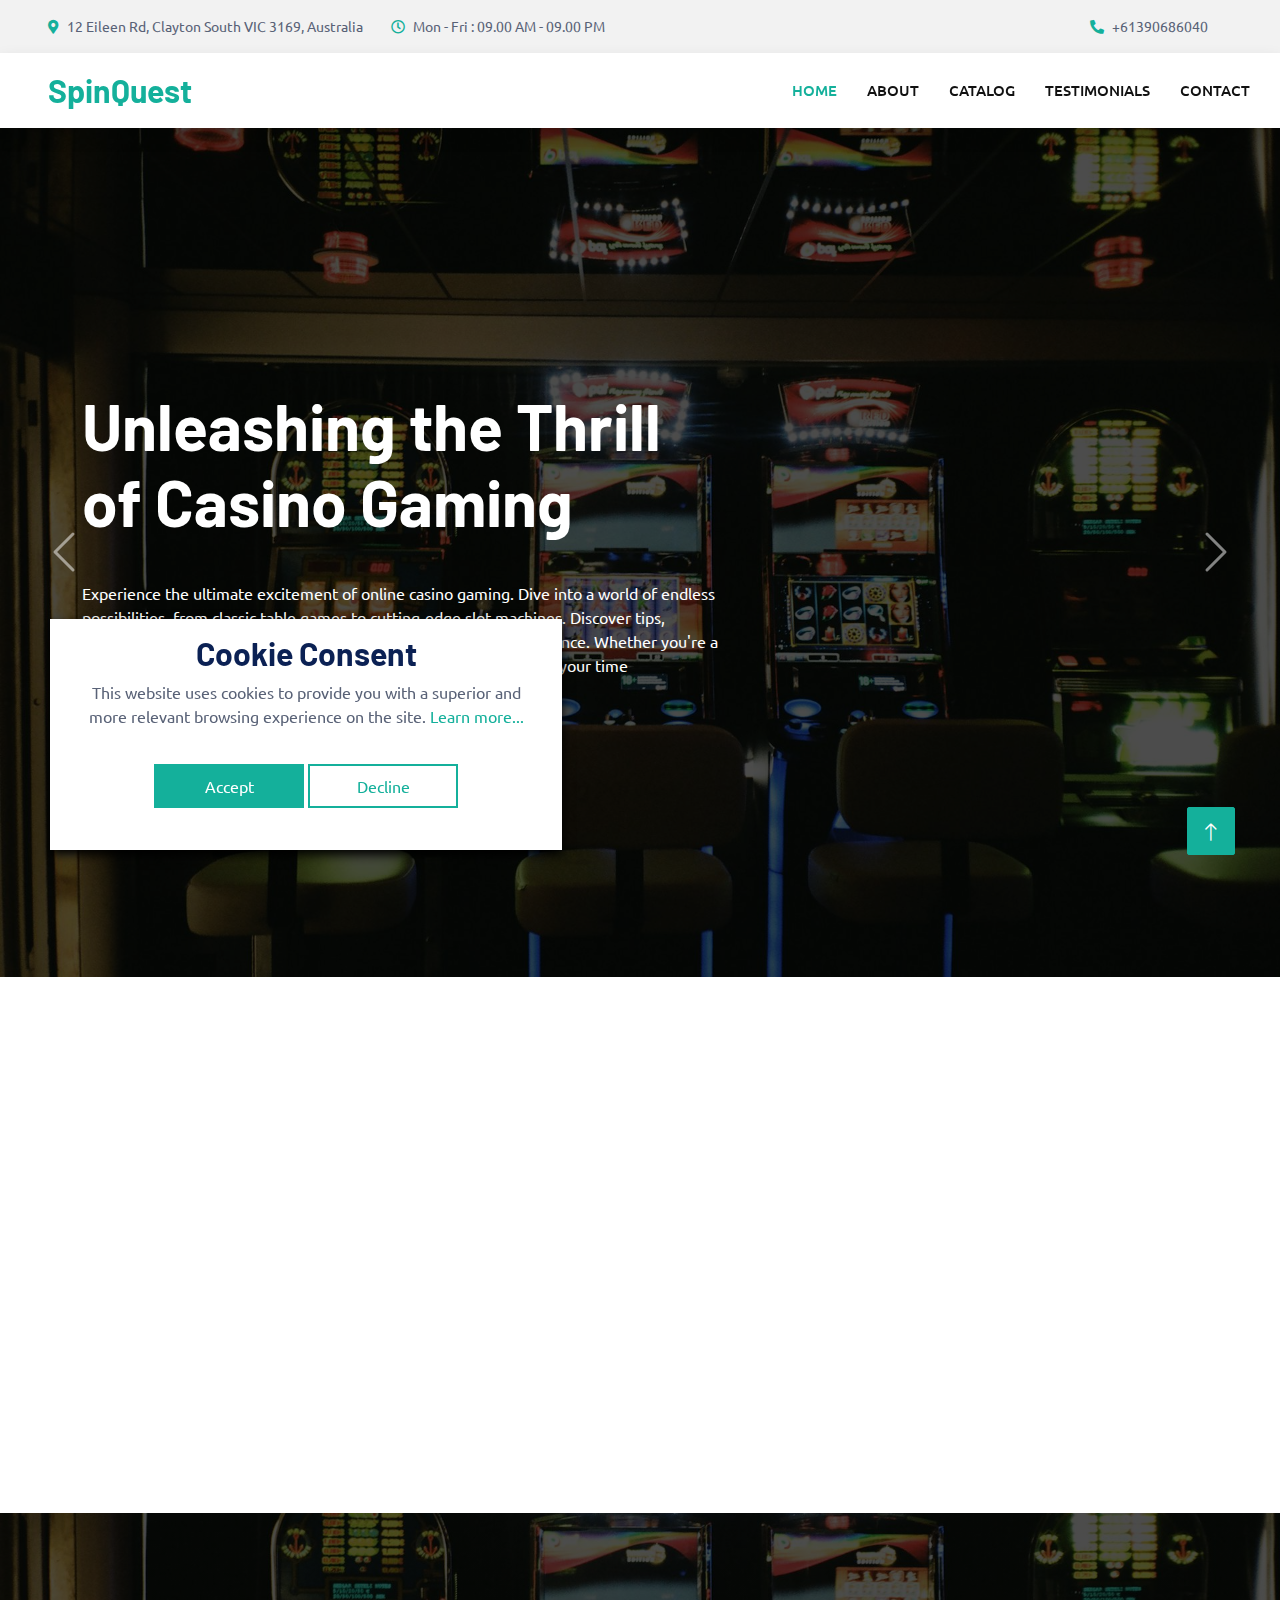
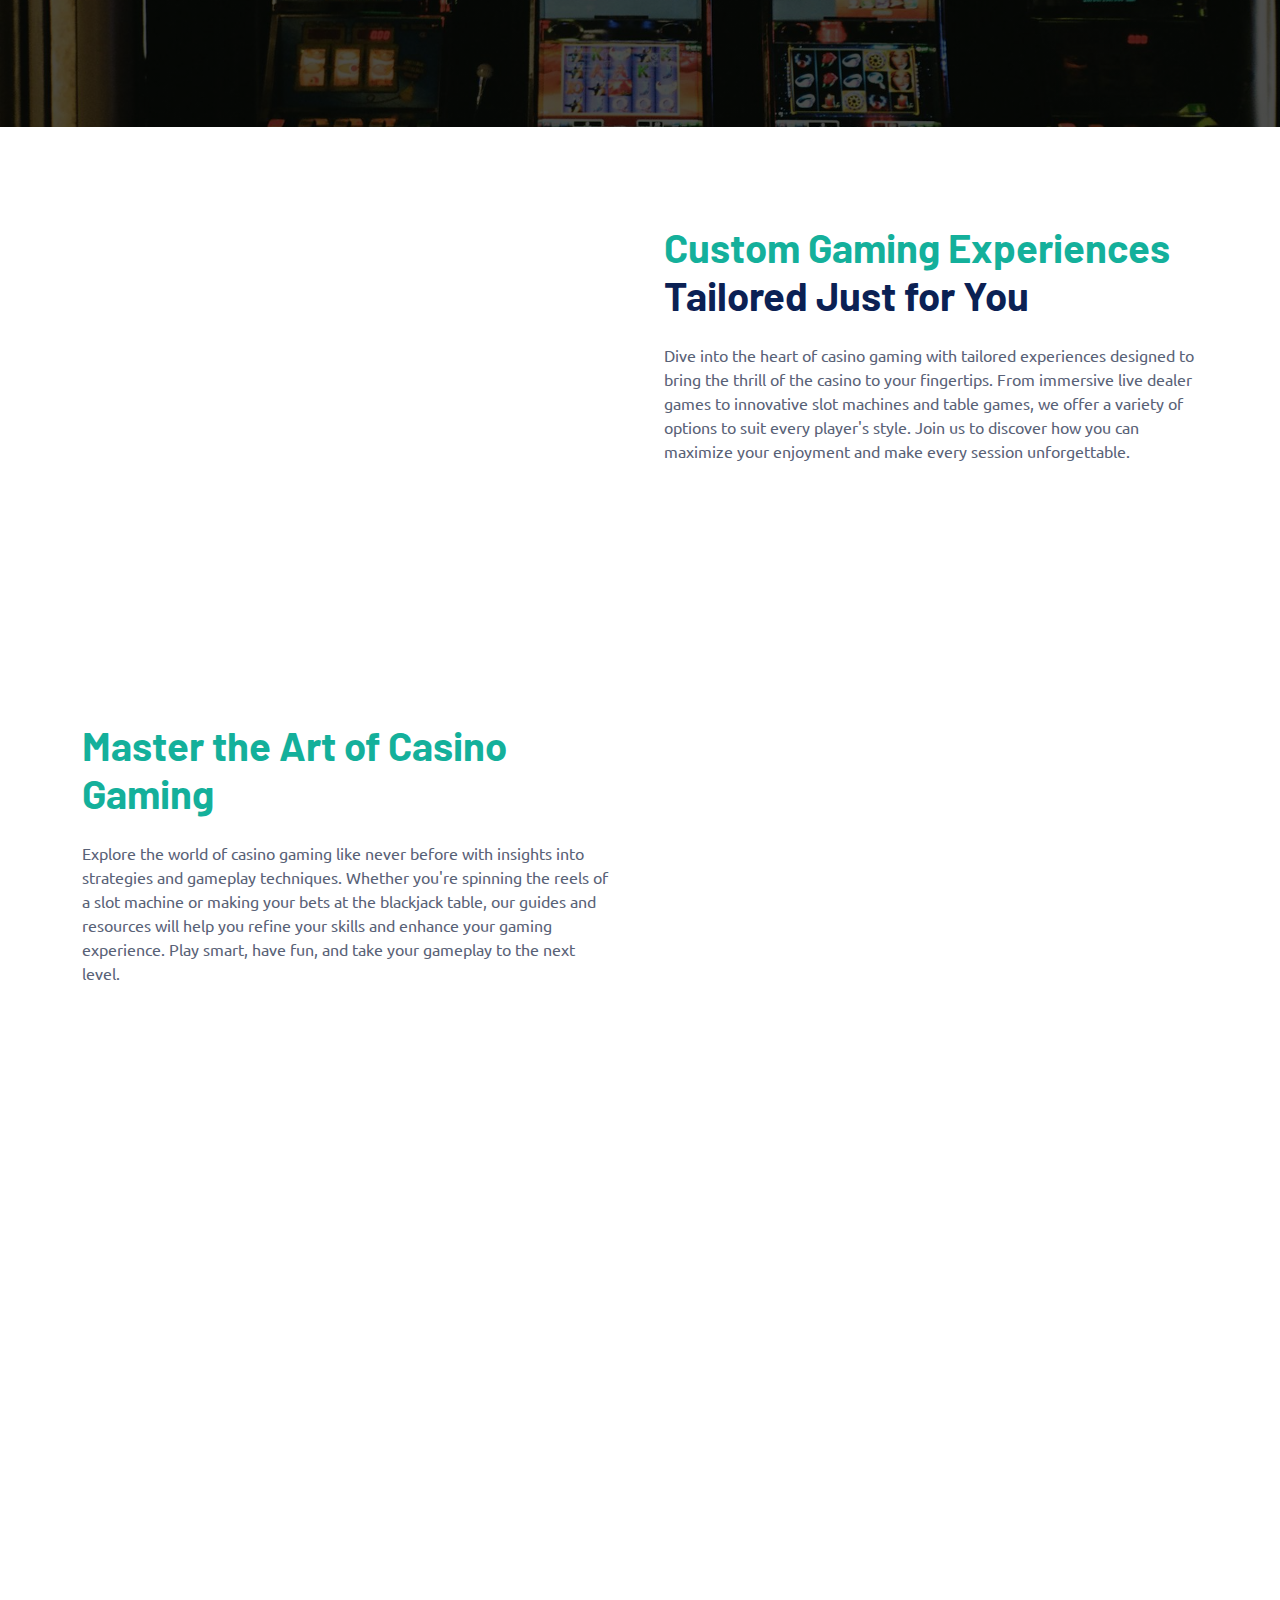
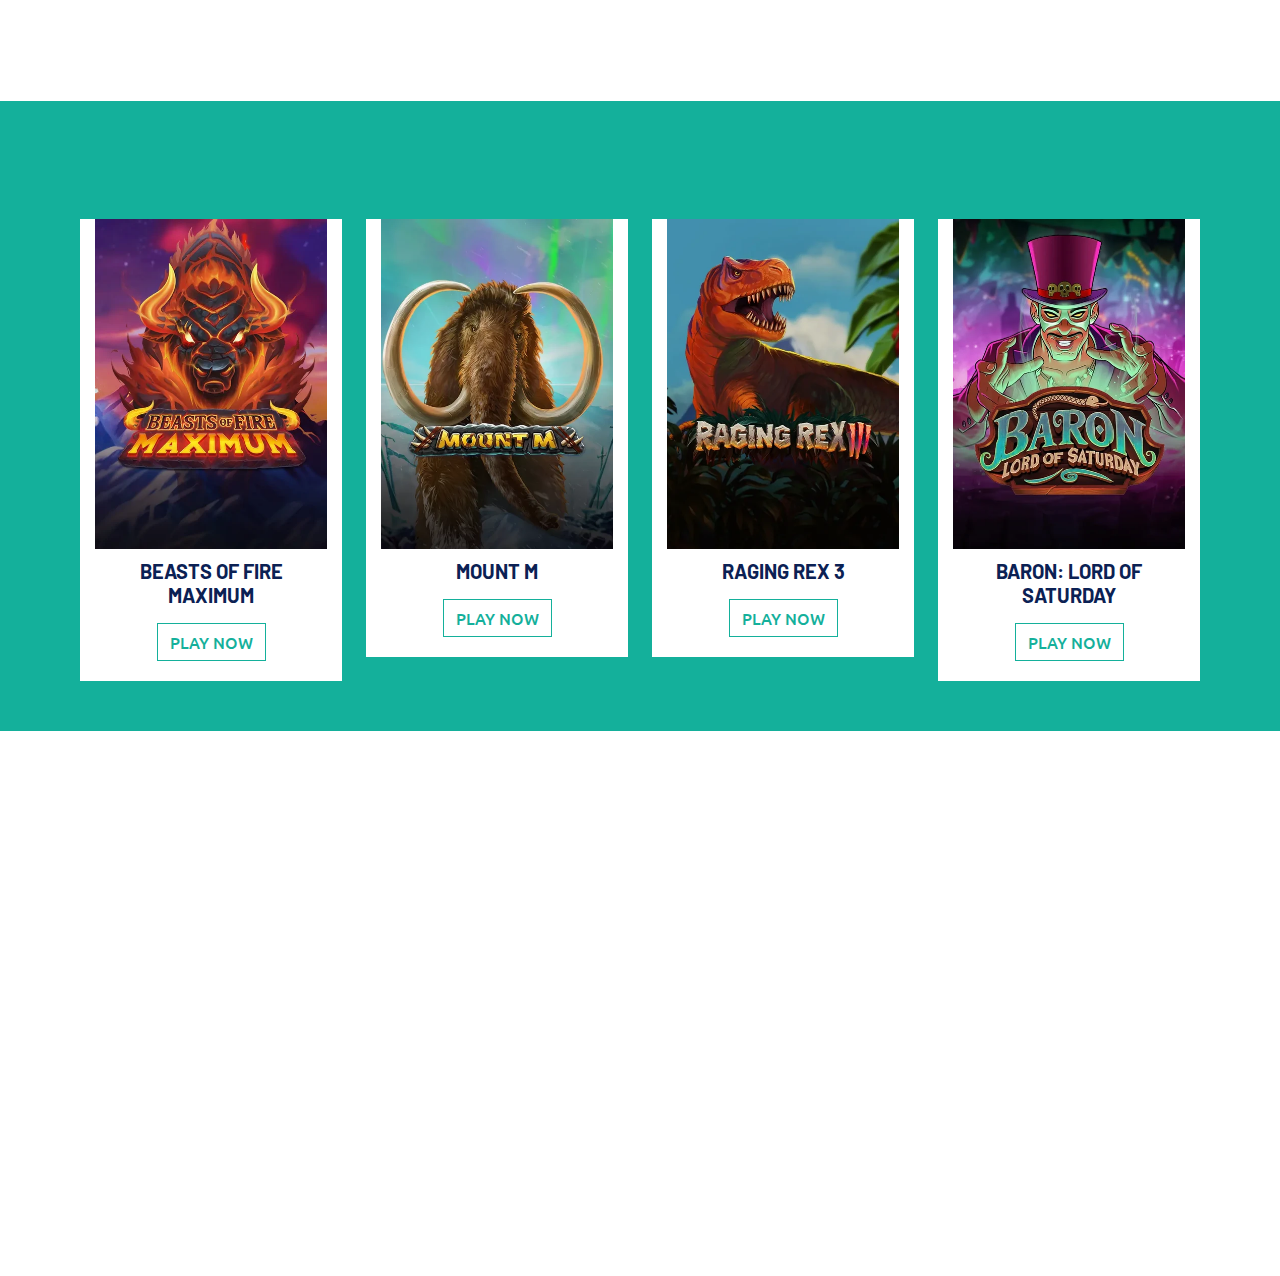
<file: index.html>
<!DOCTYPE html>
<html lang="en">
    <head>
        <meta charset="utf-8" />
        <title>SpinQuest</title>
        <meta content="width=device-width, initial-scale=1.0" name="viewport" />
        <meta content="" name="keywords" />
        <meta content="" name="description" />

        <!-- Favicon -->
        <link href="img/favicon.ico" rel="icon" />

        <!-- Google Web Fonts -->
        <link rel="preconnect" href="https://fonts.googleapis.com" />
        <link rel="preconnect" href="https://fonts.gstatic.com" crossorigin />
        <link
            href="https://fonts.googleapis.com/css2?family=Barlow:wght@600;700&family=Ubuntu:wght@400;500&display=swap"
            rel="stylesheet"
        />

        <!-- Icon Font Stylesheet -->
        <link
            href="https://cdnjs.cloudflare.com/ajax/libs/font-awesome/5.10.0/css/all.min.css"
            rel="stylesheet"
        />
        <link
            href="https://cdn.jsdelivr.net/npm/bootstrap-icons@1.4.1/font/bootstrap-icons.css"
            rel="stylesheet"
        />

        <!-- Libraries Stylesheet -->
        <link href="lib/animate/animate.min.css" rel="stylesheet" />
        <link
            href="lib/owlcarousel/assets/owl.carousel.min.css"
            rel="stylesheet"
        />
        <link
            href="lib/tempusdominus/css/tempusdominus-bootstrap-4.min.css"
            rel="stylesheet"
        />

        <!-- Customized Bootstrap Stylesheet -->
        <link href="css/bootstrap.min.css" rel="stylesheet" />

        <!-- Template Stylesheet -->
        <link href="css/style.css" rel="stylesheet" />
    </head>

    <body>
        <!-- Spinner Start -->
        <div
            id="spinner"
            class="show bg-white position-fixed translate-middle w-100 vh-100 top-50 start-50 d-flex align-items-center justify-content-center"
        >
            <div
                class="spinner-border text-primary"
                style="width: 3rem; height: 3rem"
                role="status"
            >
                <span class="sr-only">Loading...</span>
            </div>
        </div>
        <!-- Spinner End -->

        <!-- Topbar Start -->
        <div class="container-fluid bg-light p-0">
            <div class="row gx-0 d-none d-lg-flex">
                <div class="col-lg-7 px-5 text-start">
                    <div
                        class="h-100 d-inline-flex align-items-center py-3 me-4"
                    >
                        <small
                            class="fa fa-map-marker-alt text-primary me-2"
                        ></small>
                        <small
                            >12 Eileen Rd, Clayton South VIC 3169,
                            Australia</small
                        >
                    </div>
                    <div class="h-100 d-inline-flex align-items-center py-3">
                        <small class="far fa-clock text-primary me-2"></small>
                        <small>Mon - Fri : 09.00 AM - 09.00 PM</small>
                    </div>
                </div>
                <div class="col-lg-5 px-5 text-end">
                    <div
                        class="h-100 d-inline-flex align-items-center py-3 me-4"
                    >
                        <small
                            class="fa fa-phone-alt text-primary me-2"
                        ></small>
                        <small>+61390686040</small>
                    </div>
                </div>
            </div>
        </div>
        <!-- Topbar End -->

        <!-- Navbar Start -->
        <nav
            class="navbar navbar-expand-lg bg-white navbar-light shadow sticky-top p-0"
        >
            <a
                href="index.html"
                class="navbar-brand d-flex align-items-center px-4 px-lg-5"
            >
                <h2 class="m-0 text-primary">SpinQuest</h2>
            </a>
            <button
                type="button"
                class="navbar-toggler me-4"
                data-bs-toggle="collapse"
                data-bs-target="#navbarCollapse"
            >
                <span class="navbar-toggler-icon"></span>
            </button>
            <div class="collapse navbar-collapse" id="navbarCollapse">
                <div class="navbar-nav ms-auto p-4 p-lg-0">
                    <a href="index.html" class="nav-item nav-link active"
                        >Home</a
                    >
                    <a href="about.html" class="nav-item nav-link">About</a>
                    <a href="service.html" class="nav-item nav-link">Catalog</a>
                    <a href="testimonial.html" class="nav-item nav-link"
                        >Testimonials</a
                    >
                    <a href="contact.html" class="nav-item nav-link">Contact</a>
                </div>
            </div>
        </nav>
        <!-- Navbar End -->

        <!-- Carousel Start -->
        <div class="container-fluid p-0 mb-5">
            <div
                id="header-carousel"
                class="carousel slide"
                data-bs-ride="carousel"
            >
                <div class="carousel-inner">
                    <div class="carousel-item active">
                        <img
                            class="w-100"
                            src="img/carousel-bg-1.jpg"
                            alt="Image"
                        />
                        <div class="carousel-caption d-flex align-items-center">
                            <div class="container">
                                <div
                                    class="row align-items-center justify-content-center justify-content-lg-start"
                                >
                                    <div
                                        class="col-10 col-lg-7 text-center text-lg-start"
                                    >
                                        <h1
                                            class="display-3 text-white mb-4 pb-3 animated slideInDown"
                                        >
                                            Unleashing the Thrill of Casino
                                            Gaming
                                        </h1>
                                        <p>
                                            Experience the ultimate excitement
                                            of online casino gaming. Dive into a
                                            world of endless possibilities, from
                                            classic table games to cutting-edge
                                            slot machines. Discover tips,
                                            strategies, and exclusive features
                                            that elevate your gaming experience.
                                            Whether you're a seasoned player or
                                            a newcomer, find everything you need
                                            to make your time unforgettable.
                                        </p>
                                    </div>
                                </div>
                            </div>
                        </div>
                    </div>
                    <div class="carousel-item">
                        <img
                            class="w-100"
                            src="img/carousel-bg-2.jpg"
                            alt="Image"
                        />
                        <div class="carousel-caption d-flex align-items-center">
                            <div class="container">
                                <div
                                    class="row align-items-center justify-content-center justify-content-lg-start"
                                >
                                    <div
                                        class="col-10 col-lg-7 text-center text-lg-start"
                                    >
                                        <h1
                                            class="display-3 text-white mb-4 pb-3 animated slideInDown"
                                        >
                                            Explore the Best Casino Games Online
                                        </h1>
                                        <p>
                                            Step into a realm where fun meets
                                            strategy. Explore the best online
                                            casino games, offering a mix of luck
                                            and skill. Learn about the top
                                            games, features, and tournaments
                                            that keep players coming back for
                                            more. Your journey to casino gaming
                                            excellence starts here.
                                        </p>
                                    </div>
                                </div>
                            </div>
                        </div>
                    </div>
                </div>
                <button
                    class="carousel-control-prev"
                    type="button"
                    data-bs-target="#header-carousel"
                    data-bs-slide="prev"
                >
                    <span
                        class="carousel-control-prev-icon"
                        aria-hidden="true"
                    ></span>
                    <span class="visually-hidden">Previous</span>
                </button>
                <button
                    class="carousel-control-next"
                    type="button"
                    data-bs-target="#header-carousel"
                    data-bs-slide="next"
                >
                    <span
                        class="carousel-control-next-icon"
                        aria-hidden="true"
                    ></span>
                    <span class="visually-hidden">Next</span>
                </button>
            </div>
        </div>
        <!-- Carousel End -->

        <!-- Service Start -->
        <div class="container-xxl py-5">
            <div class="container">
                <div class="row g-4">
                    <div
                        class="col-lg-4 col-md-6 wow fadeInUp"
                        data-wow-delay="0.1s"
                    >
                        <div class="d-flex py-5 px-4">
                            <div class="ps-4">
                                <h5 class="mb-3">
                                    Maximize Your Casino Gaming Potential
                                </h5>
                                <p>
                                    Get the most out of your gaming experience
                                    by learning the ins and outs of casino
                                    games. From understanding game rules to
                                    uncovering tips that improve your skills, we
                                    provide insights to help you maximize your
                                    winnings and enjoyment.
                                </p>
                            </div>
                        </div>
                    </div>
                    <div
                        class="col-lg-4 col-md-6 wow fadeInUp"
                        data-wow-delay="0.3s"
                    >
                        <div class="d-flex bg-light py-5 px-4">
                            <div class="ps-4">
                                <h5 class="mb-3">
                                    Stay Ahead with the Latest Casino Trends
                                </h5>
                                <p>
                                    The casino gaming world is constantly
                                    evolving. Stay updated on the latest trends,
                                    games, and technologies that are shaping the
                                    industry. Gain an edge with our expert
                                    insights and become a leader in the gaming
                                    community.
                                </p>
                            </div>
                        </div>
                    </div>
                    <div
                        class="col-lg-4 col-md-6 wow fadeInUp"
                        data-wow-delay="0.5s"
                    >
                        <div class="d-flex py-5 px-4">
                            <div class="ps-4">
                                <h5 class="mb-3">
                                    Discover the Thrills of Live Dealer Games
                                </h5>
                                <p>
                                    Live dealer games bring the authentic casino
                                    experience directly to your screen. Explore
                                    the excitement of real-time gameplay,
                                    interact with professional dealers, and
                                    enjoy the immersive atmosphere that only
                                    live casino gaming can offer.
                                </p>
                            </div>
                        </div>
                    </div>
                </div>
            </div>
        </div>
        <!-- Service End -->

        <!-- Fact Start -->
        <div class="container-fluid fact bg-dark my-5 py-5">
            <div class="container">
                <div class="row g-4">
                    <div
                        class="col-md-6 col-lg-3 text-center wow fadeIn"
                        data-wow-delay="0.1s"
                    >
                        <i class="fa fa-check fa-2x text-white mb-3"></i>
                        <h2 class="text-white mb-2" data-toggle="counter-up">
                            13
                        </h2>
                        <p class="text-white mb-0">Years of Excellence</p>
                    </div>
                    <div
                        class="col-md-6 col-lg-3 text-center wow fadeIn"
                        data-wow-delay="0.3s"
                    >
                        <i class="fa fa-users-cog fa-2x text-white mb-3"></i>
                        <h2 class="text-white mb-2" data-toggle="counter-up">
                            65
                        </h2>
                        <p class="text-white mb-0">Gaming Experts</p>
                    </div>
                    <div
                        class="col-md-6 col-lg-3 text-center wow fadeIn"
                        data-wow-delay="0.5s"
                    >
                        <i class="fa fa-users fa-2x text-white mb-3"></i>
                        <h2 class="text-white mb-2" data-toggle="counter-up">
                            12832
                        </h2>
                        <p class="text-white mb-0">Happy Players</p>
                    </div>
                    <div
                        class="col-md-6 col-lg-3 text-center wow fadeIn"
                        data-wow-delay="0.7s"
                    >
                        <i class="fa fa-car fa-2x text-white mb-3"></i>
                        <h2 class="text-white mb-2" data-toggle="counter-up">
                            178
                        </h2>
                        <p class="text-white mb-0">Exciting Games Offered</p>
                    </div>
                </div>
            </div>
        </div>
        <!-- Fact End -->

        <!-- About Start -->
        <div class="container-xxl py-5">
            <div class="container">
                <div class="row g-5">
                    <div class="col-lg-6 pt-4" style="min-height: 400px">
                        <div
                            class="position-relative h-100 wow fadeIn"
                            data-wow-delay="0.1s"
                        >
                            <img
                                class="position-absolute img-fluid w-100 h-100"
                                src="img/approach.jpg"
                                style="object-fit: cover"
                                alt=""
                            />
                        </div>
                    </div>
                    <div class="col-lg-6">
                        <h1 class="mb-4">
                            <span class="text-primary"
                                >Custom Gaming Experiences</span
                            >
                            Tailored Just for You
                        </h1>
                        <p class="mb-4">
                            Dive into the heart of casino gaming with tailored
                            experiences designed to bring the thrill of the
                            casino to your fingertips. From immersive live
                            dealer games to innovative slot machines and table
                            games, we offer a variety of options to suit every
                            player's style. Join us to discover how you can
                            maximize your enjoyment and make every session
                            unforgettable.
                        </p>
                    </div>
                </div>
                <div
                    class="row g-5"
                    style="flex-direction: row-reverse; margin-top: 50px"
                >
                    <div class="col-lg-6 pt-4" style="min-height: 400px">
                        <div
                            class="position-relative h-100 wow fadeIn"
                            data-wow-delay="0.1s"
                        >
                            <img
                                class="position-absolute img-fluid w-100 h-100"
                                src="img/approach2.jpg"
                                style="object-fit: cover"
                                alt=""
                            />
                        </div>
                    </div>
                    <div class="col-lg-6">
                        <h1 class="mb-4">
                            <span class="text-primary"
                                >Master the Art of Casino Gaming</span
                            >
                        </h1>
                        <p class="mb-4">
                            Explore the world of casino gaming like never before
                            with insights into strategies and gameplay
                            techniques. Whether you're spinning the reels of a
                            slot machine or making your bets at the blackjack
                            table, our guides and resources will help you refine
                            your skills and enhance your gaming experience. Play
                            smart, have fun, and take your gameplay to the next
                            level.
                        </p>
                    </div>
                </div>
            </div>
        </div>
        <!-- About End -->

        <!-- Booking Start -->
        <div
            class="container-fluid bg-secondary booking my-5 wow fadeInUp"
            data-wow-delay="0.1s"
        >
            <div class="container">
                <div class="row gx-5">
                    <div class="col-lg-12 py-5">
                        <div class="py-5">
                            <h1 class="text-white mb-4">
                                Explore the Thrill of Casino Gaming: Play Your
                                Favorite Games Anytime
                            </h1>
                            <p class="text-white mb-0">
                                Step into the exciting world of casino gaming
                                and experience the adrenaline of your favorite
                                games. With a variety of thrilling options,
                                ranging from classic slot machines to immersive
                                live table games, there’s something for every
                                type of player. Whether you're a seasoned pro or
                                just starting, our platform ensures an engaging
                                and rewarding experience. Get ready to spin,
                                bet, and win while enjoying the finest in online
                                gaming entertainment!
                            </p>
                        </div>
                    </div>
                </div>
            </div>
        </div>
        <!-- Booking End -->

        <!-- Team End -->
        <section
            style="margin-top: 100px; margin-bottom: 140px; background: #14b09b"
        >
            <div class="container" style="padding: 50px 10px">
                <div class="text-center wow fadeInUp" data-wow-delay="0.1s">
                    <h2
                        class="section-title text-center text-uppercase"
                        style="margin-bottom: 30px; color: #fff"
                    >
                        Our Featured Games
                    </h2>
                </div>

                <div>
                    <div class="row">
                        <div class="col-lg-3 col-md-6 col-sm-12 text-center">
                            <div
                                style="
                                    background-color: #fff;
                                    padding: 0px 15px 20px;
                                "
                            >
                                <img
                                    src="./img/about-1.jpg"
                                    alt=""
                                    style="
                                        width: 100%;
                                        margin-bottom: 10px;
                                        object-fit: cover;
                                    "
                                />
                                <h5 class="mb-3">BEASTS OF FIRE MAXIMUM</h5>
                                <button
                                    type="button"
                                    class="btn btn-outline-primary"
                                    id="triggerImage"
                                >
                                    Play Now
                                </button>
                                <div
                                    class="iframe-container"
                                    id="iframeContainer"
                                >
                                    <div class="iframe-content">
                                        <button class="close-btn" id="closeBtn">
                                            X
                                        </button>
                                        <iframe
                                            class="iframe"
                                            frameborder="0"
                                            scrolling="auto"
                                            allowfullscreen=""
                                            loading="lazy"
                                            src="https://asccw.playngonetwork.com/casino/ContainerLauncher?pid=2&gid=beastsoffiremaximum&lang=en_GB&practice=1&channel=desktop&demo=2"
                                        >
                                        </iframe>
                                    </div>
                                </div>
                            </div>
                        </div>

                        <div class="col-lg-3 col-md-6 col-sm-12 text-center">
                            <div
                                style="
                                    background-color: #fff;
                                    padding: 0px 15px 20px;
                                "
                            >
                                <img
                                    src="./img/about-2.jpg"
                                    alt=""
                                    style="
                                        width: 100%;
                                        margin-bottom: 10px;
                                        object-fit: cover;
                                    "
                                />
                                <h5 class="mb-3">MOUNT M</h5>
                                <button
                                    type="button"
                                    class="btn btn-outline-primary"
                                    id="triggerImage2"
                                >
                                    Play Now
                                </button>
                                <div
                                    class="iframe-container"
                                    id="iframeContainer2"
                                >
                                    <div class="iframe-content">
                                        <button
                                            class="close-btn"
                                            id="closeBtn2"
                                        >
                                            X
                                        </button>
                                        <iframe
                                            class="iframe"
                                            frameborder="0"
                                            scrolling="auto"
                                            allowfullscreen=""
                                            loading="lazy"
                                            src="https://asccw.playngonetwork.com/casino/ContainerLauncher?pid=2&gid=mountm&lang=en_GB&practice=1&channel=desktop&demo=2"
                                        >
                                        </iframe>
                                    </div>
                                </div>
                            </div>
                        </div>

                        <div class="col-lg-3 col-md-6 col-sm-12 text-center">
                            <div
                                style="
                                    background-color: #fff;
                                    padding: 0px 15px 20px;
                                "
                            >
                                <img
                                    src="./img/about-3.jpg"
                                    alt=""
                                    style="
                                        width: 100%;
                                        margin-bottom: 10px;
                                        object-fit: cover;
                                    "
                                />
                                <h5 class="mb-3">RAGING REX 3</h5>
                                <button
                                    type="button"
                                    class="btn btn-outline-primary"
                                    id="triggerImage3"
                                >
                                    Play Now
                                </button>
                                <div
                                    class="iframe-container"
                                    id="iframeContainer3"
                                >
                                    <div class="iframe-content">
                                        <button
                                            class="close-btn"
                                            id="closeBtn3"
                                        >
                                            X
                                        </button>
                                        <iframe
                                            class="iframe"
                                            frameborder="0"
                                            scrolling="auto"
                                            allowfullscreen=""
                                            loading="lazy"
                                            src="https://asccw.playngonetwork.com/casino/ContainerLauncher?pid=2&gid=ragingrex3&lang=en_GB&practice=1&channel=desktop&demo=2"
                                        >
                                        </iframe>
                                    </div>
                                </div>
                            </div>
                        </div>

                        <div class="col-lg-3 col-md-6 col-sm-12 text-center">
                            <div
                                style="
                                    background-color: #fff;
                                    padding: 0px 15px 20px;
                                "
                            >
                                <img
                                    src="./img/about-4.jpg"
                                    alt=""
                                    style="
                                        width: 100%;
                                        margin-bottom: 10px;
                                        object-fit: cover;
                                    "
                                />
                                <h5 class="mb-3">BARON: LORD OF SATURDAY</h5>
                                <button
                                    type="button"
                                    class="btn btn-outline-primary"
                                    id="triggerImage4"
                                >
                                    Play Now
                                </button>
                                <div
                                    class="iframe-container"
                                    id="iframeContainer4"
                                >
                                    <div class="iframe-content">
                                        <button
                                            class="close-btn"
                                            id="closeBtn4"
                                        >
                                            X
                                        </button>
                                        <iframe
                                            class="iframe"
                                            frameborder="0"
                                            scrolling="auto"
                                            allowfullscreen=""
                                            loading="lazy"
                                            src="https://asccw.playngonetwork.com/casino/ContainerLauncher?pid=2&gid=baronlordofsaturday&lang=en_GB&practice=1&channel=desktop&demo=2"
                                        >
                                        </iframe>
                                    </div>
                                </div>
                            </div>
                        </div>
                    </div>
                </div>
            </div>
        </section>

        <!-- Footer Start -->
        <div
            class="container-fluid bg-dark text-light footer pt-5 mt-5 wow fadeIn"
            data-wow-delay="0.1s"
        >
            <div class="container py-5">
                <div class="row g-5">
                    <div class="col-lg-3 col-md-6">
                        <h4 class="text-light mb-4">SpinQuest</h4>
                        <p>
                            Dive into the exciting world of casino gaming with
                            SpinQuest. Whether you're a fan of thrilling slot
                            games or classic table games, we bring you endless
                            entertainment and opportunities to win big. Get
                            ready to embark on a gaming journey like no other!
                        </p>
                    </div>
                    <div class="col-lg-3 col-md-6">
                        <h4 class="text-light mb-4">Address</h4>
                        <p class="mb-2">
                            <i class="fa fa-map-marker-alt me-3"></i>12 Eileen
                            Rd, Clayton South VIC 3169, Australia
                        </p>
                        <p class="mb-2">
                            <i class="fa fa-phone-alt me-3"></i>+61390686040
                        </p>
                        <p class="mb-2">
                            <i class="fa fa-envelope me-3"></i
                            >spin_quest@gmail.com
                        </p>
                    </div>
                    <div class="col-lg-3 col-md-6">
                        <h4 class="text-light mb-4">Quick links</h4>
                        <ul style="list-style: none; padding-left: 0px">
                            <li><a href="index.html">Home</a></li>
                            <li><a href="about.html">About us</a></li>
                            <li><a href="terms-of-use.html">Terms</a></li>
                            <li>
                                <a href="privacy-policy.html">Privacy policy</a>
                            </li>
                        </ul>
                    </div>
                    <div class="col-lg-3 col-md-6">
                        <h4 class="text-light mb-4">Newsletter</h4>
                        <p>
                            Stay updated on the latest in casino gaming!
                            Subscribe to our newsletter for exclusive offers,
                            game updates, and tips to enhance your gaming
                            experience.
                        </p>
                        <div
                            class="position-relative mx-auto"
                            style="max-width: 400px"
                        >
                            <input
                                class="form-control border-0 w-100 py-3 ps-4 pe-5"
                                type="text"
                                placeholder="Your email"
                                id="email"
                            />
                            <button
                                type="button"
                                id="submit"
                                onclick="sendForm()"
                                class="btn btn-primary py-2 position-absolute top-0 end-0 mt-2 me-2"
                            >
                                Sign Up
                            </button>
                        </div>
                        <div id="result"></div>
                    </div>
                </div>
            </div>
        </div>
        <!-- Footer End -->

        <!-- Back to Top -->
        <a href="#" class="btn btn-lg btn-primary btn-lg-square back-to-top"
            ><i class="bi bi-arrow-up"></i
        ></a>

        <!-- Cookie banner -->
        <div class="cookie-wrapper show">
            <div>
                <i class="bx bx-cookie"></i>
                <h2 style="text-align: center">Cookie Consent</h2>
            </div>

            <div class="data">
                <p>
                    This website uses cookies to provide you with a superior and
                    more relevant browsing experience on the site.
                    <a href="#">Learn more...</a>
                </p>
            </div>

            <div class="buttons">
                <button class="cookie-button" id="acceptBtn">Accept</button>
                <button class="cookie-button" id="declineBtn">Decline</button>
            </div>
        </div>
        <!-- End Cookie banner -->

        <!-- JavaScript Libraries -->
        <script>
            document
                .getElementById('triggerImage')
                .addEventListener('click', function () {
                    document.getElementById('iframeContainer').style.display =
                        'flex';
                });

            document
                .getElementById('closeBtn')
                .addEventListener('click', function () {
                    document.getElementById('iframeContainer').style.display =
                        'none';
                });
        </script>
        <script>
            document
                .getElementById('triggerImage2')
                .addEventListener('click', function () {
                    document.getElementById('iframeContainer2').style.display =
                        'flex';
                });

            document
                .getElementById('closeBtn2')
                .addEventListener('click', function () {
                    document.getElementById('iframeContainer2').style.display =
                        'none';
                });
        </script>
        <script>
            document
                .getElementById('triggerImage3')
                .addEventListener('click', function () {
                    document.getElementById('iframeContainer3').style.display =
                        'flex';
                });

            document
                .getElementById('closeBtn3')
                .addEventListener('click', function () {
                    document.getElementById('iframeContainer3').style.display =
                        'none';
                });
        </script>
        <script>
            document
                .getElementById('triggerImage4')
                .addEventListener('click', function () {
                    document.getElementById('iframeContainer4').style.display =
                        'flex';
                });

            document
                .getElementById('closeBtn4')
                .addEventListener('click', function () {
                    document.getElementById('iframeContainer4').style.display =
                        'none';
                });
        </script>
        <script src="https://code.jquery.com/jquery-3.4.1.min.js"></script>
        <script src="https://cdn.jsdelivr.net/npm/bootstrap@5.0.0/dist/js/bootstrap.bundle.min.js"></script>
        <script src="lib/wow/wow.min.js"></script>
        <script src="lib/easing/easing.min.js"></script>
        <script src="lib/waypoints/waypoints.min.js"></script>
        <script src="lib/counterup/counterup.min.js"></script>
        <script src="lib/owlcarousel/owl.carousel.min.js"></script>
        <script src="lib/tempusdominus/js/moment.min.js"></script>
        <script src="lib/tempusdominus/js/moment-timezone.min.js"></script>
        <script src="lib/tempusdominus/js/tempusdominus-bootstrap-4.min.js"></script>

        <!-- Template Javascript -->
        <script src="js/main.js"></script>
        <script src="js/contact-form.js"></script>
        <script src="js/cookiebanner.js"></script>
    </body>
</html>
</file>
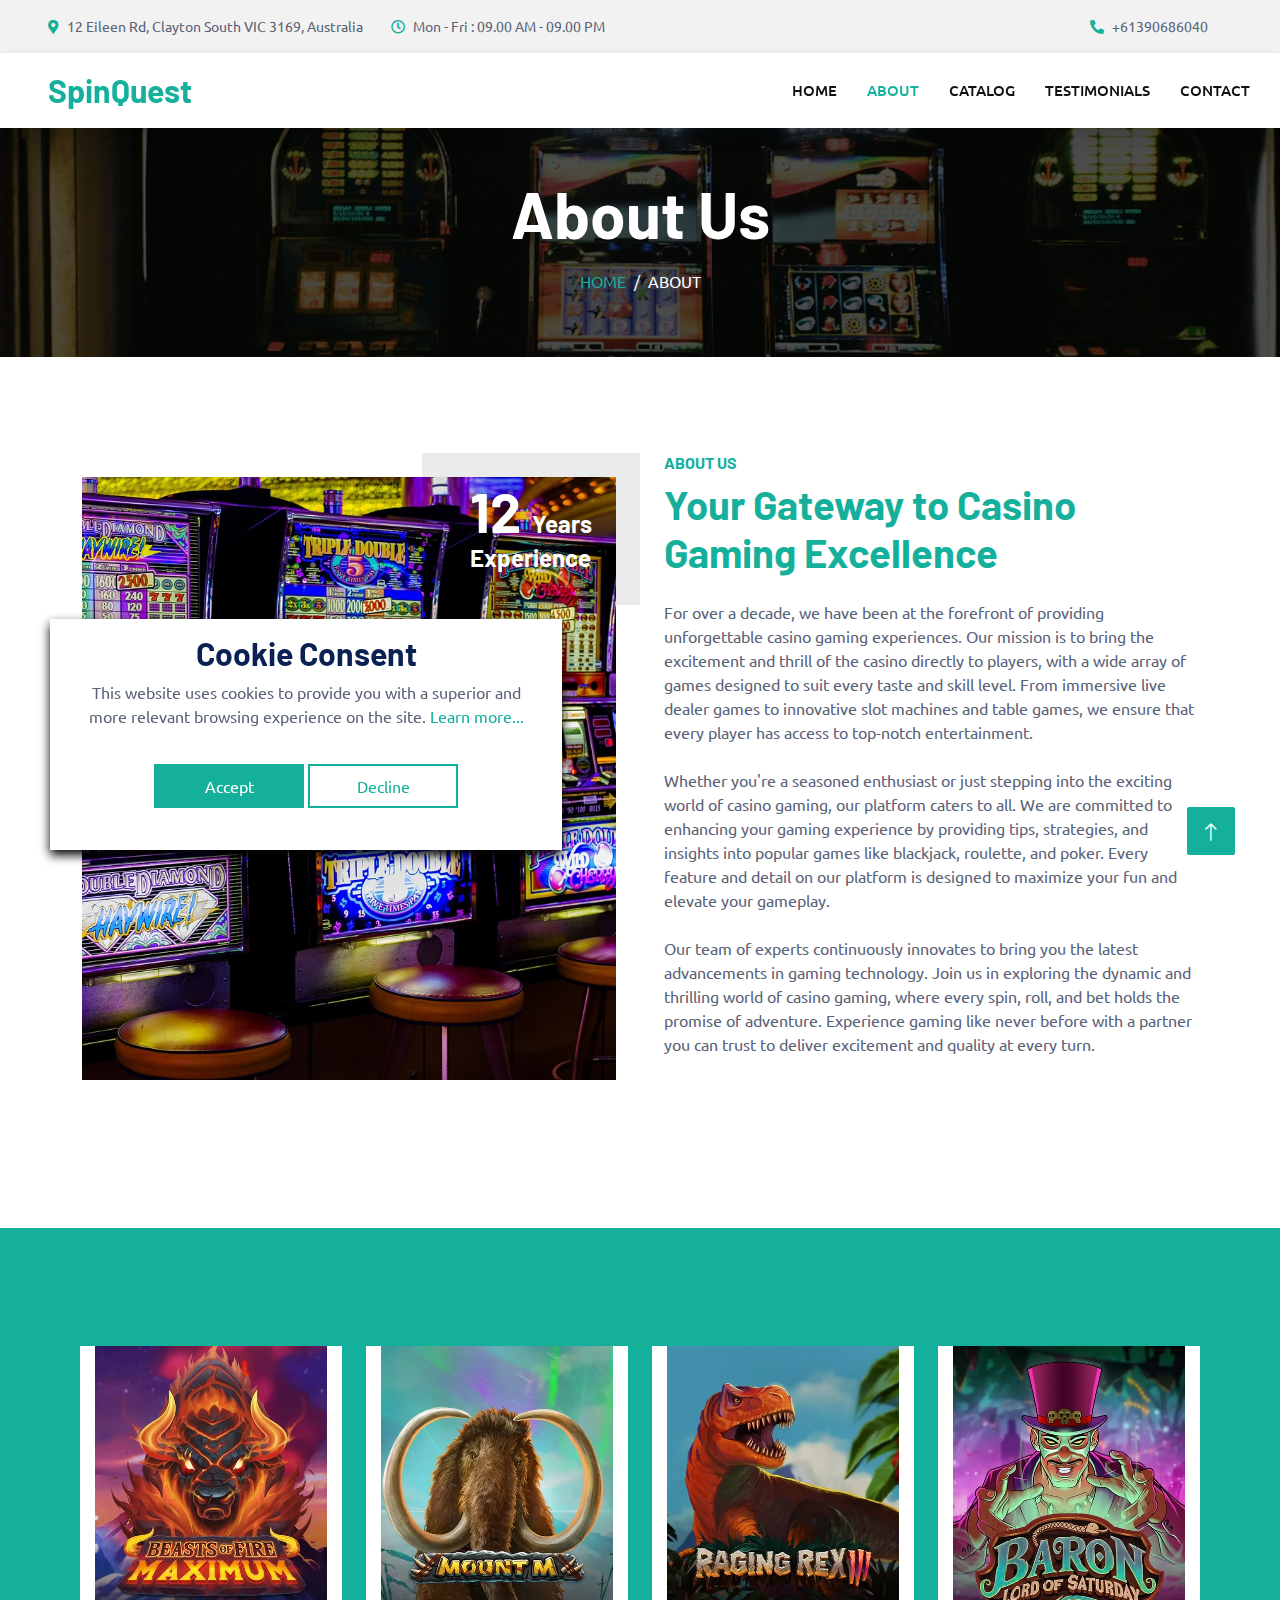
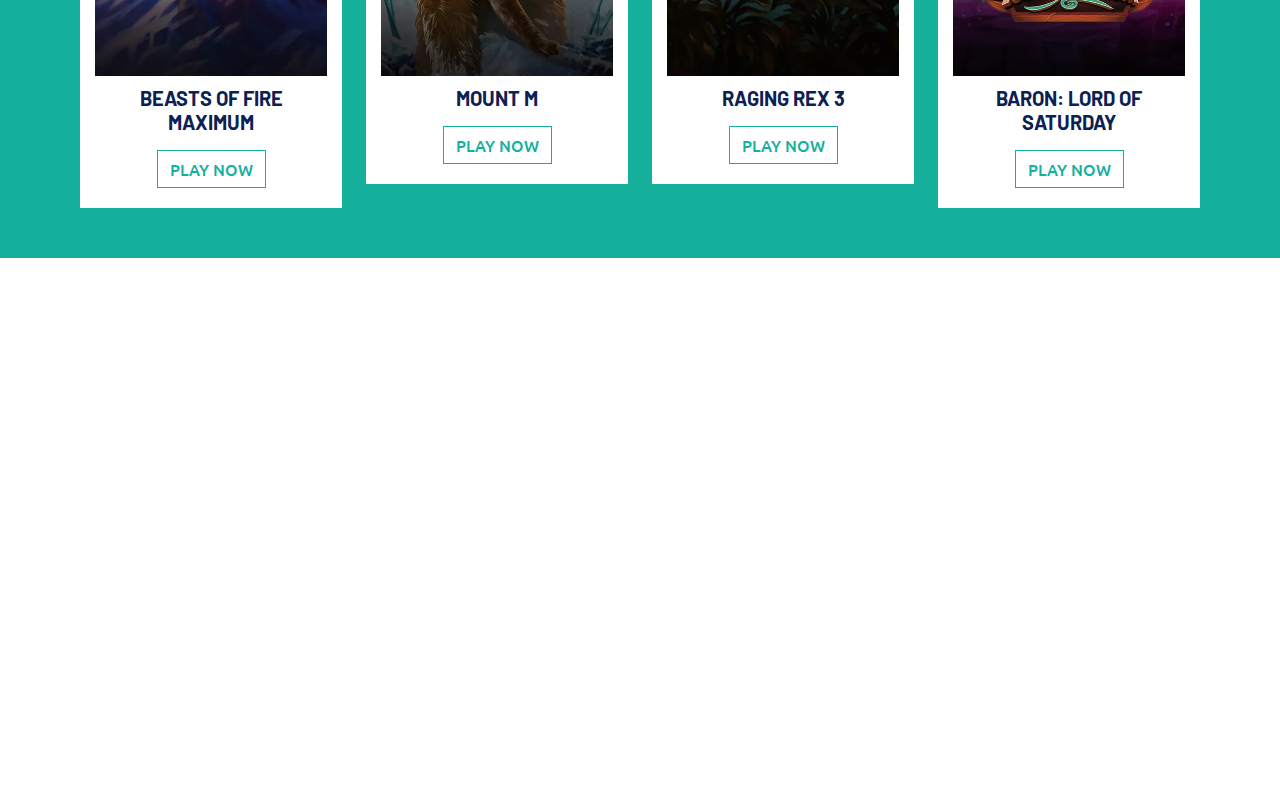
<file: about.html>
<!DOCTYPE html>
<html lang="en">
    <head>
        <meta charset="utf-8" />
        <title>SpinQuest</title>
        <meta content="width=device-width, initial-scale=1.0" name="viewport" />
        <meta content="" name="keywords" />
        <meta content="" name="description" />

        <!-- Favicon -->
        <link href="img/favicon.ico" rel="icon" />

        <!-- Google Web Fonts -->
        <link rel="preconnect" href="https://fonts.googleapis.com" />
        <link rel="preconnect" href="https://fonts.gstatic.com" crossorigin />
        <link
            href="https://fonts.googleapis.com/css2?family=Barlow:wght@600;700&family=Ubuntu:wght@400;500&display=swap"
            rel="stylesheet"
        />

        <!-- Icon Font Stylesheet -->
        <link
            href="https://cdnjs.cloudflare.com/ajax/libs/font-awesome/5.10.0/css/all.min.css"
            rel="stylesheet"
        />
        <link
            href="https://cdn.jsdelivr.net/npm/bootstrap-icons@1.4.1/font/bootstrap-icons.css"
            rel="stylesheet"
        />

        <!-- Libraries Stylesheet -->
        <link href="lib/animate/animate.min.css" rel="stylesheet" />
        <link
            href="lib/owlcarousel/assets/owl.carousel.min.css"
            rel="stylesheet"
        />
        <link
            href="lib/tempusdominus/css/tempusdominus-bootstrap-4.min.css"
            rel="stylesheet"
        />

        <!-- Customized Bootstrap Stylesheet -->
        <link href="css/bootstrap.min.css" rel="stylesheet" />

        <!-- Template Stylesheet -->
        <link href="css/style.css" rel="stylesheet" />
    </head>

    <body>
        <!-- Spinner Start -->
        <div
            id="spinner"
            class="show bg-white position-fixed translate-middle w-100 vh-100 top-50 start-50 d-flex align-items-center justify-content-center"
        >
            <div
                class="spinner-border text-primary"
                style="width: 3rem; height: 3rem"
                role="status"
            >
                <span class="sr-only">Loading...</span>
            </div>
        </div>
        <!-- Spinner End -->

        <!-- Topbar Start -->
        <div class="container-fluid bg-light p-0">
            <div class="row gx-0 d-none d-lg-flex">
                <div class="col-lg-7 px-5 text-start">
                    <div
                        class="h-100 d-inline-flex align-items-center py-3 me-4"
                    >
                        <small
                            class="fa fa-map-marker-alt text-primary me-2"
                        ></small>
                        <small
                            >12 Eileen Rd, Clayton South VIC 3169,
                            Australia</small
                        >
                    </div>
                    <div class="h-100 d-inline-flex align-items-center py-3">
                        <small class="far fa-clock text-primary me-2"></small>
                        <small>Mon - Fri : 09.00 AM - 09.00 PM</small>
                    </div>
                </div>
                <div class="col-lg-5 px-5 text-end">
                    <div
                        class="h-100 d-inline-flex align-items-center py-3 me-4"
                    >
                        <small
                            class="fa fa-phone-alt text-primary me-2"
                        ></small>
                        <small>+61390686040</small>
                    </div>
                </div>
            </div>
        </div>
        <!-- Topbar End -->

        <!-- Navbar Start -->
        <nav
            class="navbar navbar-expand-lg bg-white navbar-light shadow sticky-top p-0"
        >
            <a
                href="index.html"
                class="navbar-brand d-flex align-items-center px-4 px-lg-5"
            >
                <h2 class="m-0 text-primary">SpinQuest</h2>
            </a>
            <button
                type="button"
                class="navbar-toggler me-4"
                data-bs-toggle="collapse"
                data-bs-target="#navbarCollapse"
            >
                <span class="navbar-toggler-icon"></span>
            </button>
            <div class="collapse navbar-collapse" id="navbarCollapse">
                <div class="navbar-nav ms-auto p-4 p-lg-0">
                    <a href="index.html" class="nav-item nav-link">Home</a>
                    <a href="about.html" class="nav-item nav-link active"
                        >About</a
                    >
                    <a href="service.html" class="nav-item nav-link">Catalog</a>
                    <a href="testimonial.html" class="nav-item nav-link"
                        >Testimonials</a
                    >
                    <a href="contact.html" class="nav-item nav-link">Contact</a>
                </div>
            </div>
        </nav>
        <!-- Navbar End -->

        <!-- Page Header Start -->
        <div
            class="container-fluid page-header mb-5 p-0"
            style="background-image: url(img/carousel-bg-1.jpg)"
        >
            <div class="container-fluid page-header-inner py-5">
                <div class="container text-center">
                    <h1 class="display-3 text-white mb-3 animated slideInDown">
                        About Us
                    </h1>
                    <nav aria-label="breadcrumb">
                        <ol
                            class="breadcrumb justify-content-center text-uppercase"
                        >
                            <li class="breadcrumb-item">
                                <a href="index.html">Home</a>
                            </li>
                            <li
                                class="breadcrumb-item text-white active"
                                aria-current="page"
                            >
                                About
                            </li>
                        </ol>
                    </nav>
                </div>
            </div>
        </div>
        <!-- Page Header End -->

        <!-- About Start -->
        <div class="container-xxl py-5">
            <div class="container">
                <div class="row g-5">
                    <div class="col-lg-6 pt-4" style="min-height: 400px">
                        <div
                            class="position-relative h-100 wow fadeIn"
                            data-wow-delay="0.1s"
                        >
                            <img
                                class="position-absolute img-fluid w-100 h-100"
                                src="img/about.jpg"
                                style="object-fit: cover"
                                alt=""
                            />
                            <div
                                class="position-absolute top-0 end-0 mt-n4 me-n4 py-4 px-5"
                                style="background: rgba(0, 0, 0, 0.08)"
                            >
                                <h1 class="display-4 text-white mb-0">
                                    12 <span class="fs-4">Years</span>
                                </h1>
                                <h4 class="text-white">Experience</h4>
                            </div>
                        </div>
                    </div>
                    <div class="col-lg-6">
                        <h6 class="text-primary text-uppercase">About Us</h6>
                        <h1 class="mb-4">
                            <span class="text-primary">
                                Your Gateway to Casino Gaming Excellence
                            </span>
                        </h1>
                        <p class="mb-4">
                            For over a decade, we have been at the forefront of
                            providing unforgettable casino gaming experiences.
                            Our mission is to bring the excitement and thrill of
                            the casino directly to players, with a wide array of
                            games designed to suit every taste and skill level.
                            From immersive live dealer games to innovative slot
                            machines and table games, we ensure that every
                            player has access to top-notch entertainment.
                        </p>
                        <p class="mb-4">
                            Whether you're a seasoned enthusiast or just
                            stepping into the exciting world of casino gaming,
                            our platform caters to all. We are committed to
                            enhancing your gaming experience by providing tips,
                            strategies, and insights into popular games like
                            blackjack, roulette, and poker. Every feature and
                            detail on our platform is designed to maximize your
                            fun and elevate your gameplay.
                        </p>
                        <p class="mb-4">
                            Our team of experts continuously innovates to bring
                            you the latest advancements in gaming technology.
                            Join us in exploring the dynamic and thrilling world
                            of casino gaming, where every spin, roll, and bet
                            holds the promise of adventure. Experience gaming
                            like never before with a partner you can trust to
                            deliver excitement and quality at every turn.
                        </p>
                    </div>
                </div>
            </div>
        </div>
        <!-- About End -->

        <!-- Team End -->
        <section
            style="margin-top: 100px; margin-bottom: 140px; background: #14b09b"
        >
            <div class="container" style="padding: 50px 10px">
                <div class="text-center wow fadeInUp" data-wow-delay="0.1s">
                    <h2
                        class="section-title text-center text-uppercase"
                        style="margin-bottom: 30px; color: #fff"
                    >
                        Our Featured Games
                    </h2>
                </div>

                <div>
                    <div class="row">
                        <div class="col-lg-3 col-md-6 col-sm-12 text-center">
                            <div
                                style="
                                    background-color: #fff;
                                    padding: 0px 15px 20px;
                                "
                            >
                                <img
                                    src="./img/about-1.jpg"
                                    alt=""
                                    style="
                                        width: 100%;
                                        margin-bottom: 10px;
                                        object-fit: cover;
                                    "
                                />
                                <h5 class="mb-3">BEASTS OF FIRE MAXIMUM</h5>
                                <button
                                    type="button"
                                    class="btn btn-outline-primary"
                                    id="triggerImage"
                                >
                                    Play Now
                                </button>
                                <div
                                    class="iframe-container"
                                    id="iframeContainer"
                                >
                                    <div class="iframe-content">
                                        <button class="close-btn" id="closeBtn">
                                            X
                                        </button>
                                        <iframe
                                            class="iframe"
                                            frameborder="0"
                                            scrolling="auto"
                                            allowfullscreen=""
                                            loading="lazy"
                                            src="https://asccw.playngonetwork.com/casino/ContainerLauncher?pid=2&gid=beastsoffiremaximum&lang=en_GB&practice=1&channel=desktop&demo=2"
                                        >
                                        </iframe>
                                    </div>
                                </div>
                            </div>
                        </div>

                        <div class="col-lg-3 col-md-6 col-sm-12 text-center">
                            <div
                                style="
                                    background-color: #fff;
                                    padding: 0px 15px 20px;
                                "
                            >
                                <img
                                    src="./img/about-2.jpg"
                                    alt=""
                                    style="
                                        width: 100%;
                                        margin-bottom: 10px;
                                        object-fit: cover;
                                    "
                                />
                                <h5 class="mb-3">MOUNT M</h5>
                                <button
                                    type="button"
                                    class="btn btn-outline-primary"
                                    id="triggerImage2"
                                >
                                    Play Now
                                </button>
                                <div
                                    class="iframe-container"
                                    id="iframeContainer2"
                                >
                                    <div class="iframe-content">
                                        <button
                                            class="close-btn"
                                            id="closeBtn2"
                                        >
                                            X
                                        </button>
                                        <iframe
                                            class="iframe"
                                            frameborder="0"
                                            scrolling="auto"
                                            allowfullscreen=""
                                            loading="lazy"
                                            src="https://asccw.playngonetwork.com/casino/ContainerLauncher?pid=2&gid=mountm&lang=en_GB&practice=1&channel=desktop&demo=2"
                                        >
                                        </iframe>
                                    </div>
                                </div>
                            </div>
                        </div>

                        <div class="col-lg-3 col-md-6 col-sm-12 text-center">
                            <div
                                style="
                                    background-color: #fff;
                                    padding: 0px 15px 20px;
                                "
                            >
                                <img
                                    src="./img/about-3.jpg"
                                    alt=""
                                    style="
                                        width: 100%;
                                        margin-bottom: 10px;
                                        object-fit: cover;
                                    "
                                />
                                <h5 class="mb-3">RAGING REX 3</h5>
                                <button
                                    type="button"
                                    class="btn btn-outline-primary"
                                    id="triggerImage3"
                                >
                                    Play Now
                                </button>
                                <div
                                    class="iframe-container"
                                    id="iframeContainer3"
                                >
                                    <div class="iframe-content">
                                        <button
                                            class="close-btn"
                                            id="closeBtn3"
                                        >
                                            X
                                        </button>
                                        <iframe
                                            class="iframe"
                                            frameborder="0"
                                            scrolling="auto"
                                            allowfullscreen=""
                                            loading="lazy"
                                            src="https://asccw.playngonetwork.com/casino/ContainerLauncher?pid=2&gid=ragingrex3&lang=en_GB&practice=1&channel=desktop&demo=2"
                                        >
                                        </iframe>
                                    </div>
                                </div>
                            </div>
                        </div>

                        <div class="col-lg-3 col-md-6 col-sm-12 text-center">
                            <div
                                style="
                                    background-color: #fff;
                                    padding: 0px 15px 20px;
                                "
                            >
                                <img
                                    src="./img/about-4.jpg"
                                    alt=""
                                    style="
                                        width: 100%;
                                        margin-bottom: 10px;
                                        object-fit: cover;
                                    "
                                />
                                <h5 class="mb-3">BARON: LORD OF SATURDAY</h5>
                                <button
                                    type="button"
                                    class="btn btn-outline-primary"
                                    id="triggerImage4"
                                >
                                    Play Now
                                </button>
                                <div
                                    class="iframe-container"
                                    id="iframeContainer4"
                                >
                                    <div class="iframe-content">
                                        <button
                                            class="close-btn"
                                            id="closeBtn4"
                                        >
                                            X
                                        </button>
                                        <iframe
                                            class="iframe"
                                            frameborder="0"
                                            scrolling="auto"
                                            allowfullscreen=""
                                            loading="lazy"
                                            src="https://asccw.playngonetwork.com/casino/ContainerLauncher?pid=2&gid=baronlordofsaturday&lang=en_GB&practice=1&channel=desktop&demo=2"
                                        >
                                        </iframe>
                                    </div>
                                </div>
                            </div>
                        </div>
                    </div>
                </div>
            </div>
        </section>

        <!-- Footer Start -->
        <div
            class="container-fluid bg-dark text-light footer pt-5 mt-5 wow fadeIn"
            data-wow-delay="0.1s"
        >
            <div class="container py-5">
                <div class="row g-5">
                    <div class="col-lg-3 col-md-6">
                        <h4 class="text-light mb-4">SpinQuest</h4>
                        <p>
                            Dive into the exciting world of casino gaming with
                            SpinQuest. Whether you're a fan of thrilling slot
                            games or classic table games, we bring you endless
                            entertainment and opportunities to win big. Get
                            ready to embark on a gaming journey like no other!
                        </p>
                    </div>
                    <div class="col-lg-3 col-md-6">
                        <h4 class="text-light mb-4">Address</h4>
                        <p class="mb-2">
                            <i class="fa fa-map-marker-alt me-3"></i>12 Eileen
                            Rd, Clayton South VIC 3169, Australia
                        </p>
                        <p class="mb-2">
                            <i class="fa fa-phone-alt me-3"></i>+61390686040
                        </p>
                        <p class="mb-2">
                            <i class="fa fa-envelope me-3"></i
                            >spin_quest@gmail.com
                        </p>
                    </div>
                    <div class="col-lg-3 col-md-6">
                        <h4 class="text-light mb-4">Quick links</h4>
                        <ul style="list-style: none; padding-left: 0px">
                            <li><a href="index.html">Home</a></li>
                            <li><a href="about.html">About us</a></li>
                            <li><a href="terms-of-use.html">Terms</a></li>
                            <li>
                                <a href="privacy-policy.html">Privacy policy</a>
                            </li>
                        </ul>
                    </div>
                    <div class="col-lg-3 col-md-6">
                        <h4 class="text-light mb-4">Newsletter</h4>
                        <p>
                            Stay updated on the latest in casino gaming!
                            Subscribe to our newsletter for exclusive offers,
                            game updates, and tips to enhance your gaming
                            experience.
                        </p>
                        <div
                            class="position-relative mx-auto"
                            style="max-width: 400px"
                        >
                            <input
                                class="form-control border-0 w-100 py-3 ps-4 pe-5"
                                type="text"
                                placeholder="Your email"
                                id="email"
                            />
                            <button
                                type="button"
                                id="submit"
                                onclick="sendForm()"
                                class="btn btn-primary py-2 position-absolute top-0 end-0 mt-2 me-2"
                            >
                                Sign Up
                            </button>
                        </div>
                        <div id="result"></div>
                    </div>
                </div>
            </div>
        </div>
        <!-- Footer End -->

        <!-- Back to Top -->
        <a href="#" class="btn btn-lg btn-primary btn-lg-square back-to-top"
            ><i class="bi bi-arrow-up"></i
        ></a>

        <!-- Cookie banner -->
        <div class="cookie-wrapper show">
            <div>
                <i class="bx bx-cookie"></i>
                <h2 style="text-align: center">Cookie Consent</h2>
            </div>

            <div class="data">
                <p>
                    This website uses cookies to provide you with a superior and
                    more relevant browsing experience on the site.
                    <a href="#">Learn more...</a>
                </p>
            </div>

            <div class="buttons">
                <button class="cookie-button" id="acceptBtn">Accept</button>
                <button class="cookie-button" id="declineBtn">Decline</button>
            </div>
        </div>
        <!-- End Cookie banner -->

        <!-- JavaScript Libraries -->
        <script>
            document
                .getElementById('triggerImage')
                .addEventListener('click', function () {
                    document.getElementById('iframeContainer').style.display =
                        'flex';
                });

            document
                .getElementById('closeBtn')
                .addEventListener('click', function () {
                    document.getElementById('iframeContainer').style.display =
                        'none';
                });
        </script>
        <script>
            document
                .getElementById('triggerImage2')
                .addEventListener('click', function () {
                    document.getElementById('iframeContainer2').style.display =
                        'flex';
                });

            document
                .getElementById('closeBtn2')
                .addEventListener('click', function () {
                    document.getElementById('iframeContainer2').style.display =
                        'none';
                });
        </script>
        <script>
            document
                .getElementById('triggerImage3')
                .addEventListener('click', function () {
                    document.getElementById('iframeContainer3').style.display =
                        'flex';
                });

            document
                .getElementById('closeBtn3')
                .addEventListener('click', function () {
                    document.getElementById('iframeContainer3').style.display =
                        'none';
                });
        </script>
        <script>
            document
                .getElementById('triggerImage4')
                .addEventListener('click', function () {
                    document.getElementById('iframeContainer4').style.display =
                        'flex';
                });

            document
                .getElementById('closeBtn4')
                .addEventListener('click', function () {
                    document.getElementById('iframeContainer4').style.display =
                        'none';
                });
        </script>
        <script src="https://code.jquery.com/jquery-3.4.1.min.js"></script>
        <script src="https://cdn.jsdelivr.net/npm/bootstrap@5.0.0/dist/js/bootstrap.bundle.min.js"></script>
        <script src="lib/wow/wow.min.js"></script>
        <script src="lib/easing/easing.min.js"></script>
        <script src="lib/waypoints/waypoints.min.js"></script>
        <script src="lib/counterup/counterup.min.js"></script>
        <script src="lib/owlcarousel/owl.carousel.min.js"></script>
        <script src="lib/tempusdominus/js/moment.min.js"></script>
        <script src="lib/tempusdominus/js/moment-timezone.min.js"></script>
        <script src="lib/tempusdominus/js/tempusdominus-bootstrap-4.min.js"></script>

        <!-- Template Javascript -->
        <script src="js/main.js"></script>
        <script src="js/contact-form.js"></script>
        <script src="js/cookiebanner.js"></script>
    </body>
</html>
</file>
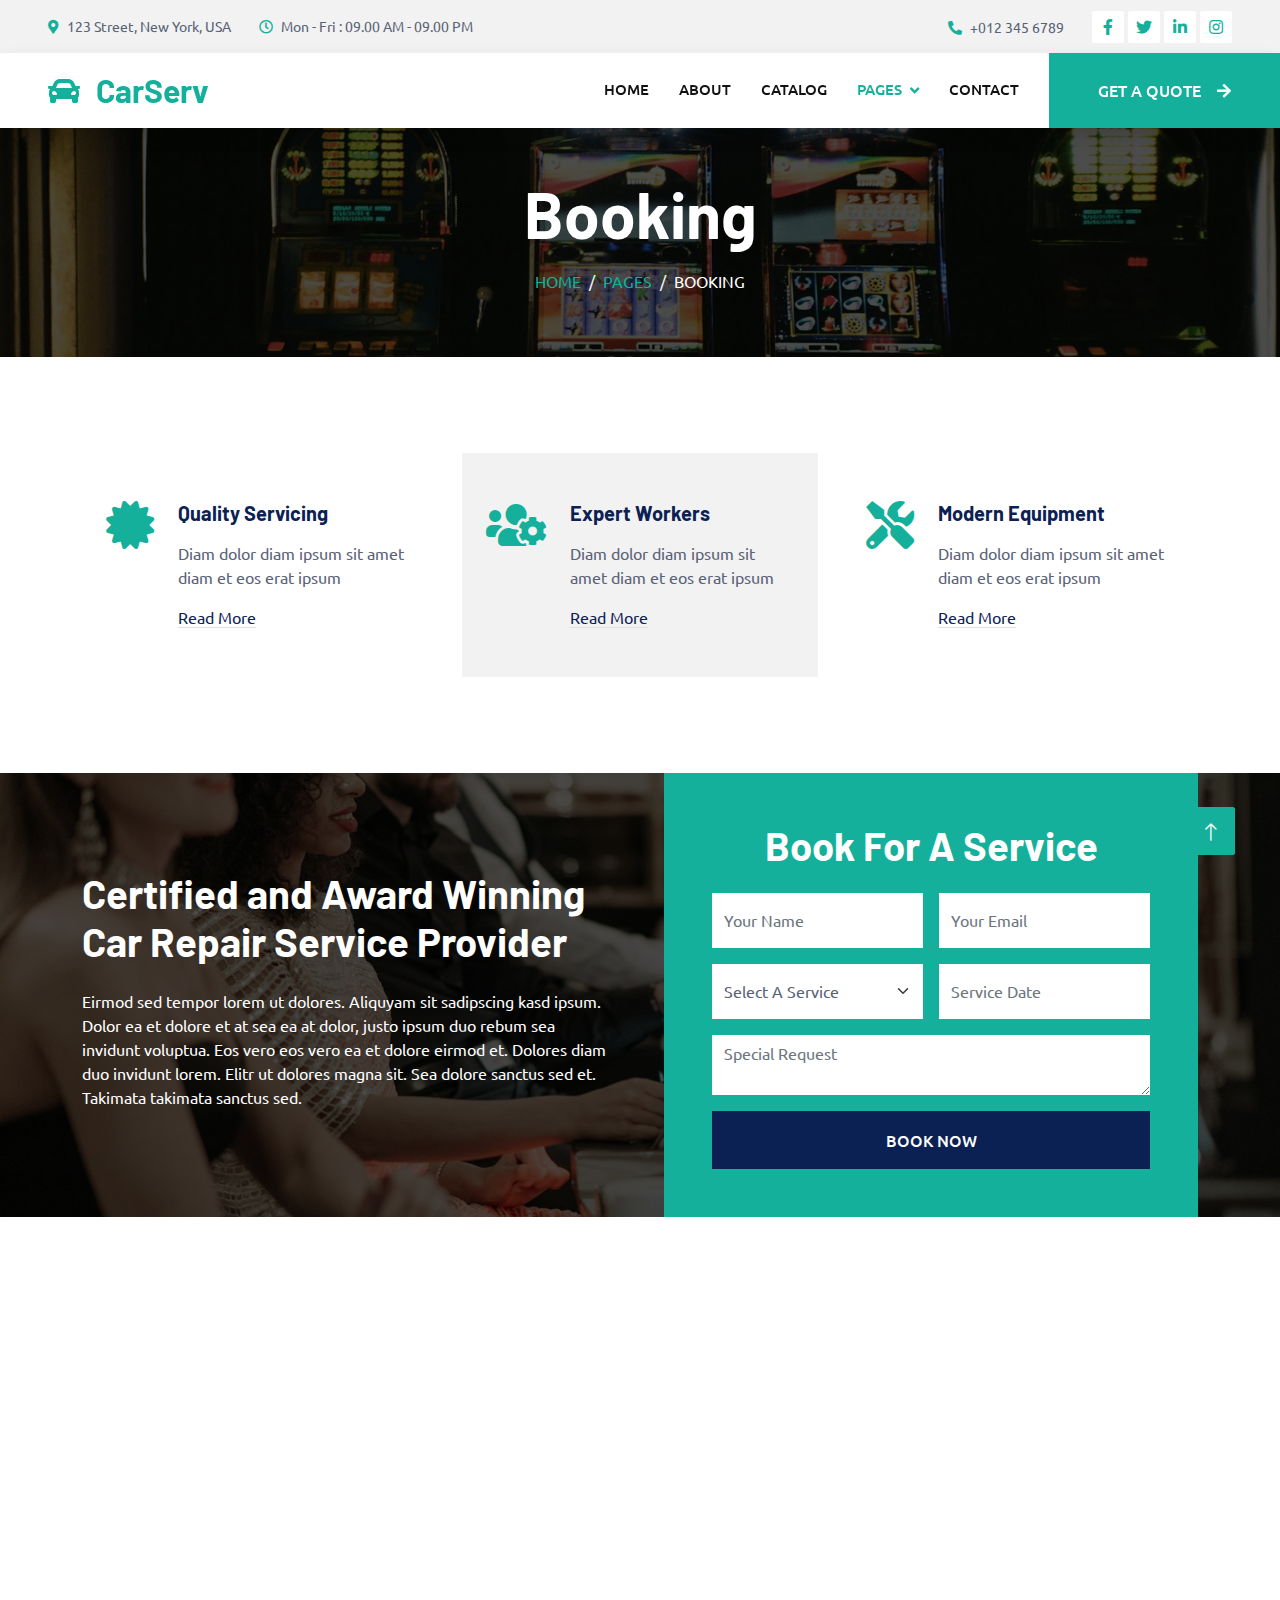
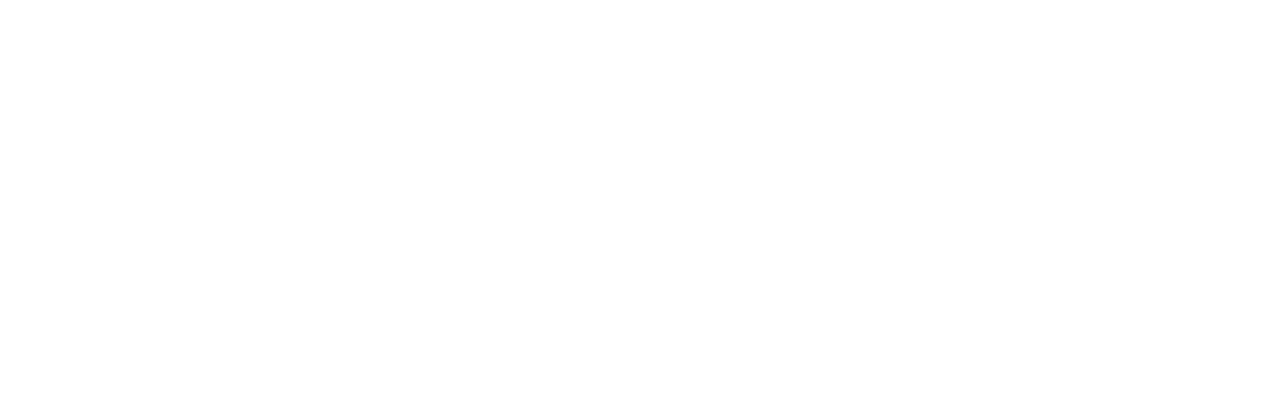
<file: booking.html>
<!DOCTYPE html>
<html lang="en">
    <head>
        <meta charset="utf-8" />
        <title>CarServ - Car Repair HTML Template</title>
        <meta content="width=device-width, initial-scale=1.0" name="viewport" />
        <meta content="" name="keywords" />
        <meta content="" name="description" />

        <!-- Favicon -->
        <link href="img/favicon.ico" rel="icon" />

        <!-- Google Web Fonts -->
        <link rel="preconnect" href="https://fonts.googleapis.com" />
        <link rel="preconnect" href="https://fonts.gstatic.com" crossorigin />
        <link
            href="https://fonts.googleapis.com/css2?family=Barlow:wght@600;700&family=Ubuntu:wght@400;500&display=swap"
            rel="stylesheet"
        />

        <!-- Icon Font Stylesheet -->
        <link
            href="https://cdnjs.cloudflare.com/ajax/libs/font-awesome/5.10.0/css/all.min.css"
            rel="stylesheet"
        />
        <link
            href="https://cdn.jsdelivr.net/npm/bootstrap-icons@1.4.1/font/bootstrap-icons.css"
            rel="stylesheet"
        />

        <!-- Libraries Stylesheet -->
        <link href="lib/animate/animate.min.css" rel="stylesheet" />
        <link
            href="lib/owlcarousel/assets/owl.carousel.min.css"
            rel="stylesheet"
        />
        <link
            href="lib/tempusdominus/css/tempusdominus-bootstrap-4.min.css"
            rel="stylesheet"
        />

        <!-- Customized Bootstrap Stylesheet -->
        <link href="css/bootstrap.min.css" rel="stylesheet" />

        <!-- Template Stylesheet -->
        <link href="css/style.css" rel="stylesheet" />
    </head>

    <body>
        <!-- Spinner Start -->
        <div
            id="spinner"
            class="show bg-white position-fixed translate-middle w-100 vh-100 top-50 start-50 d-flex align-items-center justify-content-center"
        >
            <div
                class="spinner-border text-primary"
                style="width: 3rem; height: 3rem"
                role="status"
            >
                <span class="sr-only">Loading...</span>
            </div>
        </div>
        <!-- Spinner End -->

        <!-- Topbar Start -->
        <div class="container-fluid bg-light p-0">
            <div class="row gx-0 d-none d-lg-flex">
                <div class="col-lg-7 px-5 text-start">
                    <div
                        class="h-100 d-inline-flex align-items-center py-3 me-4"
                    >
                        <small
                            class="fa fa-map-marker-alt text-primary me-2"
                        ></small>
                        <small>123 Street, New York, USA</small>
                    </div>
                    <div class="h-100 d-inline-flex align-items-center py-3">
                        <small class="far fa-clock text-primary me-2"></small>
                        <small>Mon - Fri : 09.00 AM - 09.00 PM</small>
                    </div>
                </div>
                <div class="col-lg-5 px-5 text-end">
                    <div
                        class="h-100 d-inline-flex align-items-center py-3 me-4"
                    >
                        <small
                            class="fa fa-phone-alt text-primary me-2"
                        ></small>
                        <small>+012 345 6789</small>
                    </div>
                    <div class="h-100 d-inline-flex align-items-center">
                        <a
                            class="btn btn-sm-square bg-white text-primary me-1"
                            href=""
                            ><i class="fab fa-facebook-f"></i
                        ></a>
                        <a
                            class="btn btn-sm-square bg-white text-primary me-1"
                            href=""
                            ><i class="fab fa-twitter"></i
                        ></a>
                        <a
                            class="btn btn-sm-square bg-white text-primary me-1"
                            href=""
                            ><i class="fab fa-linkedin-in"></i
                        ></a>
                        <a
                            class="btn btn-sm-square bg-white text-primary me-0"
                            href=""
                            ><i class="fab fa-instagram"></i
                        ></a>
                    </div>
                </div>
            </div>
        </div>
        <!-- Topbar End -->

        <!-- Navbar Start -->
        <nav
            class="navbar navbar-expand-lg bg-white navbar-light shadow sticky-top p-0"
        >
            <a
                href="index.html"
                class="navbar-brand d-flex align-items-center px-4 px-lg-5"
            >
                <h2 class="m-0 text-primary">
                    <i class="fa fa-car me-3"></i>CarServ
                </h2>
            </a>
            <button
                type="button"
                class="navbar-toggler me-4"
                data-bs-toggle="collapse"
                data-bs-target="#navbarCollapse"
            >
                <span class="navbar-toggler-icon"></span>
            </button>
            <div class="collapse navbar-collapse" id="navbarCollapse">
                <div class="navbar-nav ms-auto p-4 p-lg-0">
                    <a href="index.html" class="nav-item nav-link">Home</a>
                    <a href="about.html" class="nav-item nav-link">About</a>
                    <a href="service.html" class="nav-item nav-link">Catalog</a>
                    <div class="nav-item dropdown">
                        <a
                            href="#"
                            class="nav-link dropdown-toggle active"
                            data-bs-toggle="dropdown"
                            >Pages</a
                        >
                        <div class="dropdown-menu fade-up m-0">
                            <a href="booking.html" class="dropdown-item active"
                                >Booking</a
                            >
                            <a href="team.html" class="dropdown-item"
                                >Technicians</a
                            >
                            <a href="testimonial.html" class="dropdown-item"
                                >Testimonial</a
                            >
                            <a href="404.html" class="dropdown-item"
                                >404 Page</a
                            >
                        </div>
                    </div>
                    <a href="contact.html" class="nav-item nav-link">Contact</a>
                </div>
                <a
                    href=""
                    class="btn btn-primary py-4 px-lg-5 d-none d-lg-block"
                    >Get A Quote<i class="fa fa-arrow-right ms-3"></i
                ></a>
            </div>
        </nav>
        <!-- Navbar End -->

        <!-- Page Header Start -->
        <div
            class="container-fluid page-header mb-5 p-0"
            style="background-image: url(img/carousel-bg-1.jpg)"
        >
            <div class="container-fluid page-header-inner py-5">
                <div class="container text-center">
                    <h1 class="display-3 text-white mb-3 animated slideInDown">
                        Booking
                    </h1>
                    <nav aria-label="breadcrumb">
                        <ol
                            class="breadcrumb justify-content-center text-uppercase"
                        >
                            <li class="breadcrumb-item">
                                <a href="#">Home</a>
                            </li>
                            <li class="breadcrumb-item">
                                <a href="#">Pages</a>
                            </li>
                            <li
                                class="breadcrumb-item text-white active"
                                aria-current="page"
                            >
                                Booking
                            </li>
                        </ol>
                    </nav>
                </div>
            </div>
        </div>
        <!-- Page Header End -->

        <!-- Service Start -->
        <div class="container-xxl py-5">
            <div class="container">
                <div class="row g-4">
                    <div
                        class="col-lg-4 col-md-6 wow fadeInUp"
                        data-wow-delay="0.1s"
                    >
                        <div class="d-flex py-5 px-4">
                            <i
                                class="fa fa-certificate fa-3x text-primary flex-shrink-0"
                            ></i>
                            <div class="ps-4">
                                <h5 class="mb-3">Quality Servicing</h5>
                                <p>
                                    Diam dolor diam ipsum sit amet diam et eos
                                    erat ipsum
                                </p>
                                <a class="text-secondary border-bottom" href=""
                                    >Read More</a
                                >
                            </div>
                        </div>
                    </div>
                    <div
                        class="col-lg-4 col-md-6 wow fadeInUp"
                        data-wow-delay="0.3s"
                    >
                        <div class="d-flex bg-light py-5 px-4">
                            <i
                                class="fa fa-users-cog fa-3x text-primary flex-shrink-0"
                            ></i>
                            <div class="ps-4">
                                <h5 class="mb-3">Expert Workers</h5>
                                <p>
                                    Diam dolor diam ipsum sit amet diam et eos
                                    erat ipsum
                                </p>
                                <a class="text-secondary border-bottom" href=""
                                    >Read More</a
                                >
                            </div>
                        </div>
                    </div>
                    <div
                        class="col-lg-4 col-md-6 wow fadeInUp"
                        data-wow-delay="0.5s"
                    >
                        <div class="d-flex py-5 px-4">
                            <i
                                class="fa fa-tools fa-3x text-primary flex-shrink-0"
                            ></i>
                            <div class="ps-4">
                                <h5 class="mb-3">Modern Equipment</h5>
                                <p>
                                    Diam dolor diam ipsum sit amet diam et eos
                                    erat ipsum
                                </p>
                                <a class="text-secondary border-bottom" href=""
                                    >Read More</a
                                >
                            </div>
                        </div>
                    </div>
                </div>
            </div>
        </div>
        <!-- Service End -->

        <!-- Booking Start -->
        <div
            class="container-fluid bg-secondary booking my-5 wow fadeInUp"
            data-wow-delay="0.1s"
        >
            <div class="container">
                <div class="row gx-5">
                    <div class="col-lg-6 py-5">
                        <div class="py-5">
                            <h1 class="text-white mb-4">
                                Certified and Award Winning Car Repair Service
                                Provider
                            </h1>
                            <p class="text-white mb-0">
                                Eirmod sed tempor lorem ut dolores. Aliquyam sit
                                sadipscing kasd ipsum. Dolor ea et dolore et at
                                sea ea at dolor, justo ipsum duo rebum sea
                                invidunt voluptua. Eos vero eos vero ea et
                                dolore eirmod et. Dolores diam duo invidunt
                                lorem. Elitr ut dolores magna sit. Sea dolore
                                sanctus sed et. Takimata takimata sanctus sed.
                            </p>
                        </div>
                    </div>
                    <div class="col-lg-6">
                        <div
                            class="bg-primary h-100 d-flex flex-column justify-content-center text-center p-5 wow zoomIn"
                            data-wow-delay="0.6s"
                        >
                            <h1 class="text-white mb-4">Book For A Service</h1>
                            <form>
                                <div class="row g-3">
                                    <div class="col-12 col-sm-6">
                                        <input
                                            type="text"
                                            class="form-control border-0"
                                            placeholder="Your Name"
                                            style="height: 55px"
                                        />
                                    </div>
                                    <div class="col-12 col-sm-6">
                                        <input
                                            type="email"
                                            class="form-control border-0"
                                            placeholder="Your Email"
                                            style="height: 55px"
                                        />
                                    </div>
                                    <div class="col-12 col-sm-6">
                                        <select
                                            class="form-select border-0"
                                            style="height: 55px"
                                        >
                                            <option selected>
                                                Select A Service
                                            </option>
                                            <option value="1">Service 1</option>
                                            <option value="2">Service 2</option>
                                            <option value="3">Service 3</option>
                                        </select>
                                    </div>
                                    <div class="col-12 col-sm-6">
                                        <div
                                            class="date"
                                            id="date1"
                                            data-target-input="nearest"
                                        >
                                            <input
                                                type="text"
                                                class="form-control border-0 datetimepicker-input"
                                                placeholder="Service Date"
                                                data-target="#date1"
                                                data-toggle="datetimepicker"
                                                style="height: 55px"
                                            />
                                        </div>
                                    </div>
                                    <div class="col-12">
                                        <textarea
                                            class="form-control border-0"
                                            placeholder="Special Request"
                                        ></textarea>
                                    </div>
                                    <div class="col-12">
                                        <button
                                            class="btn btn-secondary w-100 py-3"
                                            type="submit"
                                        >
                                            Book Now
                                        </button>
                                    </div>
                                </div>
                            </form>
                        </div>
                    </div>
                </div>
            </div>
        </div>
        <!-- Booking End -->

        <!-- Call To Action Start -->
        <div class="container-xxl py-5 wow fadeInUp" data-wow-delay="0.1s">
            <div class="container">
                <div class="row g-4">
                    <div class="col-lg-8 col-md-6">
                        <h6 class="text-primary text-uppercase">
                            // Call To Action //
                        </h6>
                        <h1 class="mb-4">Have Any Pre Booking Question?</h1>
                        <p class="mb-0">
                            Lorem diam ea sit dolor labore. Clita et dolor erat
                            sed est lorem sed et sit. Diam sed duo magna erat et
                            stet clita ea magna ea sed, sit labore magna lorem
                            tempor justo rebum dolores. Eos dolor sea erat amet
                            et, lorem labore lorem at dolores. Stet ea ut justo
                            et, clita et et ipsum diam.
                        </p>
                    </div>
                    <div class="col-lg-4 col-md-6">
                        <div
                            class="bg-primary d-flex flex-column justify-content-center text-center h-100 p-4"
                        >
                            <h3 class="text-white mb-4">
                                <i class="fa fa-phone-alt me-3"></i>+012 345
                                6789
                            </h3>
                            <a href="" class="btn btn-secondary py-3 px-5"
                                >Contact Us<i class="fa fa-arrow-right ms-3"></i
                            ></a>
                        </div>
                    </div>
                </div>
            </div>
        </div>
        <!-- Call To Action End -->

        <!-- Footer Start -->
        <div
            class="container-fluid bg-dark text-light footer pt-5 mt-5 wow fadeIn"
            data-wow-delay="0.1s"
        >
            <div class="container py-5">
                <div class="row g-5">
                    <div class="col-lg-3 col-md-6">
                        <h4 class="text-light mb-4">Address</h4>
                        <p class="mb-2">
                            <i class="fa fa-map-marker-alt me-3"></i>123 Street,
                            New York, USA
                        </p>
                        <p class="mb-2">
                            <i class="fa fa-phone-alt me-3"></i>+012 345 67890
                        </p>
                        <p class="mb-2">
                            <i class="fa fa-envelope me-3"></i>info@example.com
                        </p>
                        <div class="d-flex pt-2">
                            <a class="btn btn-outline-light btn-social" href=""
                                ><i class="fab fa-twitter"></i
                            ></a>
                            <a class="btn btn-outline-light btn-social" href=""
                                ><i class="fab fa-facebook-f"></i
                            ></a>
                            <a class="btn btn-outline-light btn-social" href=""
                                ><i class="fab fa-youtube"></i
                            ></a>
                            <a class="btn btn-outline-light btn-social" href=""
                                ><i class="fab fa-linkedin-in"></i
                            ></a>
                        </div>
                    </div>
                    <div class="col-lg-3 col-md-6">
                        <h4 class="text-light mb-4">Opening Hours</h4>
                        <h6 class="text-light">Monday - Friday:</h6>
                        <p class="mb-4">09.00 AM - 09.00 PM</p>
                        <h6 class="text-light">Saturday - Sunday:</h6>
                        <p class="mb-0">09.00 AM - 12.00 PM</p>
                    </div>
                    <div class="col-lg-3 col-md-6">
                        <h4 class="text-light mb-4">Catalog</h4>
                        <a class="btn btn-link" href="">Diagnostic Test</a>
                        <a class="btn btn-link" href="">Engine Servicing</a>
                        <a class="btn btn-link" href="">Tires Replacement</a>
                        <a class="btn btn-link" href="">Oil Changing</a>
                        <a class="btn btn-link" href="">Vacuam Cleaning</a>
                    </div>
                    <div class="col-lg-3 col-md-6">
                        <h4 class="text-light mb-4">Newsletter</h4>
                        <p>
                            Dolor amet sit justo amet elitr clita ipsum elitr
                            est.
                        </p>
                        <div
                            class="position-relative mx-auto"
                            style="max-width: 400px"
                        >
                            <input
                                class="form-control border-0 w-100 py-3 ps-4 pe-5"
                                type="text"
                                placeholder="Your email"
                            />
                            <button
                                type="button"
                                class="btn btn-primary py-2 position-absolute top-0 end-0 mt-2 me-2"
                            >
                                SignUp
                            </button>
                        </div>
                    </div>
                </div>
            </div>
            <div class="container">
                <div class="copyright">
                    <div class="row">
                        <div
                            class="col-md-6 text-center text-md-start mb-3 mb-md-0"
                        >
                            &copy;
                            <a class="border-bottom" href="#">Your Site Name</a
                            >, All Right Reserved.

                            <!--/*** This template is free as long as you keep the footer author’s credit link/attribution link/backlink. If you'd like to use the template without the footer author’s credit link/attribution link/backlink, you can purchase the Credit Removal License from "https://htmlcodex.com/credit-removal". Thank you for your support. ***/-->
                            Designed By
                            <a
                                class="border-bottom"
                                href="https://htmlcodex.com"
                                >HTML Codex</a
                            >
                        </div>
                        <div class="col-md-6 text-center text-md-end">
                            <div class="footer-menu">
                                <a href="">Home</a>
                                <a href="">Cookies</a>
                                <a href="">Help</a>
                                <a href="">FQAs</a>
                            </div>
                        </div>
                    </div>
                </div>
            </div>
        </div>
        <!-- Footer End -->

        <!-- Back to Top -->
        <a href="#" class="btn btn-lg btn-primary btn-lg-square back-to-top"
            ><i class="bi bi-arrow-up"></i
        ></a>

        <!-- JavaScript Libraries -->
        <script src="https://code.jquery.com/jquery-3.4.1.min.js"></script>
        <script src="https://cdn.jsdelivr.net/npm/bootstrap@5.0.0/dist/js/bootstrap.bundle.min.js"></script>
        <script src="lib/wow/wow.min.js"></script>
        <script src="lib/easing/easing.min.js"></script>
        <script src="lib/waypoints/waypoints.min.js"></script>
        <script src="lib/counterup/counterup.min.js"></script>
        <script src="lib/owlcarousel/owl.carousel.min.js"></script>
        <script src="lib/tempusdominus/js/moment.min.js"></script>
        <script src="lib/tempusdominus/js/moment-timezone.min.js"></script>
        <script src="lib/tempusdominus/js/tempusdominus-bootstrap-4.min.js"></script>

        <!-- Template Javascript -->
        <script src="js/main.js"></script>
    </body>
</html>
</file>
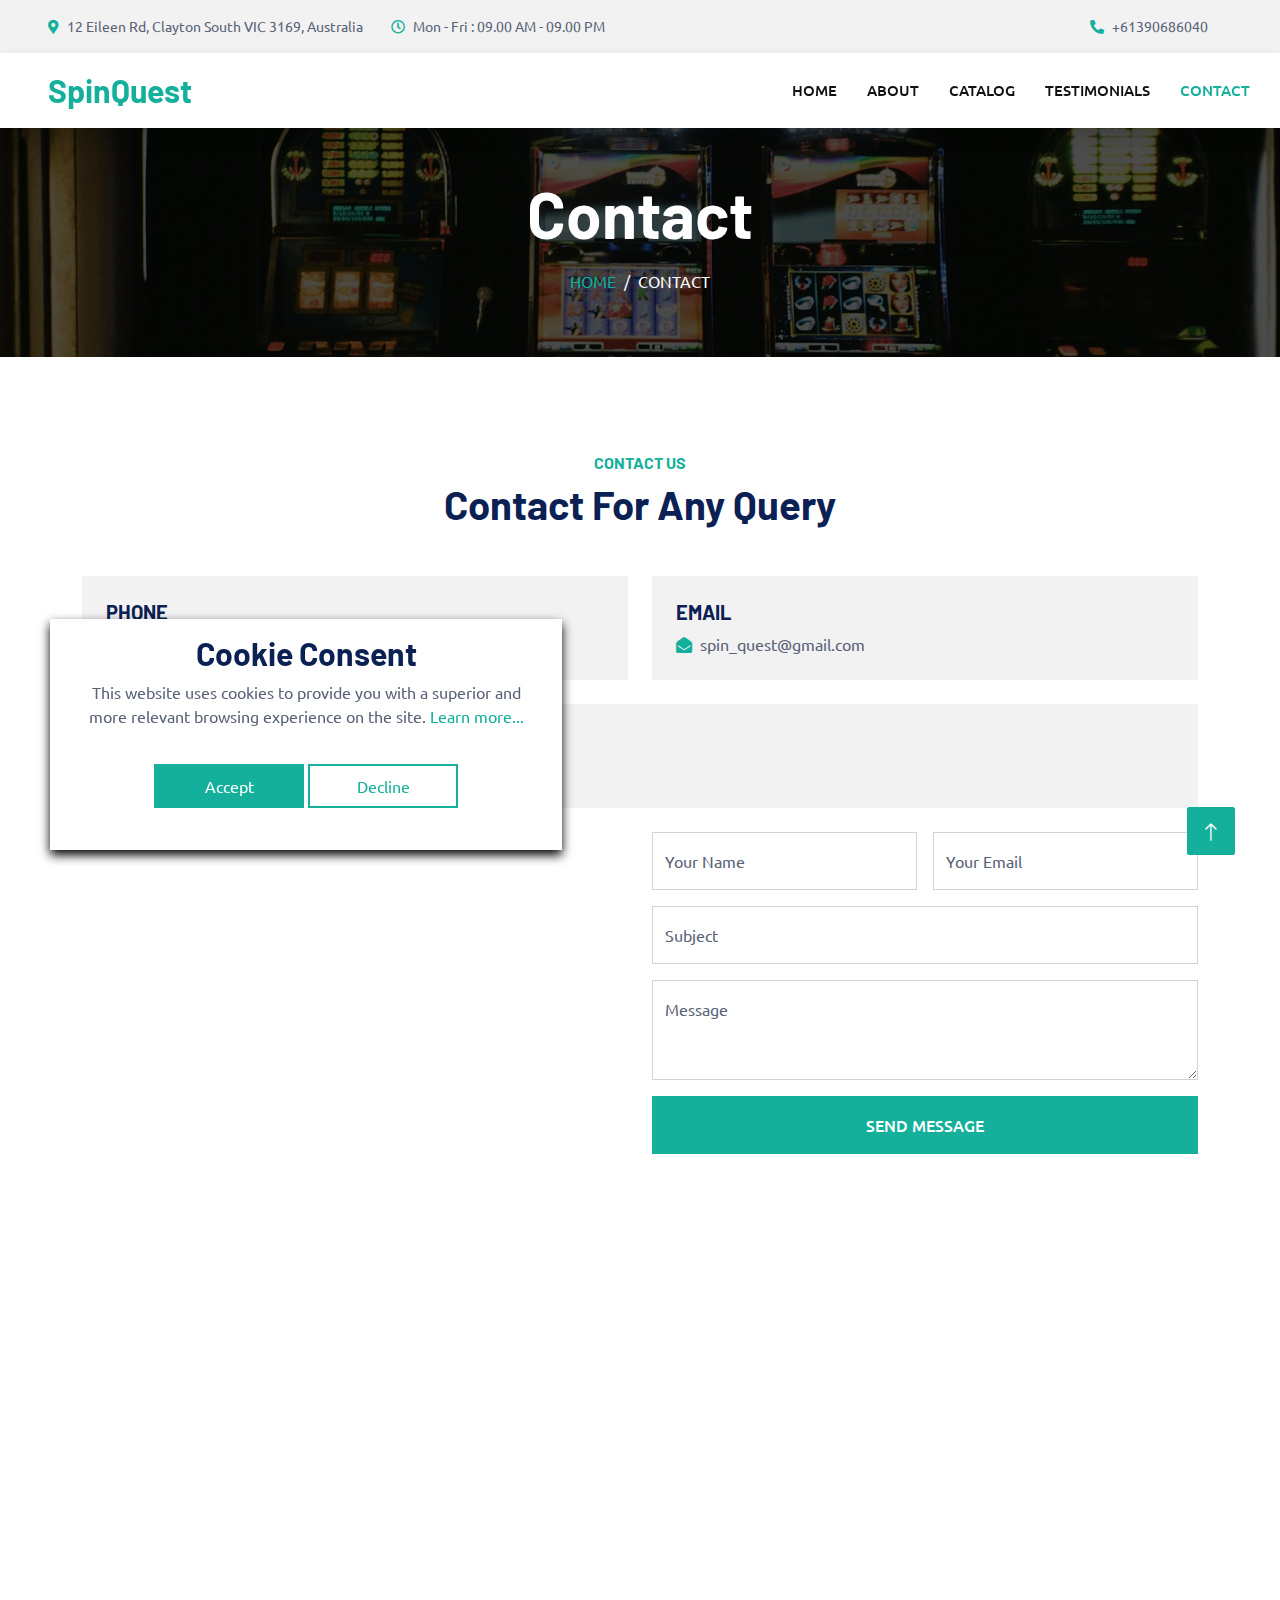
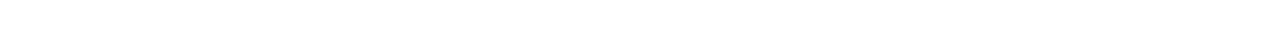
<file: contact.html>
<!DOCTYPE html>
<html lang="en">
    <head>
        <meta charset="utf-8" />
        <title>SpinQuest</title>
        <meta content="width=device-width, initial-scale=1.0" name="viewport" />
        <meta content="" name="keywords" />
        <meta content="" name="description" />

        <!-- Favicon -->
        <link href="img/favicon.ico" rel="icon" />

        <!-- Google Web Fonts -->
        <link rel="preconnect" href="https://fonts.googleapis.com" />
        <link rel="preconnect" href="https://fonts.gstatic.com" crossorigin />
        <link
            href="https://fonts.googleapis.com/css2?family=Barlow:wght@600;700&family=Ubuntu:wght@400;500&display=swap"
            rel="stylesheet"
        />

        <!-- Icon Font Stylesheet -->
        <link
            href="https://cdnjs.cloudflare.com/ajax/libs/font-awesome/5.10.0/css/all.min.css"
            rel="stylesheet"
        />
        <link
            href="https://cdn.jsdelivr.net/npm/bootstrap-icons@1.4.1/font/bootstrap-icons.css"
            rel="stylesheet"
        />

        <!-- Libraries Stylesheet -->
        <link href="lib/animate/animate.min.css" rel="stylesheet" />
        <link
            href="lib/owlcarousel/assets/owl.carousel.min.css"
            rel="stylesheet"
        />
        <link
            href="lib/tempusdominus/css/tempusdominus-bootstrap-4.min.css"
            rel="stylesheet"
        />

        <!-- Customized Bootstrap Stylesheet -->
        <link href="css/bootstrap.min.css" rel="stylesheet" />

        <!-- Template Stylesheet -->
        <link href="css/style.css" rel="stylesheet" />
    </head>

    <body>
        <!-- Spinner Start -->
        <div
            id="spinner"
            class="show bg-white position-fixed translate-middle w-100 vh-100 top-50 start-50 d-flex align-items-center justify-content-center"
        >
            <div
                class="spinner-border text-primary"
                style="width: 3rem; height: 3rem"
                role="status"
            >
                <span class="sr-only">Loading...</span>
            </div>
        </div>
        <!-- Spinner End -->

        <!-- Topbar Start -->
        <div class="container-fluid bg-light p-0">
            <div class="row gx-0 d-none d-lg-flex">
                <div class="col-lg-7 px-5 text-start">
                    <div
                        class="h-100 d-inline-flex align-items-center py-3 me-4"
                    >
                        <small
                            class="fa fa-map-marker-alt text-primary me-2"
                        ></small>
                        <small
                            >12 Eileen Rd, Clayton South VIC 3169,
                            Australia</small
                        >
                    </div>
                    <div class="h-100 d-inline-flex align-items-center py-3">
                        <small class="far fa-clock text-primary me-2"></small>
                        <small>Mon - Fri : 09.00 AM - 09.00 PM</small>
                    </div>
                </div>
                <div class="col-lg-5 px-5 text-end">
                    <div
                        class="h-100 d-inline-flex align-items-center py-3 me-4"
                    >
                        <small
                            class="fa fa-phone-alt text-primary me-2"
                        ></small>
                        <small>+61390686040</small>
                    </div>
                </div>
            </div>
        </div>
        <!-- Topbar End -->

        <!-- Navbar Start -->
        <nav
            class="navbar navbar-expand-lg bg-white navbar-light shadow sticky-top p-0"
        >
            <a
                href="index.html"
                class="navbar-brand d-flex align-items-center px-4 px-lg-5"
            >
                <h2 class="m-0 text-primary">SpinQuest</h2>
            </a>
            <button
                type="button"
                class="navbar-toggler me-4"
                data-bs-toggle="collapse"
                data-bs-target="#navbarCollapse"
            >
                <span class="navbar-toggler-icon"></span>
            </button>
            <div class="collapse navbar-collapse" id="navbarCollapse">
                <div class="navbar-nav ms-auto p-4 p-lg-0">
                    <a href="index.html" class="nav-item nav-link">Home</a>
                    <a href="about.html" class="nav-item nav-link">About</a>
                    <a href="service.html" class="nav-item nav-link">Catalog</a>
                    <a href="testimonial.html" class="nav-item nav-link"
                        >Testimonials</a
                    >
                    <a href="contact.html" class="nav-item nav-link active"
                        >Contact</a
                    >
                </div>
            </div>
        </nav>
        <!-- Navbar End -->

        <!-- Page Header Start -->
        <div
            class="container-fluid page-header mb-5 p-0"
            style="background-image: url(img/carousel-bg-1.jpg)"
        >
            <div class="container-fluid page-header-inner py-5">
                <div class="container text-center">
                    <h1 class="display-3 text-white mb-3 animated slideInDown">
                        Contact
                    </h1>
                    <nav aria-label="breadcrumb">
                        <ol
                            class="breadcrumb justify-content-center text-uppercase"
                        >
                            <li class="breadcrumb-item">
                                <a href="index.html">Home</a>
                            </li>
                            <li
                                class="breadcrumb-item text-white active"
                                aria-current="page"
                            >
                                Contact
                            </li>
                        </ol>
                    </nav>
                </div>
            </div>
        </div>
        <!-- Page Header End -->

        <!-- Contact Start -->
        <div class="container-xxl py-5">
            <div class="container">
                <div class="text-center wow fadeInUp" data-wow-delay="0.1s">
                    <h6 class="text-primary text-uppercase">Contact Us</h6>
                    <h1 class="mb-5">Contact For Any Query</h1>
                </div>
                <div class="row g-4">
                    <div class="col-12">
                        <div class="row gy-4">
                            <div class="col-md-6">
                                <div
                                    class="bg-light d-flex flex-column justify-content-center p-4"
                                >
                                    <h5 class="text-uppercase">Phone</h5>
                                    <p class="m-0">
                                        <i
                                            class="fa fa-envelope-open text-primary me-2"
                                        ></i
                                        >+61390686040
                                    </p>
                                </div>
                            </div>
                            <div class="col-md-6">
                                <div
                                    class="bg-light d-flex flex-column justify-content-center p-4"
                                >
                                    <h5 class="text-uppercase">Email</h5>
                                    <p class="m-0">
                                        <i
                                            class="fa fa-envelope-open text-primary me-2"
                                        ></i
                                        >spin_quest@gmail.com
                                    </p>
                                </div>
                            </div>
                            <div class="col-md-12">
                                <div
                                    class="bg-light d-flex flex-column justify-content-center p-4"
                                >
                                    <h5 class="text-uppercase">Address</h5>
                                    <p class="m-0">
                                        <i
                                            class="fa fa-envelope-open text-primary me-2"
                                        ></i
                                        >12 Eileen Rd, Clayton South VIC 3169,
                                        Australia
                                    </p>
                                </div>
                            </div>
                        </div>
                    </div>
                    <div class="col-md-6 wow fadeIn" data-wow-delay="0.1s">
                        <iframe
                            src="https://www.google.com/maps/embed?pb=!1m18!1m12!1m3!1d72547.70269095387!2d145.0862838967692!3d-37.97611593243531!2m3!1f0!2f0!3f0!3m2!1i1024!2i768!4f13.1!3m3!1m2!1s0x6ad66acc00000001%3A0x3fbd5152b5cb663b!2sGameology!5e0!3m2!1suk!2sua!4v1731769436294!5m2!1suk!2sua"
                            class="position-relative rounded w-100 h-100"
                            frameborder="0"
                            style="min-height: 350px; border: 0"
                            allowfullscreen=""
                            aria-hidden="false"
                            tabindex="0"
                        ></iframe>
                    </div>
                    <div class="col-md-6">
                        <div class="wow fadeInUp" data-wow-delay="0.2s">
                            <form>
                                <div class="row g-3">
                                    <div class="col-md-6">
                                        <div class="form-floating">
                                            <input
                                                type="text"
                                                class="form-control"
                                                id="name"
                                                placeholder="Your Name"
                                            />
                                            <label for="name">Your Name</label>
                                        </div>
                                    </div>
                                    <div class="col-md-6">
                                        <div class="form-floating">
                                            <input
                                                type="email"
                                                class="form-control"
                                                id="email"
                                                placeholder="Your Email"
                                            />
                                            <label for="email"
                                                >Your Email</label
                                            >
                                            <div id="result"></div>
                                        </div>
                                    </div>
                                    <div class="col-12">
                                        <div class="form-floating">
                                            <input
                                                type="text"
                                                class="form-control"
                                                id="subject"
                                                placeholder="Subject"
                                            />
                                            <label for="subject">Subject</label>
                                        </div>
                                    </div>
                                    <div class="col-12">
                                        <div class="form-floating">
                                            <textarea
                                                class="form-control"
                                                placeholder="Leave a message here"
                                                id="message"
                                                style="height: 100px"
                                            ></textarea>
                                            <label for="message">Message</label>
                                        </div>
                                    </div>
                                    <div class="col-12">
                                        <button
                                            class="btn btn-primary w-100 py-3"
                                            type="submit"
                                            id="submit"
                                            onclick="sendForm()"
                                        >
                                            Send Message
                                        </button>
                                    </div>
                                </div>
                            </form>
                        </div>
                    </div>
                </div>
            </div>
        </div>
        <!-- Contact End -->

        <!-- Footer Start -->
        <div
            class="container-fluid bg-dark text-light footer pt-5 mt-5 wow fadeIn"
            data-wow-delay="0.1s"
        >
            <div class="container py-5">
                <div class="row g-5">
                    <div class="col-lg-4 col-md-6">
                        <h4 class="text-light mb-4">SpinQuest</h4>
                        <p>
                            Dive into the exciting world of casino gaming with
                            SpinQuest. Whether you're a fan of thrilling slot
                            games or classic table games, we bring you endless
                            entertainment and opportunities to win big. Get
                            ready to embark on a gaming journey like no other!
                        </p>
                    </div>
                    <div class="col-lg-4 col-md-6">
                        <h4 class="text-light mb-4">Address</h4>
                        <p class="mb-2">
                            <i class="fa fa-map-marker-alt me-3"></i>12 Eileen
                            Rd, Clayton South VIC 3169, Australia
                        </p>
                        <p class="mb-2">
                            <i class="fa fa-phone-alt me-3"></i>+61390686040
                        </p>
                        <p class="mb-2">
                            <i class="fa fa-envelope me-3"></i
                            >spin_quest@gmail.com
                        </p>
                    </div>
                    <div class="col-lg-4 col-md-6">
                        <h4 class="text-light mb-4">Quick links</h4>
                        <ul style="list-style: none; padding-left: 0px">
                            <li><a href="index.html">Home</a></li>
                            <li><a href="about.html">About us</a></li>
                            <li><a href="terms-of-use.html">Terms</a></li>
                            <li>
                                <a href="privacy-policy.html">Privacy policy</a>
                            </li>
                        </ul>
                    </div>
                </div>
            </div>
        </div>
        <!-- Footer End -->

        <!-- Back to Top -->
        <a href="#" class="btn btn-lg btn-primary btn-lg-square back-to-top"
            ><i class="bi bi-arrow-up"></i
        ></a>

        <!-- Cookie banner -->
        <div class="cookie-wrapper show">
            <div>
                <i class="bx bx-cookie"></i>
                <h2 style="text-align: center">Cookie Consent</h2>
            </div>

            <div class="data">
                <p>
                    This website uses cookies to provide you with a superior and
                    more relevant browsing experience on the site.
                    <a href="#">Learn more...</a>
                </p>
            </div>

            <div class="buttons">
                <button class="cookie-button" id="acceptBtn">Accept</button>
                <button class="cookie-button" id="declineBtn">Decline</button>
            </div>
        </div>
        <!-- End Cookie banner -->

        <!-- JavaScript Libraries -->
        <script src="https://code.jquery.com/jquery-3.4.1.min.js"></script>
        <script src="https://cdn.jsdelivr.net/npm/bootstrap@5.0.0/dist/js/bootstrap.bundle.min.js"></script>
        <script src="lib/wow/wow.min.js"></script>
        <script src="lib/easing/easing.min.js"></script>
        <script src="lib/waypoints/waypoints.min.js"></script>
        <script src="lib/counterup/counterup.min.js"></script>
        <script src="lib/owlcarousel/owl.carousel.min.js"></script>
        <script src="lib/tempusdominus/js/moment.min.js"></script>
        <script src="lib/tempusdominus/js/moment-timezone.min.js"></script>
        <script src="lib/tempusdominus/js/tempusdominus-bootstrap-4.min.js"></script>

        <!-- Template Javascript -->
        <script src="js/main.js"></script>
        <script src="js/contact-form.js"></script>
        <script src="js/cookiebanner.js"></script>
    </body>
</html>
</file>
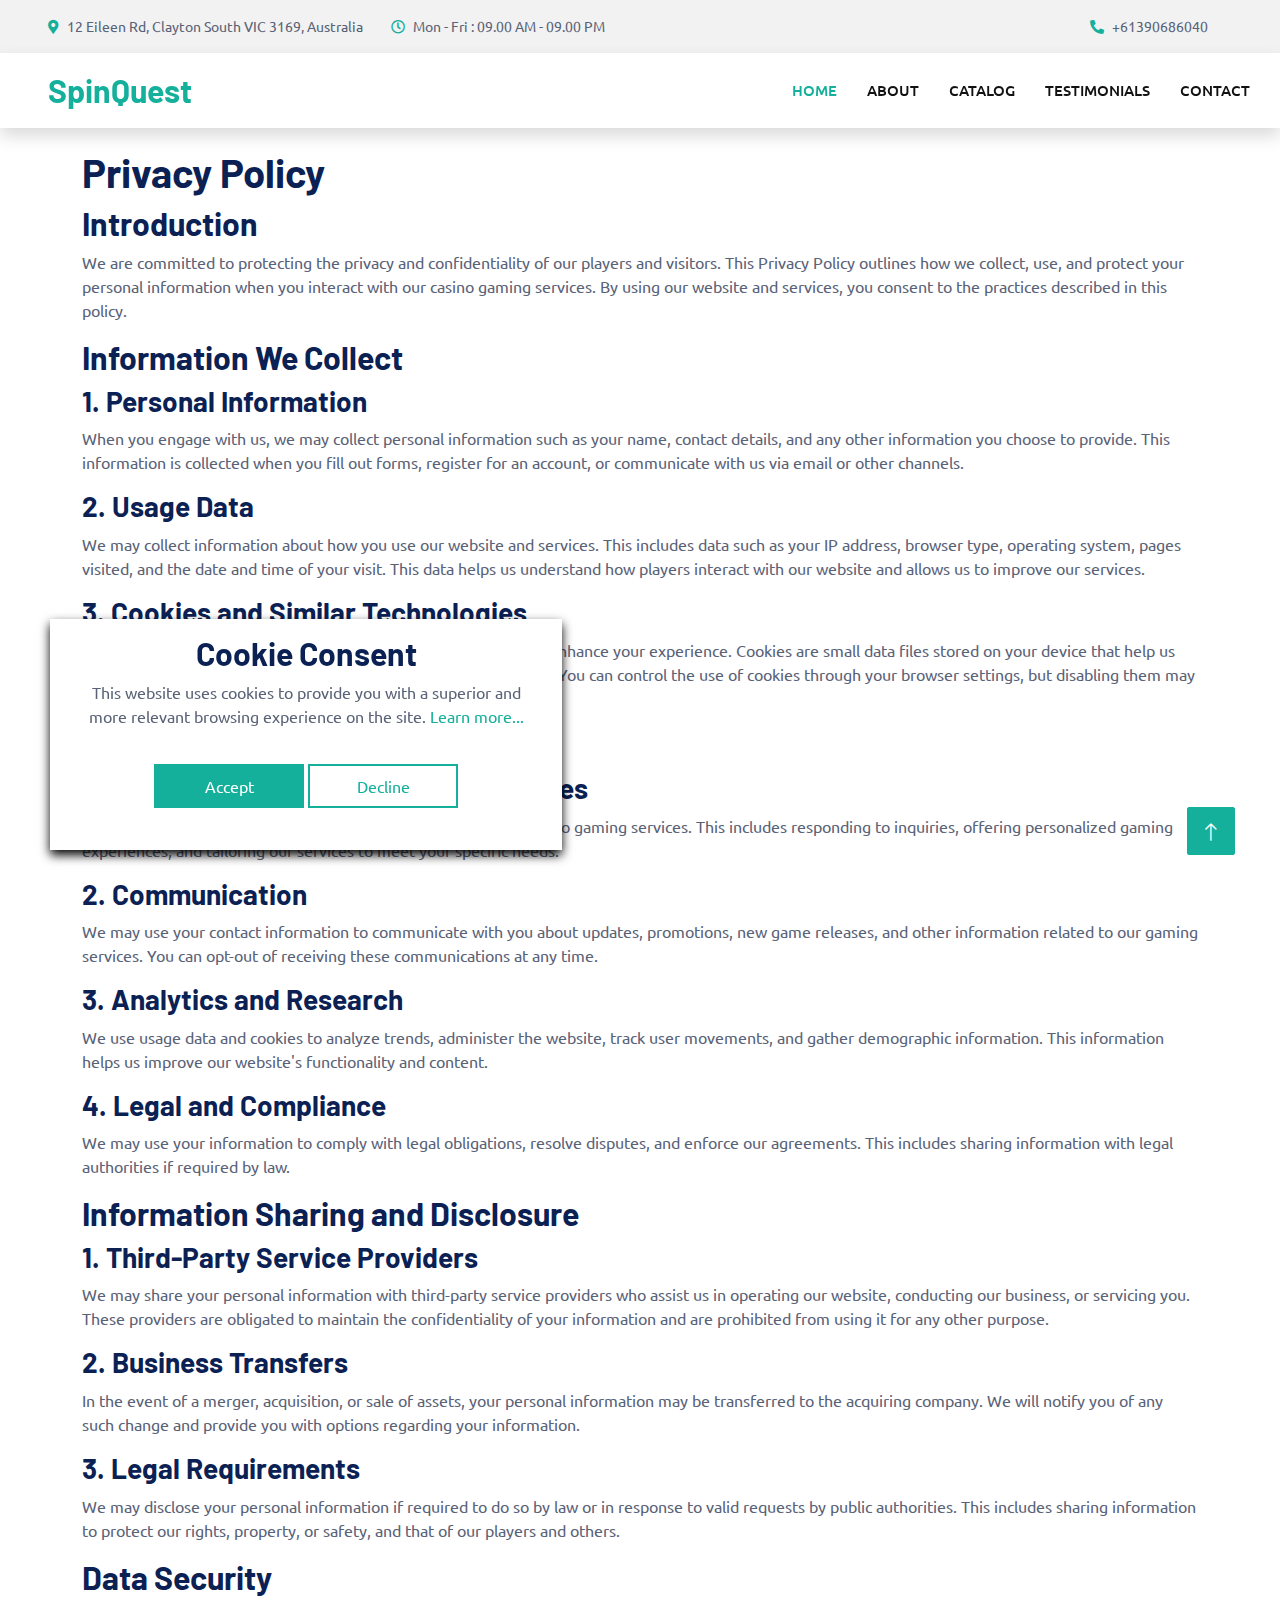
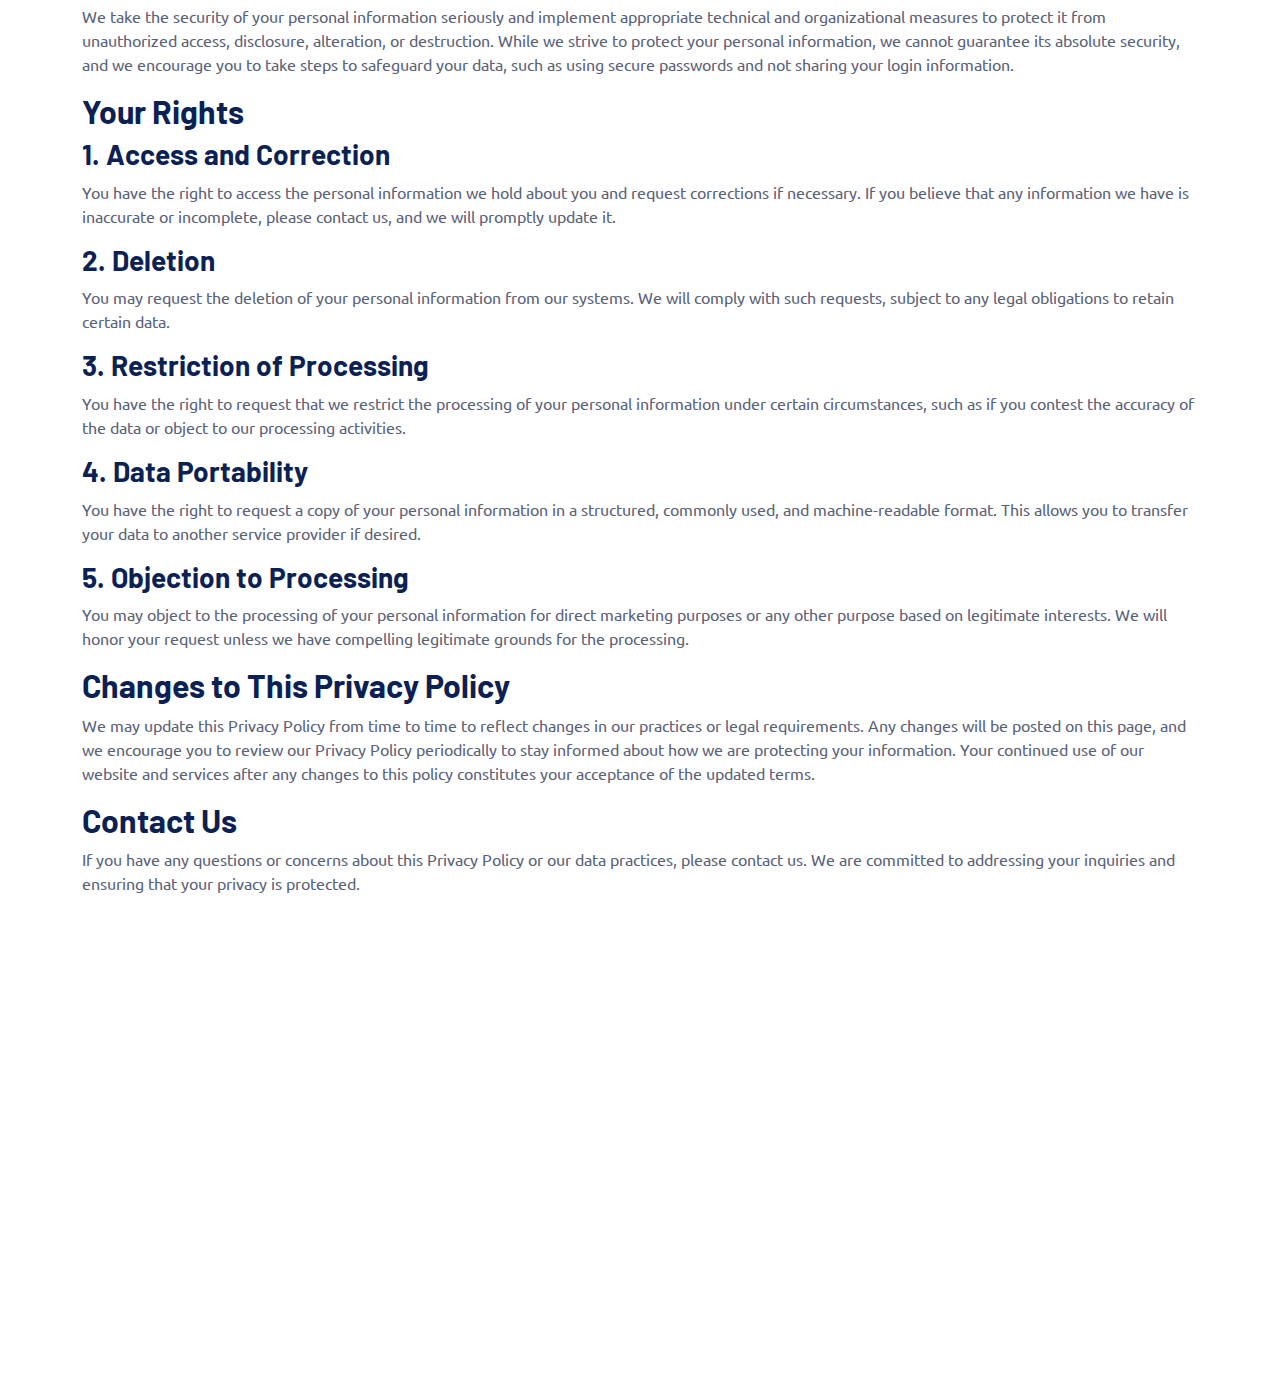
<file: privacy-policy.html>
<!DOCTYPE html>
<html lang="en">
    <head>
        <meta charset="utf-8" />
        <title>SpinQuest</title>
        <meta content="width=device-width, initial-scale=1.0" name="viewport" />
        <meta content="" name="keywords" />
        <meta content="" name="description" />

        <!-- Favicon -->
        <link href="img/favicon.ico" rel="icon" />

        <!-- Google Web Fonts -->
        <link rel="preconnect" href="https://fonts.googleapis.com" />
        <link rel="preconnect" href="https://fonts.gstatic.com" crossorigin />
        <link
            href="https://fonts.googleapis.com/css2?family=Barlow:wght@600;700&family=Ubuntu:wght@400;500&display=swap"
            rel="stylesheet"
        />

        <!-- Icon Font Stylesheet -->
        <link
            href="https://cdnjs.cloudflare.com/ajax/libs/font-awesome/5.10.0/css/all.min.css"
            rel="stylesheet"
        />
        <link
            href="https://cdn.jsdelivr.net/npm/bootstrap-icons@1.4.1/font/bootstrap-icons.css"
            rel="stylesheet"
        />

        <!-- Libraries Stylesheet -->
        <link href="lib/animate/animate.min.css" rel="stylesheet" />
        <link
            href="lib/owlcarousel/assets/owl.carousel.min.css"
            rel="stylesheet"
        />
        <link
            href="lib/tempusdominus/css/tempusdominus-bootstrap-4.min.css"
            rel="stylesheet"
        />

        <!-- Customized Bootstrap Stylesheet -->
        <link href="css/bootstrap.min.css" rel="stylesheet" />

        <!-- Template Stylesheet -->
        <link href="css/style.css" rel="stylesheet" />
    </head>

    <body>
        <!-- Spinner Start -->
        <div
            id="spinner"
            class="show bg-white position-fixed translate-middle w-100 vh-100 top-50 start-50 d-flex align-items-center justify-content-center"
        >
            <div
                class="spinner-border text-primary"
                style="width: 3rem; height: 3rem"
                role="status"
            >
                <span class="sr-only">Loading...</span>
            </div>
        </div>
        <!-- Spinner End -->

        <!-- Topbar Start -->
        <div class="container-fluid bg-light p-0">
            <div class="row gx-0 d-none d-lg-flex">
                <div class="col-lg-7 px-5 text-start">
                    <div
                        class="h-100 d-inline-flex align-items-center py-3 me-4"
                    >
                        <small
                            class="fa fa-map-marker-alt text-primary me-2"
                        ></small>
                        <small
                            >12 Eileen Rd, Clayton South VIC 3169,
                            Australia</small
                        >
                    </div>
                    <div class="h-100 d-inline-flex align-items-center py-3">
                        <small class="far fa-clock text-primary me-2"></small>
                        <small>Mon - Fri : 09.00 AM - 09.00 PM</small>
                    </div>
                </div>
                <div class="col-lg-5 px-5 text-end">
                    <div
                        class="h-100 d-inline-flex align-items-center py-3 me-4"
                    >
                        <small
                            class="fa fa-phone-alt text-primary me-2"
                        ></small>
                        <small>+61390686040</small>
                    </div>
                </div>
            </div>
        </div>
        <!-- Topbar End -->

        <!-- Navbar Start -->
        <nav
            class="navbar navbar-expand-lg bg-white navbar-light shadow sticky-top p-0"
        >
            <a
                href="index.html"
                class="navbar-brand d-flex align-items-center px-4 px-lg-5"
            >
                <h2 class="m-0 text-primary">SpinQuest</h2>
            </a>
            <button
                type="button"
                class="navbar-toggler me-4"
                data-bs-toggle="collapse"
                data-bs-target="#navbarCollapse"
            >
                <span class="navbar-toggler-icon"></span>
            </button>
            <div class="collapse navbar-collapse" id="navbarCollapse">
                <div class="navbar-nav ms-auto p-4 p-lg-0">
                    <a href="index.html" class="nav-item nav-link active"
                        >Home</a
                    >
                    <a href="about.html" class="nav-item nav-link">About</a>
                    <a href="service.html" class="nav-item nav-link">Catalog</a>
                    <a href="testimonial.html" class="nav-item nav-link"
                        >Testimonials</a
                    >
                    <a href="contact.html" class="nav-item nav-link">Contact</a>
                </div>
            </div>
        </nav>
        <!-- Navbar End -->

        <main>
            <article class="container additional-wrapper">
                <div class="page__content" style="padding: 20px 0px">
                    <div class="section">
                        <h1>Privacy Policy</h1>
                        <h2>Introduction</h2>
                        <p>
                            We are committed to protecting the privacy and
                            confidentiality of our players and visitors. This
                            Privacy Policy outlines how we collect, use, and
                            protect your personal information when you interact
                            with our casino gaming services. By using our
                            website and services, you consent to the practices
                            described in this policy.
                        </p>
                    </div>

                    <div class="section">
                        <h2>Information We Collect</h2>
                        <h3>1. Personal Information</h3>
                        <p>
                            When you engage with us, we may collect personal
                            information such as your name, contact details, and
                            any other information you choose to provide. This
                            information is collected when you fill out forms,
                            register for an account, or communicate with us via
                            email or other channels.
                        </p>

                        <h3>2. Usage Data</h3>
                        <p>
                            We may collect information about how you use our
                            website and services. This includes data such as
                            your IP address, browser type, operating system,
                            pages visited, and the date and time of your visit.
                            This data helps us understand how players interact
                            with our website and allows us to improve our
                            services.
                        </p>

                        <h3>3. Cookies and Similar Technologies</h3>
                        <p>
                            Our website may use cookies and similar tracking
                            technologies to enhance your experience. Cookies are
                            small data files stored on your device that help us
                            remember your preferences and understand how you use
                            our site. You can control the use of cookies through
                            your browser settings, but disabling them may affect
                            your ability to use certain features of our website.
                        </p>
                    </div>

                    <div class="section">
                        <h2>How We Use Your Information</h2>
                        <h3>1. Providing and Improving Casino Games</h3>
                        <p>
                            We use your personal information to provide and
                            improve our casino gaming services. This includes
                            responding to inquiries, offering personalized
                            gaming experiences, and tailoring our services to
                            meet your specific needs.
                        </p>

                        <h3>2. Communication</h3>
                        <p>
                            We may use your contact information to communicate
                            with you about updates, promotions, new game
                            releases, and other information related to our
                            gaming services. You can opt-out of receiving these
                            communications at any time.
                        </p>

                        <h3>3. Analytics and Research</h3>
                        <p>
                            We use usage data and cookies to analyze trends,
                            administer the website, track user movements, and
                            gather demographic information. This information
                            helps us improve our website's functionality and
                            content.
                        </p>

                        <h3>4. Legal and Compliance</h3>
                        <p>
                            We may use your information to comply with legal
                            obligations, resolve disputes, and enforce our
                            agreements. This includes sharing information with
                            legal authorities if required by law.
                        </p>
                    </div>

                    <div class="section">
                        <h2>Information Sharing and Disclosure</h2>
                        <h3>1. Third-Party Service Providers</h3>
                        <p>
                            We may share your personal information with
                            third-party service providers who assist us in
                            operating our website, conducting our business, or
                            servicing you. These providers are obligated to
                            maintain the confidentiality of your information and
                            are prohibited from using it for any other purpose.
                        </p>

                        <h3>2. Business Transfers</h3>
                        <p>
                            In the event of a merger, acquisition, or sale of
                            assets, your personal information may be transferred
                            to the acquiring company. We will notify you of any
                            such change and provide you with options regarding
                            your information.
                        </p>

                        <h3>3. Legal Requirements</h3>
                        <p>
                            We may disclose your personal information if
                            required to do so by law or in response to valid
                            requests by public authorities. This includes
                            sharing information to protect our rights, property,
                            or safety, and that of our players and others.
                        </p>
                    </div>

                    <div class="section">
                        <h2>Data Security</h2>
                        <p>
                            We take the security of your personal information
                            seriously and implement appropriate technical and
                            organizational measures to protect it from
                            unauthorized access, disclosure, alteration, or
                            destruction. While we strive to protect your
                            personal information, we cannot guarantee its
                            absolute security, and we encourage you to take
                            steps to safeguard your data, such as using secure
                            passwords and not sharing your login information.
                        </p>
                    </div>

                    <div class="section">
                        <h2>Your Rights</h2>
                        <h3>1. Access and Correction</h3>
                        <p>
                            You have the right to access the personal
                            information we hold about you and request
                            corrections if necessary. If you believe that any
                            information we have is inaccurate or incomplete,
                            please contact us, and we will promptly update it.
                        </p>

                        <h3>2. Deletion</h3>
                        <p>
                            You may request the deletion of your personal
                            information from our systems. We will comply with
                            such requests, subject to any legal obligations to
                            retain certain data.
                        </p>

                        <h3>3. Restriction of Processing</h3>
                        <p>
                            You have the right to request that we restrict the
                            processing of your personal information under
                            certain circumstances, such as if you contest the
                            accuracy of the data or object to our processing
                            activities.
                        </p>

                        <h3>4. Data Portability</h3>
                        <p>
                            You have the right to request a copy of your
                            personal information in a structured, commonly used,
                            and machine-readable format. This allows you to
                            transfer your data to another service provider if
                            desired.
                        </p>

                        <h3>5. Objection to Processing</h3>
                        <p>
                            You may object to the processing of your personal
                            information for direct marketing purposes or any
                            other purpose based on legitimate interests. We will
                            honor your request unless we have compelling
                            legitimate grounds for the processing.
                        </p>
                    </div>

                    <div class="section">
                        <h2>Changes to This Privacy Policy</h2>
                        <p>
                            We may update this Privacy Policy from time to time
                            to reflect changes in our practices or legal
                            requirements. Any changes will be posted on this
                            page, and we encourage you to review our Privacy
                            Policy periodically to stay informed about how we
                            are protecting your information. Your continued use
                            of our website and services after any changes to
                            this policy constitutes your acceptance of the
                            updated terms.
                        </p>
                    </div>

                    <div class="section">
                        <h2>Contact Us</h2>
                        <p>
                            If you have any questions or concerns about this
                            Privacy Policy or our data practices, please contact
                            us. We are committed to addressing your inquiries
                            and ensuring that your privacy is protected.
                        </p>
                    </div>
                </div>
            </article>
        </main>

        <!-- Footer Start -->
        <div
            class="container-fluid bg-dark text-light footer pt-5 mt-5 wow fadeIn"
            data-wow-delay="0.1s"
        >
            <div class="container py-5">
                <div class="row g-5">
                    <div class="col-lg-3 col-md-6">
                        <h4 class="text-light mb-4">SpinQuest</h4>
                        <p>
                            Dive into the exciting world of casino gaming with
                            SpinQuest. Whether you're a fan of thrilling slot
                            games or classic table games, we bring you endless
                            entertainment and opportunities to win big. Get
                            ready to embark on a gaming journey like no other!
                        </p>
                    </div>
                    <div class="col-lg-3 col-md-6">
                        <h4 class="text-light mb-4">Address</h4>
                        <p class="mb-2">
                            <i class="fa fa-map-marker-alt me-3"></i>12 Eileen
                            Rd, Clayton South VIC 3169, Australia
                        </p>
                        <p class="mb-2">
                            <i class="fa fa-phone-alt me-3"></i>+61390686040
                        </p>
                        <p class="mb-2">
                            <i class="fa fa-envelope me-3"></i
                            >spin_quest@gmail.com
                        </p>
                    </div>
                    <div class="col-lg-3 col-md-6">
                        <h4 class="text-light mb-4">Quick links</h4>
                        <ul style="list-style: none; padding-left: 0px">
                            <li><a href="index.html">Home</a></li>
                            <li><a href="about.html">About us</a></li>
                            <li><a href="terms-of-use.html">Terms</a></li>
                            <li>
                                <a href="privacy-policy.html">Privacy policy</a>
                            </li>
                        </ul>
                    </div>
                    <div class="col-lg-3 col-md-6">
                        <h4 class="text-light mb-4">Newsletter</h4>
                        <p>
                            Stay updated on the latest in casino gaming!
                            Subscribe to our newsletter for exclusive offers,
                            game updates, and tips to enhance your gaming
                            experience.
                        </p>
                        <div
                            class="position-relative mx-auto"
                            style="max-width: 400px"
                        >
                            <input
                                class="form-control border-0 w-100 py-3 ps-4 pe-5"
                                type="text"
                                placeholder="Your email"
                                id="email"
                            />
                            <button
                                type="button"
                                id="submit"
                                onclick="sendForm()"
                                class="btn btn-primary py-2 position-absolute top-0 end-0 mt-2 me-2"
                            >
                                Sign Up
                            </button>
                        </div>
                        <div id="result"></div>
                    </div>
                </div>
            </div>
        </div>
        <!-- Footer End -->

        <!-- Back to Top -->
        <a href="#" class="btn btn-lg btn-primary btn-lg-square back-to-top"
            ><i class="bi bi-arrow-up"></i
        ></a>

        <!-- Cookie banner -->
        <div class="cookie-wrapper show">
            <div>
                <i class="bx bx-cookie"></i>
                <h2 style="text-align: center">Cookie Consent</h2>
            </div>

            <div class="data">
                <p>
                    This website uses cookies to provide you with a superior and
                    more relevant browsing experience on the site.
                    <a href="#">Learn more...</a>
                </p>
            </div>

            <div class="buttons">
                <button class="cookie-button" id="acceptBtn">Accept</button>
                <button class="cookie-button" id="declineBtn">Decline</button>
            </div>
        </div>
        <!-- End Cookie banner -->

        <!-- JavaScript Libraries -->
        <script src="https://code.jquery.com/jquery-3.4.1.min.js"></script>
        <script src="https://cdn.jsdelivr.net/npm/bootstrap@5.0.0/dist/js/bootstrap.bundle.min.js"></script>
        <script src="lib/wow/wow.min.js"></script>
        <script src="lib/easing/easing.min.js"></script>
        <script src="lib/waypoints/waypoints.min.js"></script>
        <script src="lib/counterup/counterup.min.js"></script>
        <script src="lib/owlcarousel/owl.carousel.min.js"></script>
        <script src="lib/tempusdominus/js/moment.min.js"></script>
        <script src="lib/tempusdominus/js/moment-timezone.min.js"></script>
        <script src="lib/tempusdominus/js/tempusdominus-bootstrap-4.min.js"></script>

        <!-- Template Javascript -->
        <script src="js/main.js"></script>
        <script src="js/contact-form.js"></script>
        <script src="js/cookiebanner.js"></script>
    </body>
</html>
</file>
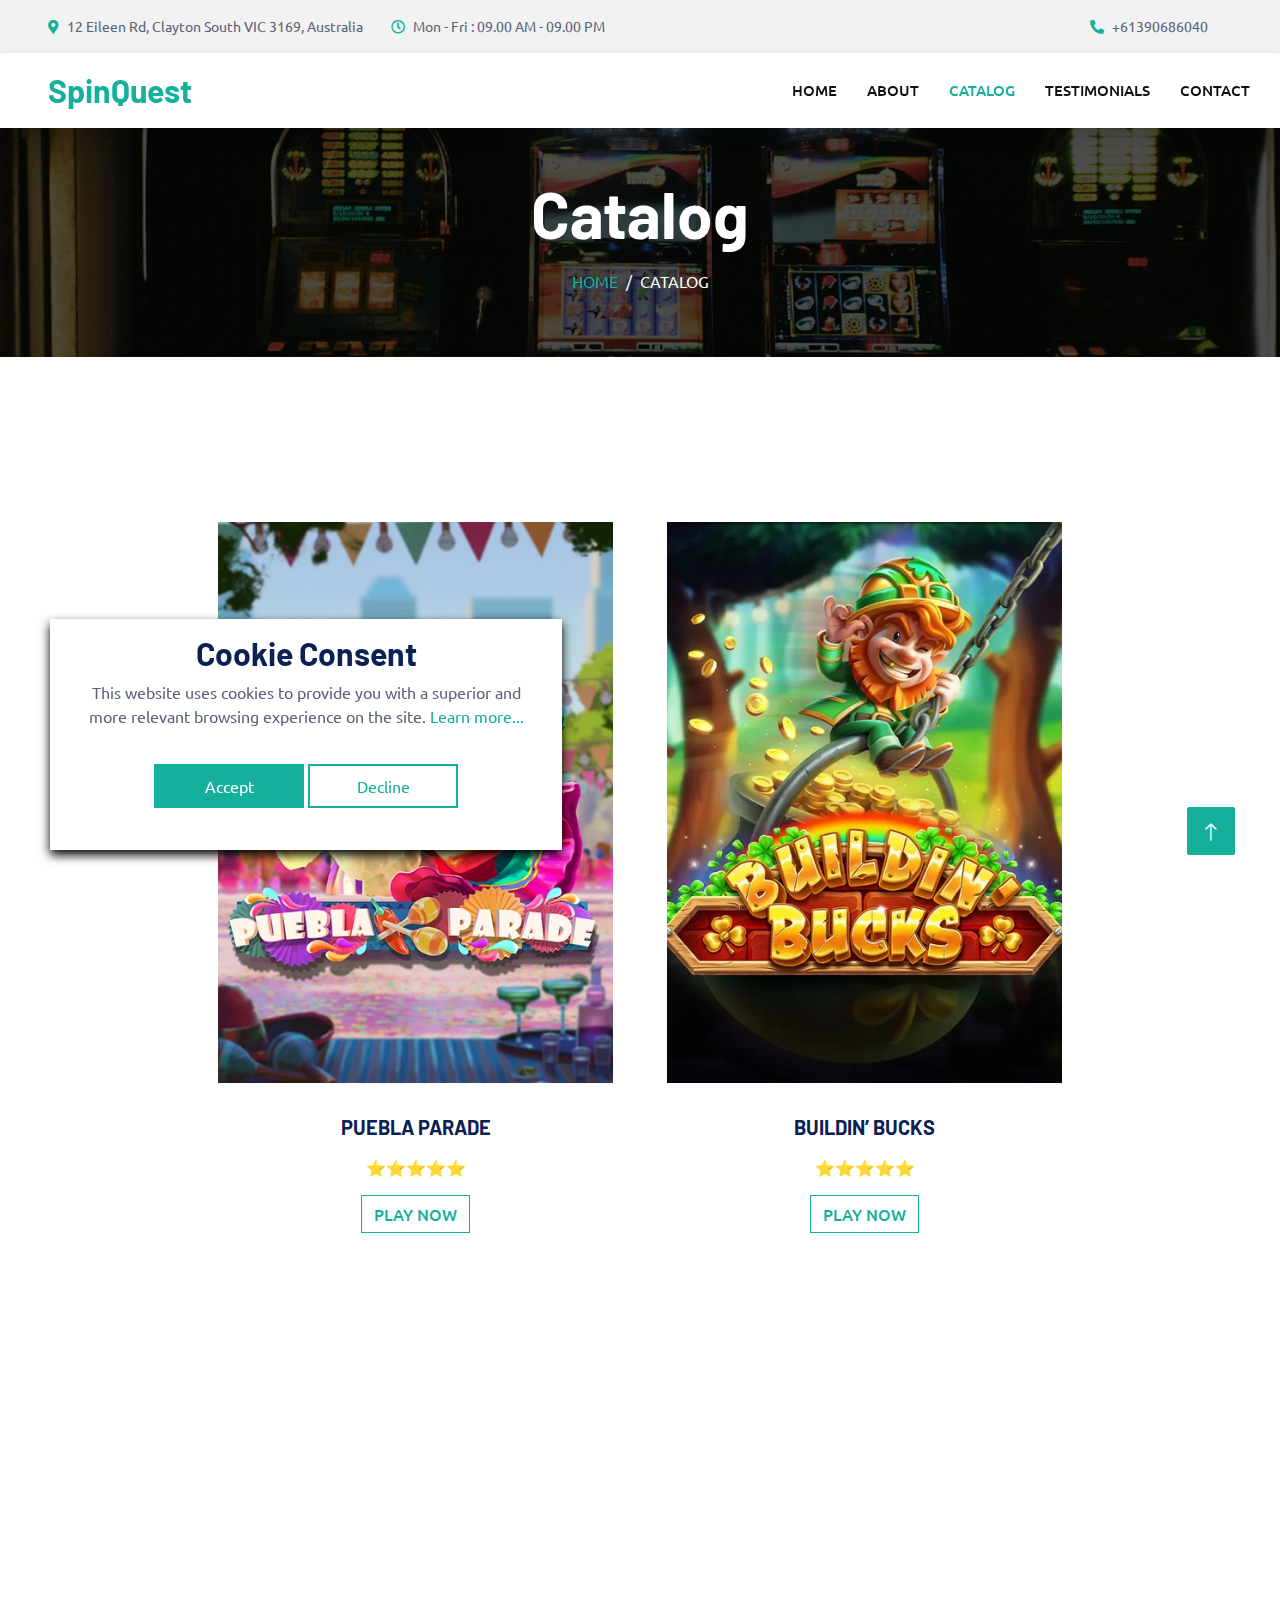
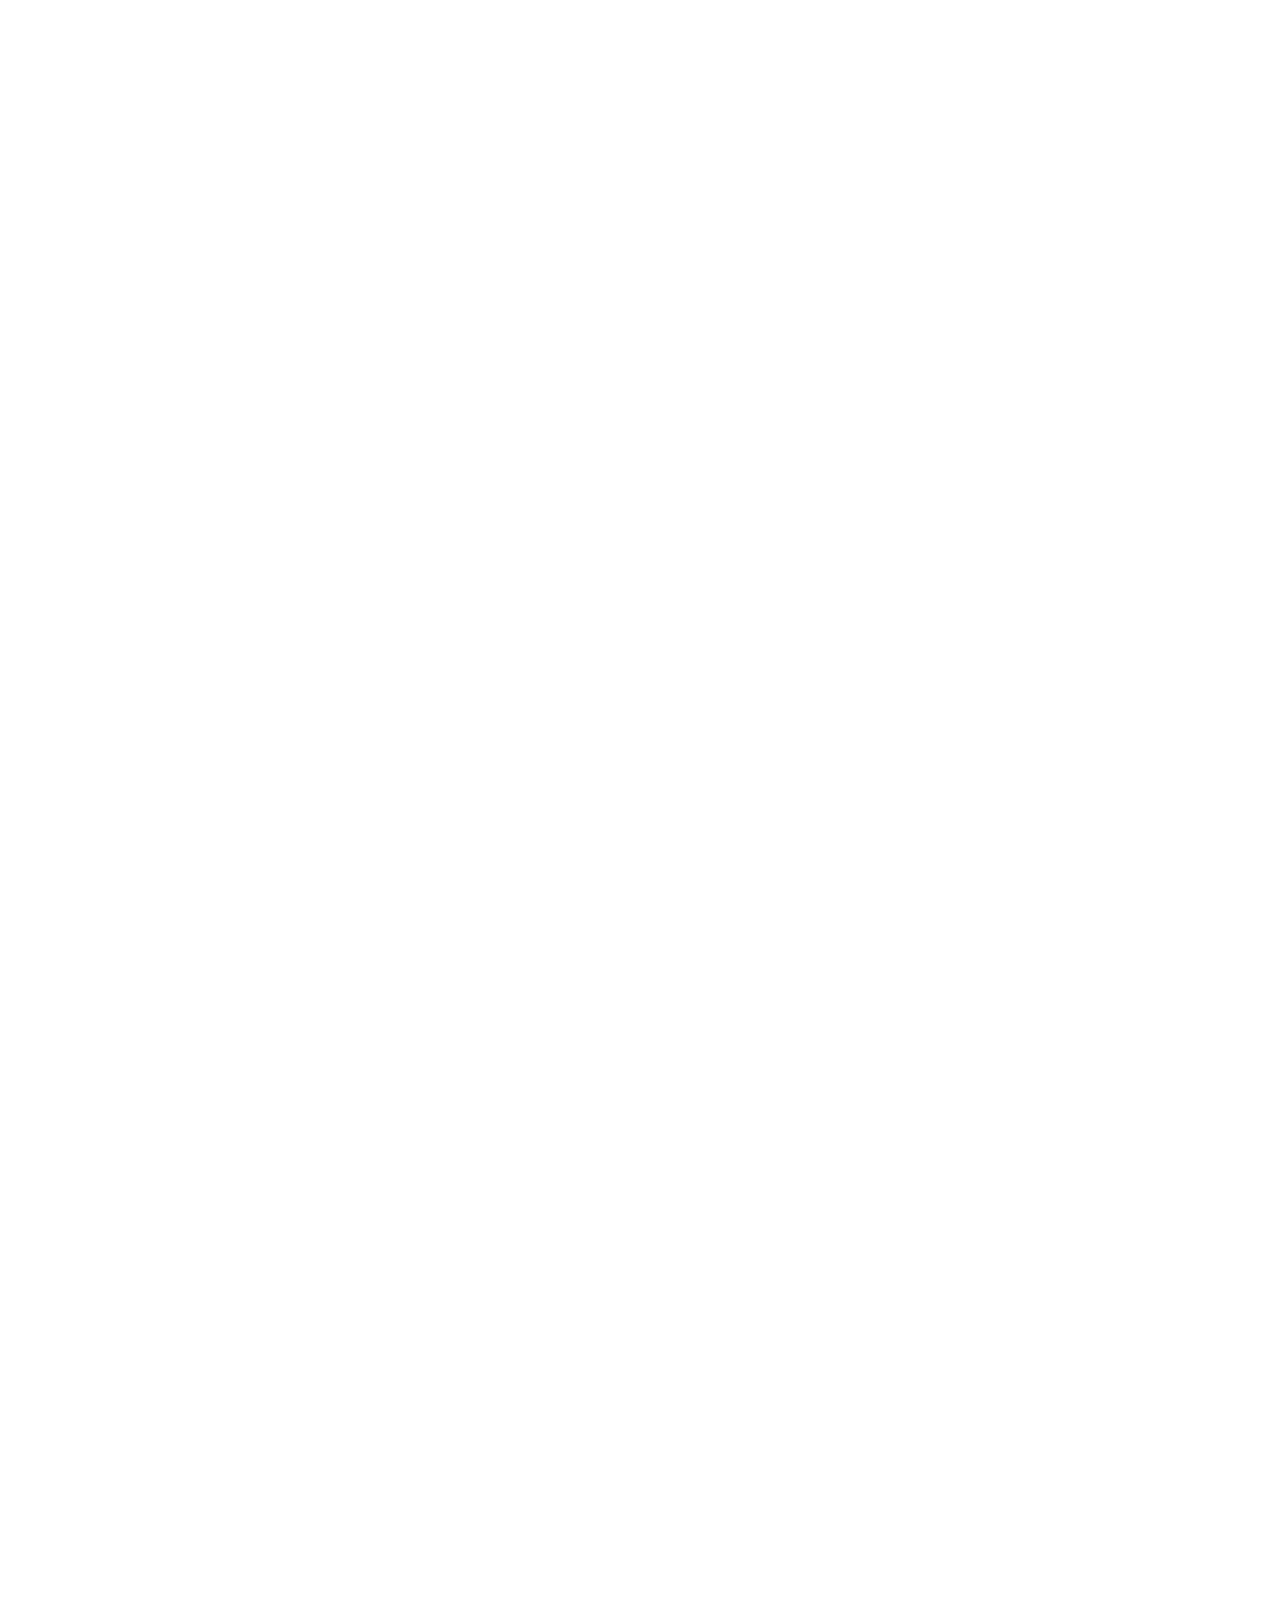
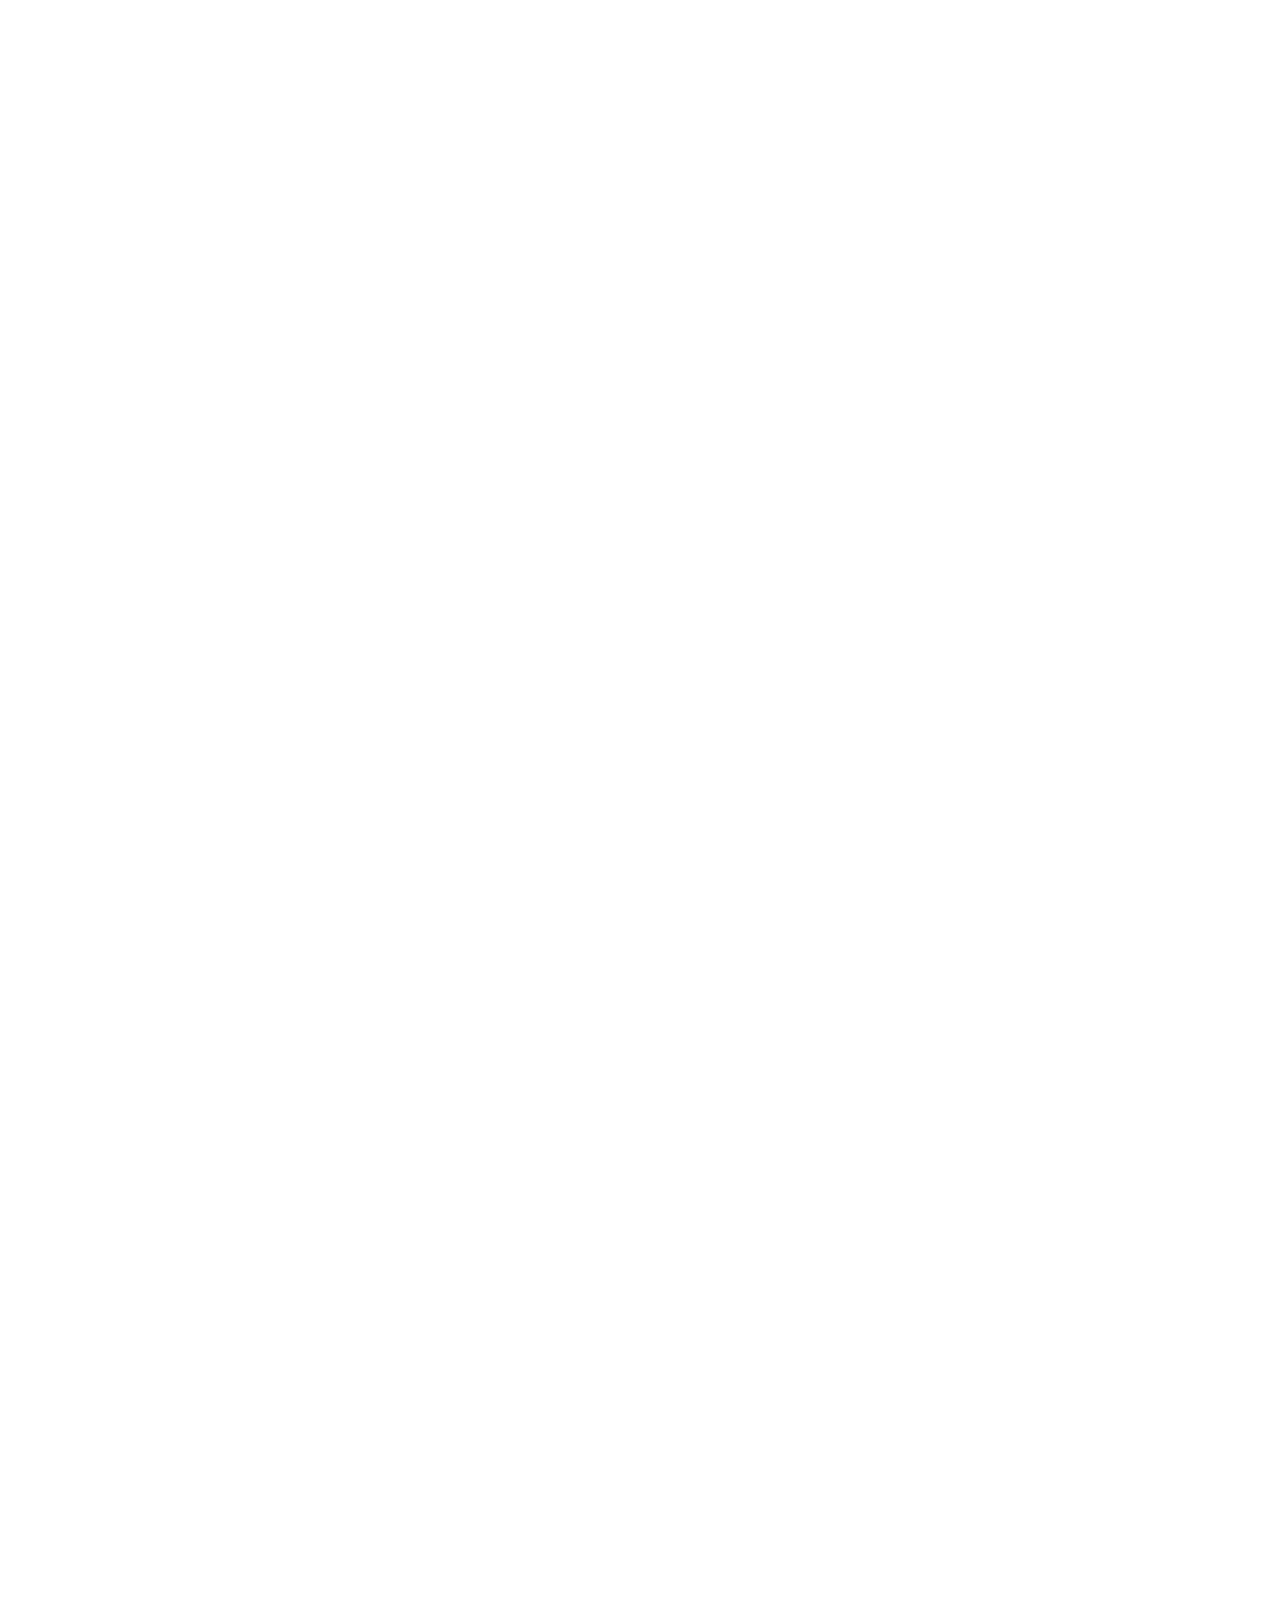
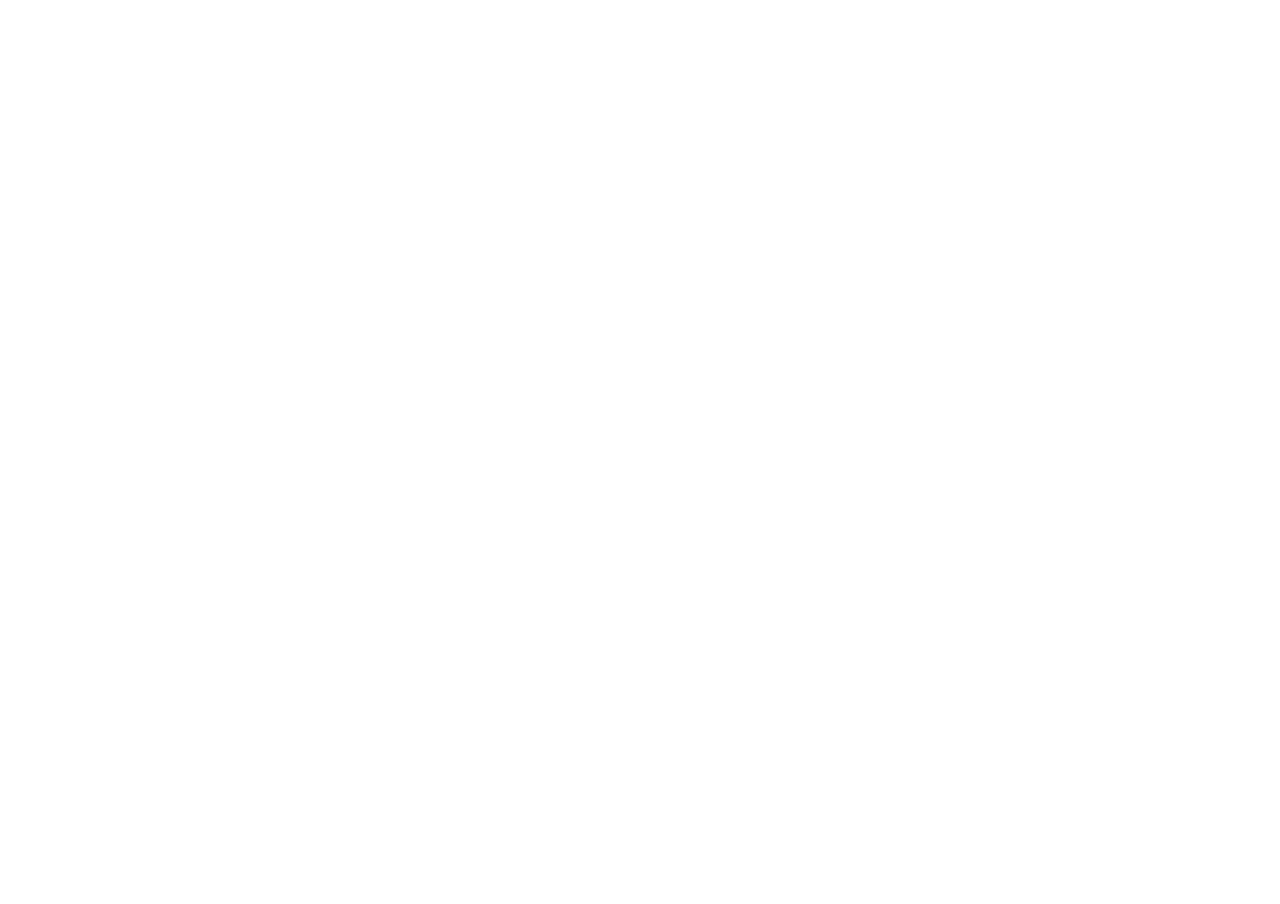
<file: service.html>
<!DOCTYPE html>
<html lang="en">
    <head>
        <meta charset="utf-8" />
        <title>SpinQuest</title>
        <meta content="width=device-width, initial-scale=1.0" name="viewport" />
        <meta content="" name="keywords" />
        <meta content="" name="description" />

        <!-- Favicon -->
        <link href="img/favicon.ico" rel="icon" />

        <!-- Google Web Fonts -->
        <link rel="preconnect" href="https://fonts.googleapis.com" />
        <link rel="preconnect" href="https://fonts.gstatic.com" crossorigin />
        <link
            href="https://fonts.googleapis.com/css2?family=Barlow:wght@600;700&family=Ubuntu:wght@400;500&display=swap"
            rel="stylesheet"
        />

        <!-- Icon Font Stylesheet -->
        <link
            href="https://cdnjs.cloudflare.com/ajax/libs/font-awesome/5.10.0/css/all.min.css"
            rel="stylesheet"
        />
        <link
            href="https://cdn.jsdelivr.net/npm/bootstrap-icons@1.4.1/font/bootstrap-icons.css"
            rel="stylesheet"
        />

        <!-- Libraries Stylesheet -->
        <link href="lib/animate/animate.min.css" rel="stylesheet" />
        <link
            href="lib/owlcarousel/assets/owl.carousel.min.css"
            rel="stylesheet"
        />
        <link
            href="lib/tempusdominus/css/tempusdominus-bootstrap-4.min.css"
            rel="stylesheet"
        />

        <!-- Customized Bootstrap Stylesheet -->
        <link href="css/bootstrap.min.css" rel="stylesheet" />

        <!-- Template Stylesheet -->
        <link href="css/style.css" rel="stylesheet" />
    </head>

    <body>
        <!-- Spinner Start -->
        <div
            id="spinner"
            class="show bg-white position-fixed translate-middle w-100 vh-100 top-50 start-50 d-flex align-items-center justify-content-center"
        >
            <div
                class="spinner-border text-primary"
                style="width: 3rem; height: 3rem"
                role="status"
            >
                <span class="sr-only">Loading...</span>
            </div>
        </div>
        <!-- Spinner End -->

        <!-- Topbar Start -->
        <div class="container-fluid bg-light p-0">
            <div class="row gx-0 d-none d-lg-flex">
                <div class="col-lg-7 px-5 text-start">
                    <div
                        class="h-100 d-inline-flex align-items-center py-3 me-4"
                    >
                        <small
                            class="fa fa-map-marker-alt text-primary me-2"
                        ></small>
                        <small
                            >12 Eileen Rd, Clayton South VIC 3169,
                            Australia</small
                        >
                    </div>
                    <div class="h-100 d-inline-flex align-items-center py-3">
                        <small class="far fa-clock text-primary me-2"></small>
                        <small>Mon - Fri : 09.00 AM - 09.00 PM</small>
                    </div>
                </div>
                <div class="col-lg-5 px-5 text-end">
                    <div
                        class="h-100 d-inline-flex align-items-center py-3 me-4"
                    >
                        <small
                            class="fa fa-phone-alt text-primary me-2"
                        ></small>
                        <small>+61390686040</small>
                    </div>
                </div>
            </div>
        </div>
        <!-- Topbar End -->

        <!-- Navbar Start -->
        <nav
            class="navbar navbar-expand-lg bg-white navbar-light shadow sticky-top p-0"
        >
            <a
                href="index.html"
                class="navbar-brand d-flex align-items-center px-4 px-lg-5"
            >
                <h2 class="m-0 text-primary">SpinQuest</h2>
            </a>
            <button
                type="button"
                class="navbar-toggler me-4"
                data-bs-toggle="collapse"
                data-bs-target="#navbarCollapse"
            >
                <span class="navbar-toggler-icon"></span>
            </button>
            <div class="collapse navbar-collapse" id="navbarCollapse">
                <div class="navbar-nav ms-auto p-4 p-lg-0">
                    <a href="index.html" class="nav-item nav-link">Home</a>
                    <a href="about.html" class="nav-item nav-link">About</a>
                    <a href="service.html" class="nav-item nav-link active"
                        >Catalog</a
                    >
                    <a href="testimonial.html" class="nav-item nav-link"
                        >Testimonials</a
                    >
                    <a href="contact.html" class="nav-item nav-link">Contact</a>
                </div>
            </div>
        </nav>
        <!-- Navbar End -->

        <!-- Page Header Start -->
        <div
            class="container-fluid page-header mb-5 p-0"
            style="background-image: url(img/carousel-bg-1.jpg)"
        >
            <div class="container-fluid page-header-inner py-5">
                <div class="container text-center">
                    <h1 class="display-3 text-white mb-3 animated slideInDown">
                        Catalog
                    </h1>
                    <nav aria-label="breadcrumb">
                        <ol
                            class="breadcrumb justify-content-center text-uppercase"
                        >
                            <li class="breadcrumb-item">
                                <a href="index.html">Home</a>
                            </li>
                            <li
                                class="breadcrumb-item text-white active"
                                aria-current="page"
                            >
                                Catalog
                            </li>
                        </ol>
                    </nav>
                </div>
            </div>
        </div>
        <!-- Page Header End -->

        <!-- Blog Start -->
        <div
            id="blog"
            class="container-xxl"
            style="margin-top: 100px; max-width: 900px; margin-bottom: 120px"
        >
            <div class="container" style="padding: 50px 1px">
                <div class="row g-4">
                    <div
                        class="col-md-6 col-sm-12 wow fadeInUp blog-li"
                        data-wow-delay="0.1s"
                    >
                        <div
                            class="rounded overflow-hidden"
                            style="
                                background-color: #ffffff;
                                padding: 15px 15px 30px;
                            "
                        >
                            <div class="position-relative">
                                <img
                                    class="img-fluid"
                                    src="img/about-5.jpg"
                                    alt=""
                                />
                            </div>
                            <div class="text-center p-4 mt-2">
                                <h5 class="mb-3">PUEBLA PARADE</h5>
                                <p>⭐⭐⭐⭐⭐</p>
                                <button
                                    type="button"
                                    class="btn btn-outline-primary"
                                    id="triggerImage5"
                                >
                                    Play Now
                                </button>
                                <div
                                    class="iframe-container"
                                    id="iframeContainer5"
                                >
                                    <div class="iframe-content">
                                        <button
                                            class="close-btn"
                                            id="closeBtn5"
                                        >
                                            X
                                        </button>
                                        <iframe
                                            class="iframe"
                                            frameborder="0"
                                            scrolling="auto"
                                            allowfullscreen=""
                                            loading="lazy"
                                            src="https://asccw.playngonetwork.com/casino/ContainerLauncher?pid=2&gid=pueblaparade&lang=en_GB&practice=1&channel=desktop&demo=2"
                                        ></iframe>
                                    </div>
                                </div>
                            </div>
                        </div>
                    </div>

                    <div
                        class="col-md-6 col-sm-12 wow fadeInUp blog-li"
                        data-wow-delay="0.1s"
                    >
                        <div
                            class="rounded overflow-hidden"
                            style="
                                background-color: #ffffff;
                                padding: 15px 15px 30px;
                            "
                        >
                            <div class="position-relative">
                                <img
                                    class="img-fluid"
                                    src="img/about-6.jpg"
                                    alt=""
                                />
                            </div>
                            <div class="text-center p-4 mt-2">
                                <h5 class="mb-3">BUILDIN’ BUCKS</h5>
                                <p>⭐⭐⭐⭐⭐</p>
                                <button
                                    type="button"
                                    class="btn btn-outline-primary"
                                    id="triggerImage6"
                                >
                                    Play Now
                                </button>
                                <div
                                    class="iframe-container"
                                    id="iframeContainer6"
                                >
                                    <div class="iframe-content">
                                        <button
                                            class="close-btn"
                                            id="closeBtn6"
                                        >
                                            X
                                        </button>
                                        <iframe
                                            class="iframe"
                                            frameborder="0"
                                            scrolling="auto"
                                            allowfullscreen=""
                                            loading="lazy"
                                            src="https://asccw.playngonetwork.com/casino/ContainerLauncher?pid=2&gid=buildinbucks&lang=en_GB&practice=1&channel=desktop&demo=2"
                                        ></iframe>
                                    </div>
                                </div>
                            </div>
                        </div>
                    </div>

                    <div
                        class="col-md-6 col-sm-12 wow fadeInUp blog-li"
                        data-wow-delay="0.1s"
                    >
                        <div
                            class="rounded overflow-hidden"
                            style="
                                background-color: #ffffff;
                                padding: 15px 15px 30px;
                            "
                        >
                            <div class="position-relative">
                                <img
                                    class="img-fluid"
                                    src="img/about-4.jpg"
                                    alt=""
                                />
                            </div>
                            <div class="text-center p-4 mt-2">
                                <h5 class="mb-3">BARON: LORD OF SATURDAY</h5>
                                <p>⭐⭐⭐⭐⭐</p>
                                <button
                                    type="button"
                                    class="btn btn-outline-primary"
                                    id="triggerImage4"
                                >
                                    Play Now
                                </button>
                                <div
                                    class="iframe-container"
                                    id="iframeContainer4"
                                >
                                    <div class="iframe-content">
                                        <button
                                            class="close-btn"
                                            id="closeBtn4"
                                        >
                                            X
                                        </button>
                                        <iframe
                                            class="iframe"
                                            frameborder="0"
                                            scrolling="auto"
                                            allowfullscreen=""
                                            loading="lazy"
                                            src="https://asccw.playngonetwork.com/casino/ContainerLauncher?pid=2&gid=baronlordofsaturday&lang=en_GB&practice=1&channel=desktop&demo=2"
                                        ></iframe>
                                    </div>
                                </div>
                            </div>
                        </div>
                    </div>

                    <div
                        class="col-md-6 col-sm-12 wow fadeInUp blog-li"
                        data-wow-delay="0.1s"
                    >
                        <div
                            class="rounded overflow-hidden"
                            style="
                                background-color: #ffffff;
                                padding: 15px 15px 30px;
                            "
                        >
                            <div class="position-relative">
                                <img
                                    class="img-fluid"
                                    src="img/about-7.jpg"
                                    alt=""
                                />
                            </div>
                            <div class="text-center p-4 mt-2">
                                <h5 class="mb-3">GRIM MUERTO</h5>
                                <p>⭐⭐⭐⭐⭐</p>
                                <button
                                    type="button"
                                    class="btn btn-outline-primary"
                                    id="triggerImage7"
                                >
                                    Play Now
                                </button>
                                <div
                                    class="iframe-container"
                                    id="iframeContainer7"
                                >
                                    <div class="iframe-content">
                                        <button
                                            class="close-btn"
                                            id="closeBtn7"
                                        >
                                            X
                                        </button>
                                        <iframe
                                            class="iframe"
                                            frameborder="0"
                                            scrolling="auto"
                                            allowfullscreen=""
                                            loading="lazy"
                                            src="https://asccw.playngonetwork.com/casino/ContainerLauncher?pid=2&gid=grimmuerto&lang=en_GB&practice=1&channel=desktop&demo=2"
                                        ></iframe>
                                    </div>
                                </div>
                            </div>
                        </div>
                    </div>

                    <div
                        class="col-md-6 col-sm-12 wow fadeInUp blog-li"
                        data-wow-delay="0.1s"
                    >
                        <div
                            class="rounded overflow-hidden"
                            style="
                                background-color: #ffffff;
                                padding: 15px 15px 30px;
                            "
                        >
                            <div class="position-relative">
                                <img
                                    class="img-fluid"
                                    src="img/about-3.jpg"
                                    alt=""
                                />
                            </div>
                            <div class="text-center p-4 mt-2">
                                <h5 class="mb-3">RAGING REX 3</h5>
                                <p>⭐⭐⭐⭐⭐</p>
                                <button
                                    type="button"
                                    class="btn btn-outline-primary"
                                    id="triggerImage3"
                                >
                                    Play Now
                                </button>
                                <div
                                    class="iframe-container"
                                    id="iframeContainer3"
                                >
                                    <div class="iframe-content">
                                        <button
                                            class="close-btn"
                                            id="closeBtn3"
                                        >
                                            X
                                        </button>
                                        <iframe
                                            class="iframe"
                                            frameborder="0"
                                            scrolling="auto"
                                            allowfullscreen=""
                                            loading="lazy"
                                            src="https://asccw.playngonetwork.com/casino/ContainerLauncher?pid=2&gid=ragingrex3&lang=en_GB&practice=1&channel=desktop&demo=2"
                                        ></iframe>
                                    </div>
                                </div>
                            </div>
                        </div>
                    </div>

                    <div
                        class="col-md-6 col-sm-12 wow fadeInUp blog-li"
                        data-wow-delay="0.1s"
                    >
                        <div
                            class="rounded overflow-hidden"
                            style="
                                background-color: #ffffff;
                                padding: 15px 15px 30px;
                            "
                        >
                            <div class="position-relative">
                                <img
                                    class="img-fluid"
                                    src="img/about-8.jpg"
                                    alt=""
                                />
                            </div>
                            <div class="text-center p-4 mt-2">
                                <h5 class="mb-3">CHRONOS JOKER</h5>
                                <p>⭐⭐⭐⭐⭐</p>
                                <button
                                    type="button"
                                    class="btn btn-outline-primary"
                                    id="triggerImage8"
                                >
                                    Play Now
                                </button>
                                <div
                                    class="iframe-container"
                                    id="iframeContainer8"
                                >
                                    <div class="iframe-content">
                                        <button
                                            class="close-btn"
                                            id="closeBtn8"
                                        >
                                            X
                                        </button>
                                        <iframe
                                            class="iframe"
                                            frameborder="0"
                                            scrolling="auto"
                                            allowfullscreen=""
                                            loading="lazy"
                                            src="https://asccw.playngonetwork.com/casino/ContainerLauncher?pid=2&gid=chronosjoker&lang=en_GB&practice=1&channel=desktop&demo=2"
                                        ></iframe>
                                    </div>
                                </div>
                            </div>
                        </div>
                    </div>

                    <div
                        class="col-md-6 col-sm-12 wow fadeInUp blog-li"
                        data-wow-delay="0.1s"
                    >
                        <div
                            class="rounded overflow-hidden"
                            style="
                                background-color: #ffffff;
                                padding: 15px 15px 30px;
                            "
                        >
                            <div class="position-relative">
                                <img
                                    class="img-fluid"
                                    src="img/about-2.jpg"
                                    alt=""
                                />
                            </div>
                            <div class="text-center p-4 mt-2">
                                <h5 class="mb-3">MOUNT M</h5>
                                <p>⭐⭐⭐⭐⭐</p>
                                <button
                                    type="button"
                                    class="btn btn-outline-primary"
                                    id="triggerImage2"
                                >
                                    Play Now
                                </button>
                                <div
                                    class="iframe-container"
                                    id="iframeContainer2"
                                >
                                    <div class="iframe-content">
                                        <button
                                            class="close-btn"
                                            id="closeBtn2"
                                        >
                                            X
                                        </button>
                                        <iframe
                                            class="iframe"
                                            frameborder="0"
                                            scrolling="auto"
                                            allowfullscreen=""
                                            loading="lazy"
                                            src="https://asccw.playngonetwork.com/casino/ContainerLauncher?pid=2&gid=mountm&lang=en_GB&practice=1&channel=desktop&demo=2"
                                        >
                                        </iframe>
                                    </div>
                                </div>
                            </div>
                        </div>
                    </div>

                    <div
                        class="col-md-6 col-sm-12 wow fadeInUp blog-li"
                        data-wow-delay="0.1s"
                    >
                        <div
                            class="rounded overflow-hidden"
                            style="
                                background-color: #ffffff;
                                padding: 15px 15px 30px;
                            "
                        >
                            <div class="position-relative">
                                <img
                                    class="img-fluid"
                                    src="img/about-9.jpg"
                                    alt=""
                                />
                            </div>
                            <div class="text-center p-4 mt-2">
                                <h5 class="mb-3">JOKER FLIP</h5>
                                <p>⭐⭐⭐⭐⭐</p>
                                <button
                                    type="button"
                                    class="btn btn-outline-primary"
                                    id="triggerImage9"
                                >
                                    Play Now
                                </button>
                                <div
                                    class="iframe-container"
                                    id="iframeContainer9"
                                >
                                    <div class="iframe-content">
                                        <button
                                            class="close-btn"
                                            id="closeBtn9"
                                        >
                                            X
                                        </button>
                                        <iframe
                                            class="iframe"
                                            frameborder="0"
                                            scrolling="auto"
                                            allowfullscreen=""
                                            loading="lazy"
                                            src="https://asccw.playngonetwork.com/casino/ContainerLauncher?pid=2&gid=jokerflip&lang=en_GB&practice=1&channel=desktop&demo=2"
                                        >
                                        </iframe>
                                    </div>
                                </div>
                            </div>
                        </div>
                    </div>

                    <div
                        class="col-md-6 col-sm-12 wow fadeInUp blog-li"
                        data-wow-delay="0.1s"
                    >
                        <div
                            class="rounded overflow-hidden"
                            style="
                                background-color: #ffffff;
                                padding: 15px 15px 30px;
                            "
                        >
                            <div class="position-relative">
                                <img
                                    class="img-fluid"
                                    src="img/about-10.jpg"
                                    alt=""
                                />
                            </div>
                            <div class="text-center p-4 mt-2">
                                <h5 class="mb-3">ROCCO GALLO</h5>
                                <p>⭐⭐⭐⭐⭐</p>
                                <button
                                    type="button"
                                    class="btn btn-outline-primary"
                                    id="triggerImage10"
                                >
                                    Play Now
                                </button>
                                <div
                                    class="iframe-container"
                                    id="iframeContainer10"
                                >
                                    <div class="iframe-content">
                                        <button
                                            class="close-btn"
                                            id="closeBtn10"
                                        >
                                            X
                                        </button>
                                        <iframe
                                            class="iframe"
                                            frameborder="0"
                                            scrolling="auto"
                                            allowfullscreen=""
                                            loading="lazy"
                                            src="https://asccw.playngonetwork.com/casino/ContainerLauncher?pid=2&gid=roccogallo&lang=en_GB&practice=1&channel=desktop&demo=2"
                                        >
                                        </iframe>
                                    </div>
                                </div>
                            </div>
                        </div>
                    </div>

                    <div
                        class="col-md-6 col-sm-12 wow fadeInUp blog-li"
                        data-wow-delay="0.1s"
                    >
                        <div
                            class="rounded overflow-hidden"
                            style="
                                background-color: #ffffff;
                                padding: 15px 15px 30px;
                            "
                        >
                            <div class="position-relative">
                                <img
                                    class="img-fluid"
                                    src="img/about-1.jpg"
                                    alt=""
                                />
                            </div>
                            <div class="text-center p-4 mt-2">
                                <h5 class="mb-3">BEASTS OF FIRE MAXIMUM</h5>
                                <p>⭐⭐⭐⭐⭐</p>
                                <button
                                    type="button"
                                    class="btn btn-outline-primary"
                                    id="triggerImage1"
                                >
                                    Play Now
                                </button>
                                <div
                                    class="iframe-container"
                                    id="iframeContainer1"
                                >
                                    <div class="iframe-content">
                                        <button
                                            class="close-btn"
                                            id="closeBtn1"
                                        >
                                            X
                                        </button>
                                        <iframe
                                            class="iframe"
                                            frameborder="0"
                                            scrolling="auto"
                                            allowfullscreen=""
                                            loading="lazy"
                                            src="https://asccw.playngonetwork.com/casino/ContainerLauncher?pid=2&gid=beastsoffiremaximum&lang=en_GB&practice=1&channel=desktop&demo=2"
                                        >
                                        </iframe>
                                    </div>
                                </div>
                            </div>
                        </div>
                    </div>
                </div>
            </div>
        </div>
        <!-- Blog End -->

        <!-- Booking Start -->
        <div
            class="container-fluid bg-secondary booking my-5 wow fadeInUp"
            data-wow-delay="0.1s"
        >
            <div class="container">
                <div class="row gx-5">
                    <div class="col-lg-6 py-5">
                        <div class="py-5">
                            <h1 class="text-white mb-4">
                                Start Your Gaming Journey Today
                            </h1>
                            <p class="text-white mb-0">
                                Are you ready to dive into the world of online
                                casino gaming? Booking a service with us is your
                                first step toward maximizing your gaming
                                experience. Our team of professionals is
                                dedicated to guiding you through the exciting
                                and dynamic world of online casino games,
                                offering tailored solutions that fit your gaming
                                preferences. Whether you're interested in the
                                latest slot games, poker tournaments, or
                                understanding how to maximize your play, we
                                offer a range of services designed to enhance
                                your gaming experience. By booking a service,
                                you gain access to expert insights into popular
                                casino games and strategies that can improve
                                your chances of success. We’ll help you navigate
                                the thrilling world of online gaming with
                                sustainable and enjoyable strategies. Don’t wait
                                to get started—book your session today and take
                                the first step toward an unforgettable gaming
                                adventure.
                            </p>
                        </div>
                    </div>
                    <div class="col-lg-6">
                        <div
                            class="bg-primary h-100 d-flex flex-column justify-content-center text-center p-5 wow zoomIn"
                            data-wow-delay="0.6s"
                        >
                            <h1 class="text-white mb-4">
                                Book For A Gaming Session
                            </h1>
                            <form>
                                <div class="row g-3">
                                    <div class="col-12 col-sm-12">
                                        <input
                                            type="text"
                                            class="form-control border-0"
                                            placeholder="Your Name"
                                            style="height: 55px"
                                        />
                                    </div>
                                    <div class="col-12 col-sm-12">
                                        <input
                                            type="email"
                                            class="form-control border-0"
                                            placeholder="Your Email"
                                            id="email"
                                            style="height: 55px"
                                        />
                                        <div
                                            id="result"
                                            style="color: red"
                                        ></div>
                                    </div>
                                    <div class="col-12">
                                        <textarea
                                            class="form-control border-0"
                                            placeholder="Special Request"
                                        ></textarea>
                                    </div>
                                    <div class="col-12">
                                        <button
                                            class="btn btn-secondary w-100 py-3"
                                            type="submit"
                                            id="submit"
                                            onclick="sendForm()"
                                        >
                                            Book Now
                                        </button>
                                    </div>
                                </div>
                            </form>
                        </div>
                    </div>
                </div>
            </div>
        </div>
        <!-- Booking End -->

        <!-- Footer Start -->
        <div
            class="container-fluid bg-dark text-light footer pt-5 mt-5 wow fadeIn"
            data-wow-delay="0.1s"
        >
            <div class="container py-5">
                <div class="row g-5">
                    <div class="col-lg-4 col-md-6">
                        <h4 class="text-light mb-4">SpinQuest</h4>
                        <p>
                            Dive into the exciting world of casino gaming with
                            SpinQuest. Whether you're a fan of thrilling slot
                            games or classic table games, we bring you endless
                            entertainment and opportunities to win big. Get
                            ready to embark on a gaming journey like no other!
                        </p>
                    </div>
                    <div class="col-lg-4 col-md-6">
                        <h4 class="text-light mb-4">Address</h4>
                        <p class="mb-2">
                            <i class="fa fa-map-marker-alt me-3"></i>12 Eileen
                            Rd, Clayton South VIC 3169, Australia
                        </p>
                        <p class="mb-2">
                            <i class="fa fa-phone-alt me-3"></i>+61390686040
                        </p>
                        <p class="mb-2">
                            <i class="fa fa-envelope me-3"></i
                            >spin_quest@gmail.com
                        </p>
                    </div>
                    <div class="col-lg-4 col-md-6">
                        <h4 class="text-light mb-4">Quick links</h4>
                        <ul style="list-style: none; padding-left: 0px">
                            <li><a href="index.html">Home</a></li>
                            <li><a href="about.html">About us</a></li>
                            <li><a href="terms-of-use.html">Terms</a></li>
                            <li>
                                <a href="privacy-policy.html">Privacy policy</a>
                            </li>
                        </ul>
                    </div>
                </div>
            </div>
        </div>
        <!-- Footer End -->

        <!-- Back to Top -->
        <a href="#" class="btn btn-lg btn-primary btn-lg-square back-to-top"
            ><i class="bi bi-arrow-up"></i
        ></a>

        <!-- Cookie banner -->
        <div class="cookie-wrapper show">
            <div>
                <i class="bx bx-cookie"></i>
                <h2 style="text-align: center">Cookie Consent</h2>
            </div>

            <div class="data">
                <p>
                    This website uses cookies to provide you with a superior and
                    more relevant browsing experience on the site.
                    <a href="#">Learn more...</a>
                </p>
            </div>

            <div class="buttons">
                <button class="cookie-button" id="acceptBtn">Accept</button>
                <button class="cookie-button" id="declineBtn">Decline</button>
            </div>
        </div>
        <!-- End Cookie banner -->

        <!-- JavaScript Libraries -->
        <script>
            document
                .getElementById('triggerImage1')
                .addEventListener('click', function () {
                    document.getElementById('iframeContainer1').style.display =
                        'flex';
                });

            document
                .getElementById('closeBtn1')
                .addEventListener('click', function () {
                    document.getElementById('iframeContainer1').style.display =
                        'none';
                });
        </script>
        <script>
            document
                .getElementById('triggerImage2')
                .addEventListener('click', function () {
                    document.getElementById('iframeContainer2').style.display =
                        'flex';
                });

            document
                .getElementById('closeBtn2')
                .addEventListener('click', function () {
                    document.getElementById('iframeContainer2').style.display =
                        'none';
                });
        </script>
        <script>
            document
                .getElementById('triggerImage3')
                .addEventListener('click', function () {
                    document.getElementById('iframeContainer3').style.display =
                        'flex';
                });

            document
                .getElementById('closeBtn3')
                .addEventListener('click', function () {
                    document.getElementById('iframeContainer3').style.display =
                        'none';
                });
        </script>
        <script>
            document
                .getElementById('triggerImage4')
                .addEventListener('click', function () {
                    document.getElementById('iframeContainer4').style.display =
                        'flex';
                });

            document
                .getElementById('closeBtn4')
                .addEventListener('click', function () {
                    document.getElementById('iframeContainer4').style.display =
                        'none';
                });
        </script>

        <script>
            document
                .getElementById('triggerImage5')
                .addEventListener('click', function () {
                    document.getElementById('iframeContainer5').style.display =
                        'flex';
                });

            document
                .getElementById('closeBtn5')
                .addEventListener('click', function () {
                    document.getElementById('iframeContainer5').style.display =
                        'none';
                });
        </script>

        <script>
            document
                .getElementById('triggerImage6')
                .addEventListener('click', function () {
                    document.getElementById('iframeContainer6').style.display =
                        'flex';
                });

            document
                .getElementById('closeBtn6')
                .addEventListener('click', function () {
                    document.getElementById('iframeContainer6').style.display =
                        'none';
                });
        </script>

        <script>
            document
                .getElementById('triggerImage7')
                .addEventListener('click', function () {
                    document.getElementById('iframeContainer7').style.display =
                        'flex';
                });

            document
                .getElementById('closeBtn7')
                .addEventListener('click', function () {
                    document.getElementById('iframeContainer7').style.display =
                        'none';
                });
        </script>

        <script>
            document
                .getElementById('triggerImage8')
                .addEventListener('click', function () {
                    document.getElementById('iframeContainer8').style.display =
                        'flex';
                });

            document
                .getElementById('closeBtn8')
                .addEventListener('click', function () {
                    document.getElementById('iframeContainer8').style.display =
                        'none';
                });
        </script>

        <script>
            document
                .getElementById('triggerImage9')
                .addEventListener('click', function () {
                    document.getElementById('iframeContainer9').style.display =
                        'flex';
                });

            document
                .getElementById('closeBtn9')
                .addEventListener('click', function () {
                    document.getElementById('iframeContainer9').style.display =
                        'none';
                });
        </script>

        <script>
            document
                .getElementById('triggerImage10')
                .addEventListener('click', function () {
                    document.getElementById('iframeContainer10').style.display =
                        'flex';
                });

            document
                .getElementById('closeBtn10')
                .addEventListener('click', function () {
                    document.getElementById('iframeContainer10').style.display =
                        'none';
                });
        </script>
        <script src="https://code.jquery.com/jquery-3.4.1.min.js"></script>
        <script src="https://cdn.jsdelivr.net/npm/bootstrap@5.0.0/dist/js/bootstrap.bundle.min.js"></script>
        <script src="lib/wow/wow.min.js"></script>
        <script src="lib/easing/easing.min.js"></script>
        <script src="lib/waypoints/waypoints.min.js"></script>
        <script src="lib/counterup/counterup.min.js"></script>
        <script src="lib/owlcarousel/owl.carousel.min.js"></script>
        <script src="lib/tempusdominus/js/moment.min.js"></script>
        <script src="lib/tempusdominus/js/moment-timezone.min.js"></script>
        <script src="lib/tempusdominus/js/tempusdominus-bootstrap-4.min.js"></script>

        <!-- Template Javascript -->
        <script src="js/main.js"></script>
        <script src="js/contact-form.js"></script>
        <script src="js/cookiebanner.js"></script>
    </body>
</html>
</file>
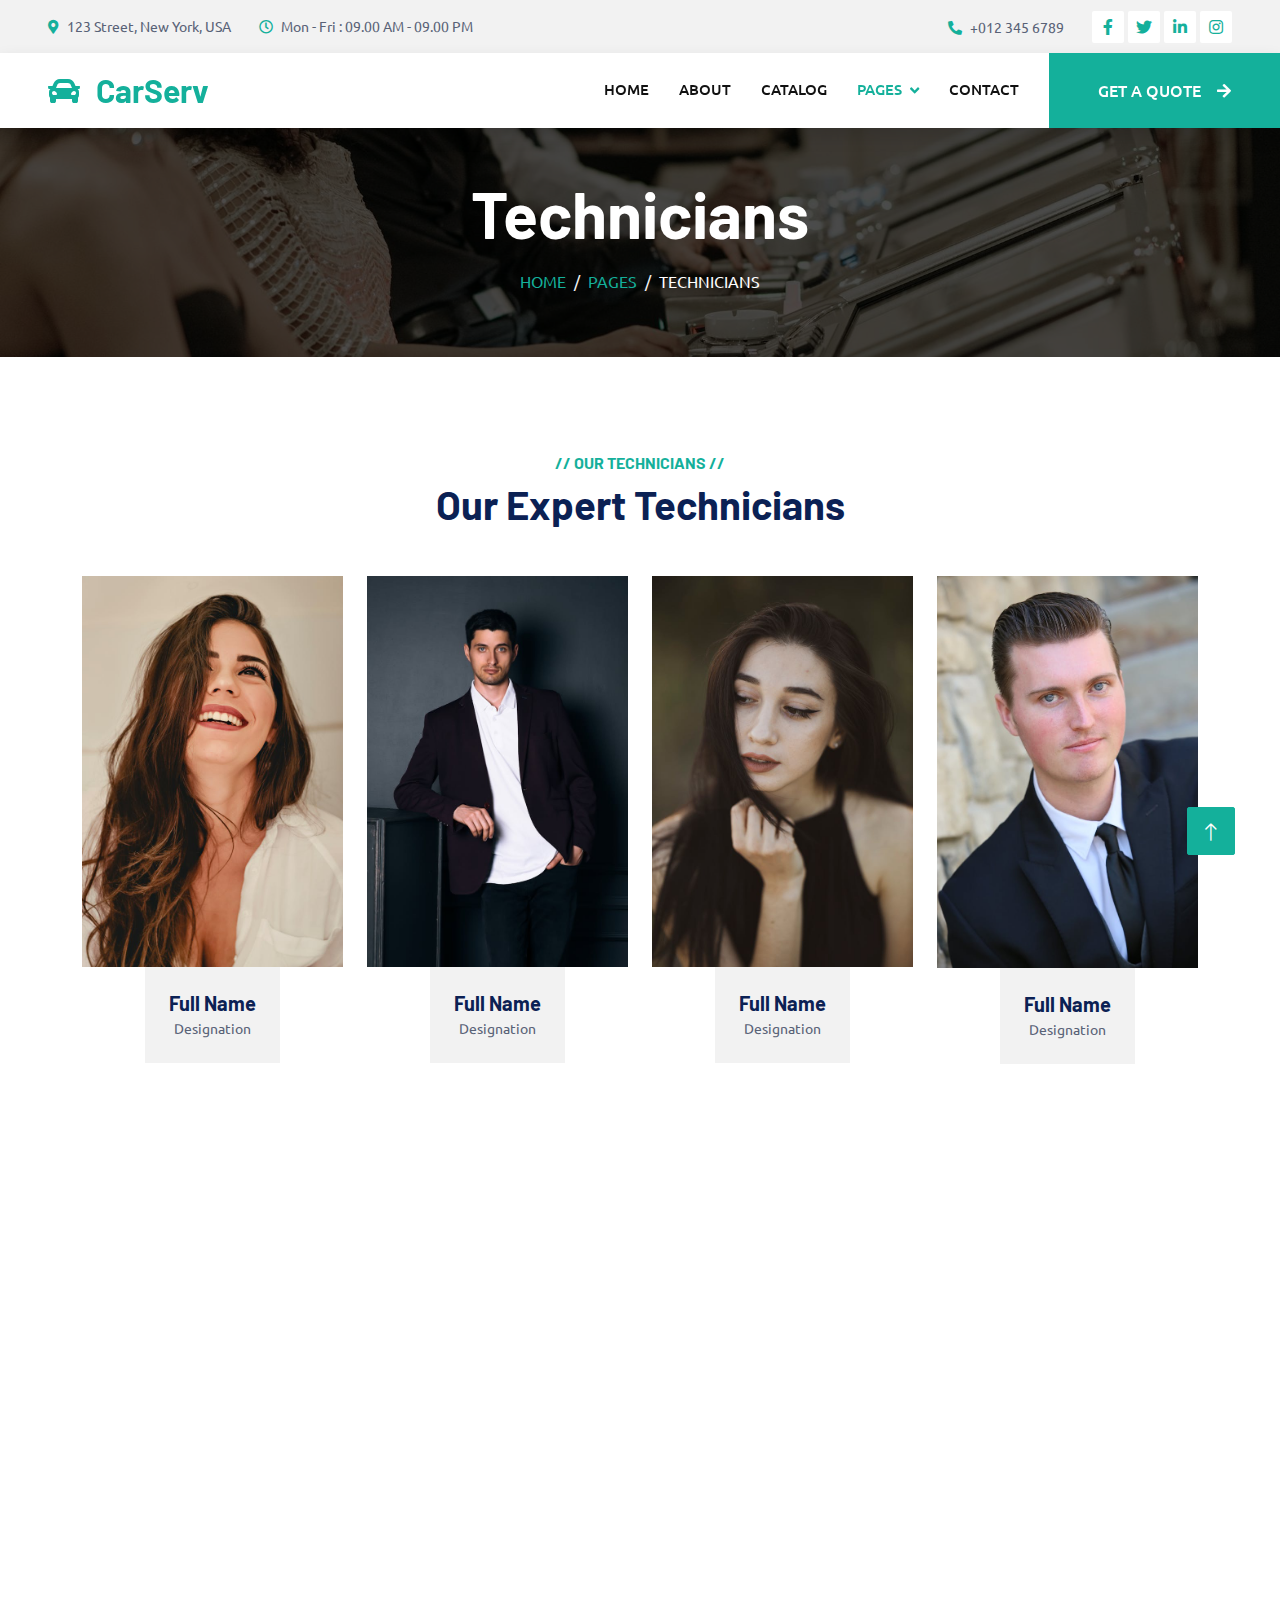
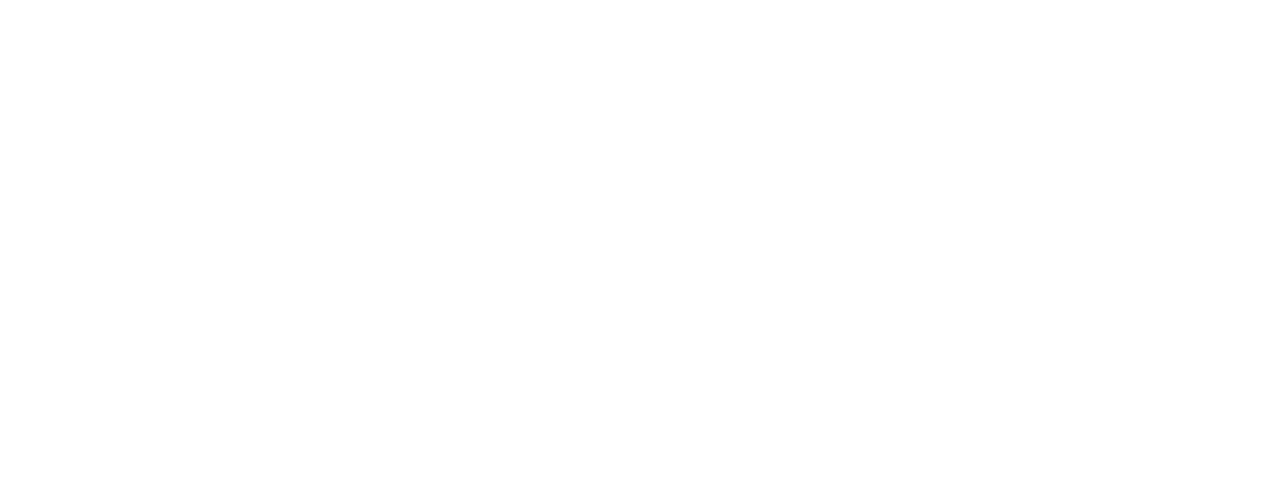
<file: team.html>
<!DOCTYPE html>
<html lang="en">
    <head>
        <meta charset="utf-8" />
        <title>CarServ - Car Repair HTML Template</title>
        <meta content="width=device-width, initial-scale=1.0" name="viewport" />
        <meta content="" name="keywords" />
        <meta content="" name="description" />

        <!-- Favicon -->
        <link href="img/favicon.ico" rel="icon" />

        <!-- Google Web Fonts -->
        <link rel="preconnect" href="https://fonts.googleapis.com" />
        <link rel="preconnect" href="https://fonts.gstatic.com" crossorigin />
        <link
            href="https://fonts.googleapis.com/css2?family=Barlow:wght@600;700&family=Ubuntu:wght@400;500&display=swap"
            rel="stylesheet"
        />

        <!-- Icon Font Stylesheet -->
        <link
            href="https://cdnjs.cloudflare.com/ajax/libs/font-awesome/5.10.0/css/all.min.css"
            rel="stylesheet"
        />
        <link
            href="https://cdn.jsdelivr.net/npm/bootstrap-icons@1.4.1/font/bootstrap-icons.css"
            rel="stylesheet"
        />

        <!-- Libraries Stylesheet -->
        <link href="lib/animate/animate.min.css" rel="stylesheet" />
        <link
            href="lib/owlcarousel/assets/owl.carousel.min.css"
            rel="stylesheet"
        />
        <link
            href="lib/tempusdominus/css/tempusdominus-bootstrap-4.min.css"
            rel="stylesheet"
        />

        <!-- Customized Bootstrap Stylesheet -->
        <link href="css/bootstrap.min.css" rel="stylesheet" />

        <!-- Template Stylesheet -->
        <link href="css/style.css" rel="stylesheet" />
    </head>

    <body>
        <!-- Spinner Start -->
        <div
            id="spinner"
            class="show bg-white position-fixed translate-middle w-100 vh-100 top-50 start-50 d-flex align-items-center justify-content-center"
        >
            <div
                class="spinner-border text-primary"
                style="width: 3rem; height: 3rem"
                role="status"
            >
                <span class="sr-only">Loading...</span>
            </div>
        </div>
        <!-- Spinner End -->

        <!-- Topbar Start -->
        <div class="container-fluid bg-light p-0">
            <div class="row gx-0 d-none d-lg-flex">
                <div class="col-lg-7 px-5 text-start">
                    <div
                        class="h-100 d-inline-flex align-items-center py-3 me-4"
                    >
                        <small
                            class="fa fa-map-marker-alt text-primary me-2"
                        ></small>
                        <small>123 Street, New York, USA</small>
                    </div>
                    <div class="h-100 d-inline-flex align-items-center py-3">
                        <small class="far fa-clock text-primary me-2"></small>
                        <small>Mon - Fri : 09.00 AM - 09.00 PM</small>
                    </div>
                </div>
                <div class="col-lg-5 px-5 text-end">
                    <div
                        class="h-100 d-inline-flex align-items-center py-3 me-4"
                    >
                        <small
                            class="fa fa-phone-alt text-primary me-2"
                        ></small>
                        <small>+012 345 6789</small>
                    </div>
                    <div class="h-100 d-inline-flex align-items-center">
                        <a
                            class="btn btn-sm-square bg-white text-primary me-1"
                            href=""
                            ><i class="fab fa-facebook-f"></i
                        ></a>
                        <a
                            class="btn btn-sm-square bg-white text-primary me-1"
                            href=""
                            ><i class="fab fa-twitter"></i
                        ></a>
                        <a
                            class="btn btn-sm-square bg-white text-primary me-1"
                            href=""
                            ><i class="fab fa-linkedin-in"></i
                        ></a>
                        <a
                            class="btn btn-sm-square bg-white text-primary me-0"
                            href=""
                            ><i class="fab fa-instagram"></i
                        ></a>
                    </div>
                </div>
            </div>
        </div>
        <!-- Topbar End -->

        <!-- Navbar Start -->
        <nav
            class="navbar navbar-expand-lg bg-white navbar-light shadow sticky-top p-0"
        >
            <a
                href="index.html"
                class="navbar-brand d-flex align-items-center px-4 px-lg-5"
            >
                <h2 class="m-0 text-primary">
                    <i class="fa fa-car me-3"></i>CarServ
                </h2>
            </a>
            <button
                type="button"
                class="navbar-toggler me-4"
                data-bs-toggle="collapse"
                data-bs-target="#navbarCollapse"
            >
                <span class="navbar-toggler-icon"></span>
            </button>
            <div class="collapse navbar-collapse" id="navbarCollapse">
                <div class="navbar-nav ms-auto p-4 p-lg-0">
                    <a href="index.html" class="nav-item nav-link">Home</a>
                    <a href="about.html" class="nav-item nav-link">About</a>
                    <a href="service.html" class="nav-item nav-link">Catalog</a>
                    <div class="nav-item dropdown">
                        <a
                            href="#"
                            class="nav-link dropdown-toggle active"
                            data-bs-toggle="dropdown"
                            >Pages</a
                        >
                        <div class="dropdown-menu fade-up m-0">
                            <a href="booking.html" class="dropdown-item"
                                >Booking</a
                            >
                            <a href="team.html" class="dropdown-item active"
                                >Technicians</a
                            >
                            <a href="testimonial.html" class="dropdown-item"
                                >Testimonial</a
                            >
                            <a href="404.html" class="dropdown-item"
                                >404 Page</a
                            >
                        </div>
                    </div>
                    <a href="contact.html" class="nav-item nav-link">Contact</a>
                </div>
                <a
                    href=""
                    class="btn btn-primary py-4 px-lg-5 d-none d-lg-block"
                    >Get A Quote<i class="fa fa-arrow-right ms-3"></i
                ></a>
            </div>
        </nav>
        <!-- Navbar End -->

        <!-- Page Header Start -->
        <div
            class="container-fluid page-header mb-5 p-0"
            style="background-image: url(img/carousel-bg-2.jpg)"
        >
            <div class="container-fluid page-header-inner py-5">
                <div class="container text-center">
                    <h1 class="display-3 text-white mb-3 animated slideInDown">
                        Technicians
                    </h1>
                    <nav aria-label="breadcrumb">
                        <ol
                            class="breadcrumb justify-content-center text-uppercase"
                        >
                            <li class="breadcrumb-item">
                                <a href="#">Home</a>
                            </li>
                            <li class="breadcrumb-item">
                                <a href="#">Pages</a>
                            </li>
                            <li
                                class="breadcrumb-item text-white active"
                                aria-current="page"
                            >
                                Technicians
                            </li>
                        </ol>
                    </nav>
                </div>
            </div>
        </div>
        <!-- Page Header End -->

        <!-- Team Start -->
        <div class="container-xxl py-5">
            <div class="container">
                <div class="text-center wow fadeInUp" data-wow-delay="0.1s">
                    <h6 class="text-primary text-uppercase">
                        // Our Technicians //
                    </h6>
                    <h1 class="mb-5">Our Expert Technicians</h1>
                </div>
                <div class="row g-4">
                    <div
                        class="col-lg-3 col-md-6 wow fadeInUp"
                        data-wow-delay="0.1s"
                    >
                        <div class="team-item">
                            <div class="position-relative overflow-hidden">
                                <img
                                    class="img-fluid"
                                    src="img/team-1.jpg"
                                    alt=""
                                />
                                <div
                                    class="team-overlay position-absolute start-0 top-0 w-100 h-100"
                                >
                                    <a class="btn btn-square mx-1" href=""
                                        ><i class="fab fa-facebook-f"></i
                                    ></a>
                                    <a class="btn btn-square mx-1" href=""
                                        ><i class="fab fa-twitter"></i
                                    ></a>
                                    <a class="btn btn-square mx-1" href=""
                                        ><i class="fab fa-instagram"></i
                                    ></a>
                                </div>
                            </div>
                            <div class="bg-light text-center p-4">
                                <h5 class="fw-bold mb-0">Full Name</h5>
                                <small>Designation</small>
                            </div>
                        </div>
                    </div>
                    <div
                        class="col-lg-3 col-md-6 wow fadeInUp"
                        data-wow-delay="0.3s"
                    >
                        <div class="team-item">
                            <div class="position-relative overflow-hidden">
                                <img
                                    class="img-fluid"
                                    src="img/team-2.jpg"
                                    alt=""
                                />
                                <div
                                    class="team-overlay position-absolute start-0 top-0 w-100 h-100"
                                >
                                    <a class="btn btn-square mx-1" href=""
                                        ><i class="fab fa-facebook-f"></i
                                    ></a>
                                    <a class="btn btn-square mx-1" href=""
                                        ><i class="fab fa-twitter"></i
                                    ></a>
                                    <a class="btn btn-square mx-1" href=""
                                        ><i class="fab fa-instagram"></i
                                    ></a>
                                </div>
                            </div>
                            <div class="bg-light text-center p-4">
                                <h5 class="fw-bold mb-0">Full Name</h5>
                                <small>Designation</small>
                            </div>
                        </div>
                    </div>
                    <div
                        class="col-lg-3 col-md-6 wow fadeInUp"
                        data-wow-delay="0.5s"
                    >
                        <div class="team-item">
                            <div class="position-relative overflow-hidden">
                                <img
                                    class="img-fluid"
                                    src="img/team-3.jpg"
                                    alt=""
                                />
                                <div
                                    class="team-overlay position-absolute start-0 top-0 w-100 h-100"
                                >
                                    <a class="btn btn-square mx-1" href=""
                                        ><i class="fab fa-facebook-f"></i
                                    ></a>
                                    <a class="btn btn-square mx-1" href=""
                                        ><i class="fab fa-twitter"></i
                                    ></a>
                                    <a class="btn btn-square mx-1" href=""
                                        ><i class="fab fa-instagram"></i
                                    ></a>
                                </div>
                            </div>
                            <div class="bg-light text-center p-4">
                                <h5 class="fw-bold mb-0">Full Name</h5>
                                <small>Designation</small>
                            </div>
                        </div>
                    </div>
                    <div
                        class="col-lg-3 col-md-6 wow fadeInUp"
                        data-wow-delay="0.7s"
                    >
                        <div class="team-item">
                            <div class="position-relative overflow-hidden">
                                <img
                                    class="img-fluid"
                                    src="img/team-4.jpg"
                                    alt=""
                                />
                                <div
                                    class="team-overlay position-absolute start-0 top-0 w-100 h-100"
                                >
                                    <a class="btn btn-square mx-1" href=""
                                        ><i class="fab fa-facebook-f"></i
                                    ></a>
                                    <a class="btn btn-square mx-1" href=""
                                        ><i class="fab fa-twitter"></i
                                    ></a>
                                    <a class="btn btn-square mx-1" href=""
                                        ><i class="fab fa-instagram"></i
                                    ></a>
                                </div>
                            </div>
                            <div class="bg-light text-center p-4">
                                <h5 class="fw-bold mb-0">Full Name</h5>
                                <small>Designation</small>
                            </div>
                        </div>
                    </div>
                    <div
                        class="col-lg-3 col-md-6 wow fadeInUp"
                        data-wow-delay="0.1s"
                    >
                        <div class="team-item">
                            <div class="position-relative overflow-hidden">
                                <img
                                    class="img-fluid"
                                    src="img/team-2.jpg"
                                    alt=""
                                />
                                <div
                                    class="team-overlay position-absolute start-0 top-0 w-100 h-100"
                                >
                                    <a class="btn btn-square mx-1" href=""
                                        ><i class="fab fa-facebook-f"></i
                                    ></a>
                                    <a class="btn btn-square mx-1" href=""
                                        ><i class="fab fa-twitter"></i
                                    ></a>
                                    <a class="btn btn-square mx-1" href=""
                                        ><i class="fab fa-instagram"></i
                                    ></a>
                                </div>
                            </div>
                            <div class="bg-light text-center p-4">
                                <h5 class="fw-bold mb-0">Full Name</h5>
                                <small>Designation</small>
                            </div>
                        </div>
                    </div>
                    <div
                        class="col-lg-3 col-md-6 wow fadeInUp"
                        data-wow-delay="0.3s"
                    >
                        <div class="team-item">
                            <div class="position-relative overflow-hidden">
                                <img
                                    class="img-fluid"
                                    src="img/team-3.jpg"
                                    alt=""
                                />
                                <div
                                    class="team-overlay position-absolute start-0 top-0 w-100 h-100"
                                >
                                    <a class="btn btn-square mx-1" href=""
                                        ><i class="fab fa-facebook-f"></i
                                    ></a>
                                    <a class="btn btn-square mx-1" href=""
                                        ><i class="fab fa-twitter"></i
                                    ></a>
                                    <a class="btn btn-square mx-1" href=""
                                        ><i class="fab fa-instagram"></i
                                    ></a>
                                </div>
                            </div>
                            <div class="bg-light text-center p-4">
                                <h5 class="fw-bold mb-0">Full Name</h5>
                                <small>Designation</small>
                            </div>
                        </div>
                    </div>
                    <div
                        class="col-lg-3 col-md-6 wow fadeInUp"
                        data-wow-delay="0.5s"
                    >
                        <div class="team-item">
                            <div class="position-relative overflow-hidden">
                                <img
                                    class="img-fluid"
                                    src="img/team-4.jpg"
                                    alt=""
                                />
                                <div
                                    class="team-overlay position-absolute start-0 top-0 w-100 h-100"
                                >
                                    <a class="btn btn-square mx-1" href=""
                                        ><i class="fab fa-facebook-f"></i
                                    ></a>
                                    <a class="btn btn-square mx-1" href=""
                                        ><i class="fab fa-twitter"></i
                                    ></a>
                                    <a class="btn btn-square mx-1" href=""
                                        ><i class="fab fa-instagram"></i
                                    ></a>
                                </div>
                            </div>
                            <div class="bg-light text-center p-4">
                                <h5 class="fw-bold mb-0">Full Name</h5>
                                <small>Designation</small>
                            </div>
                        </div>
                    </div>
                    <div
                        class="col-lg-3 col-md-6 wow fadeInUp"
                        data-wow-delay="0.7s"
                    >
                        <div class="team-item">
                            <div class="position-relative overflow-hidden">
                                <img
                                    class="img-fluid"
                                    src="img/team-1.jpg"
                                    alt=""
                                />
                                <div
                                    class="team-overlay position-absolute start-0 top-0 w-100 h-100"
                                >
                                    <a class="btn btn-square mx-1" href=""
                                        ><i class="fab fa-facebook-f"></i
                                    ></a>
                                    <a class="btn btn-square mx-1" href=""
                                        ><i class="fab fa-twitter"></i
                                    ></a>
                                    <a class="btn btn-square mx-1" href=""
                                        ><i class="fab fa-instagram"></i
                                    ></a>
                                </div>
                            </div>
                            <div class="bg-light text-center p-4">
                                <h5 class="fw-bold mb-0">Full Name</h5>
                                <small>Designation</small>
                            </div>
                        </div>
                    </div>
                </div>
            </div>
        </div>
        <!-- Team End -->

        <!-- Footer Start -->
        <div
            class="container-fluid bg-dark text-light footer pt-5 mt-5 wow fadeIn"
            data-wow-delay="0.1s"
        >
            <div class="container py-5">
                <div class="row g-5">
                    <div class="col-lg-3 col-md-6">
                        <h4 class="text-light mb-4">Address</h4>
                        <p class="mb-2">
                            <i class="fa fa-map-marker-alt me-3"></i>123 Street,
                            New York, USA
                        </p>
                        <p class="mb-2">
                            <i class="fa fa-phone-alt me-3"></i>+012 345 67890
                        </p>
                        <p class="mb-2">
                            <i class="fa fa-envelope me-3"></i>info@example.com
                        </p>
                        <div class="d-flex pt-2">
                            <a class="btn btn-outline-light btn-social" href=""
                                ><i class="fab fa-twitter"></i
                            ></a>
                            <a class="btn btn-outline-light btn-social" href=""
                                ><i class="fab fa-facebook-f"></i
                            ></a>
                            <a class="btn btn-outline-light btn-social" href=""
                                ><i class="fab fa-youtube"></i
                            ></a>
                            <a class="btn btn-outline-light btn-social" href=""
                                ><i class="fab fa-linkedin-in"></i
                            ></a>
                        </div>
                    </div>
                    <div class="col-lg-3 col-md-6">
                        <h4 class="text-light mb-4">Opening Hours</h4>
                        <h6 class="text-light">Monday - Friday:</h6>
                        <p class="mb-4">09.00 AM - 09.00 PM</p>
                        <h6 class="text-light">Saturday - Sunday:</h6>
                        <p class="mb-0">09.00 AM - 12.00 PM</p>
                    </div>
                    <div class="col-lg-3 col-md-6">
                        <h4 class="text-light mb-4">Catalog</h4>
                        <a class="btn btn-link" href="">Diagnostic Test</a>
                        <a class="btn btn-link" href="">Engine Servicing</a>
                        <a class="btn btn-link" href="">Tires Replacement</a>
                        <a class="btn btn-link" href="">Oil Changing</a>
                        <a class="btn btn-link" href="">Vacuam Cleaning</a>
                    </div>
                    <div class="col-lg-3 col-md-6">
                        <h4 class="text-light mb-4">Newsletter</h4>
                        <p>
                            Dolor amet sit justo amet elitr clita ipsum elitr
                            est.
                        </p>
                        <div
                            class="position-relative mx-auto"
                            style="max-width: 400px"
                        >
                            <input
                                class="form-control border-0 w-100 py-3 ps-4 pe-5"
                                type="text"
                                placeholder="Your email"
                            />
                            <button
                                type="button"
                                class="btn btn-primary py-2 position-absolute top-0 end-0 mt-2 me-2"
                            >
                                SignUp
                            </button>
                        </div>
                    </div>
                </div>
            </div>
            <div class="container">
                <div class="copyright">
                    <div class="row">
                        <div
                            class="col-md-6 text-center text-md-start mb-3 mb-md-0"
                        >
                            &copy;
                            <a class="border-bottom" href="#">Your Site Name</a
                            >, All Right Reserved.

                            <!--/*** This template is free as long as you keep the footer author’s credit link/attribution link/backlink. If you'd like to use the template without the footer author’s credit link/attribution link/backlink, you can purchase the Credit Removal License from "https://htmlcodex.com/credit-removal". Thank you for your support. ***/-->
                            Designed By
                            <a
                                class="border-bottom"
                                href="https://htmlcodex.com"
                                >HTML Codex</a
                            >
                        </div>
                        <div class="col-md-6 text-center text-md-end">
                            <div class="footer-menu">
                                <a href="">Home</a>
                                <a href="">Cookies</a>
                                <a href="">Help</a>
                                <a href="">FQAs</a>
                            </div>
                        </div>
                    </div>
                </div>
            </div>
        </div>
        <!-- Footer End -->

        <!-- Back to Top -->
        <a href="#" class="btn btn-lg btn-primary btn-lg-square back-to-top"
            ><i class="bi bi-arrow-up"></i
        ></a>

        <!-- JavaScript Libraries -->
        <script src="https://code.jquery.com/jquery-3.4.1.min.js"></script>
        <script src="https://cdn.jsdelivr.net/npm/bootstrap@5.0.0/dist/js/bootstrap.bundle.min.js"></script>
        <script src="lib/wow/wow.min.js"></script>
        <script src="lib/easing/easing.min.js"></script>
        <script src="lib/waypoints/waypoints.min.js"></script>
        <script src="lib/counterup/counterup.min.js"></script>
        <script src="lib/owlcarousel/owl.carousel.min.js"></script>
        <script src="lib/tempusdominus/js/moment.min.js"></script>
        <script src="lib/tempusdominus/js/moment-timezone.min.js"></script>
        <script src="lib/tempusdominus/js/tempusdominus-bootstrap-4.min.js"></script>

        <!-- Template Javascript -->
        <script src="js/main.js"></script>
    </body>
</html>
</file>
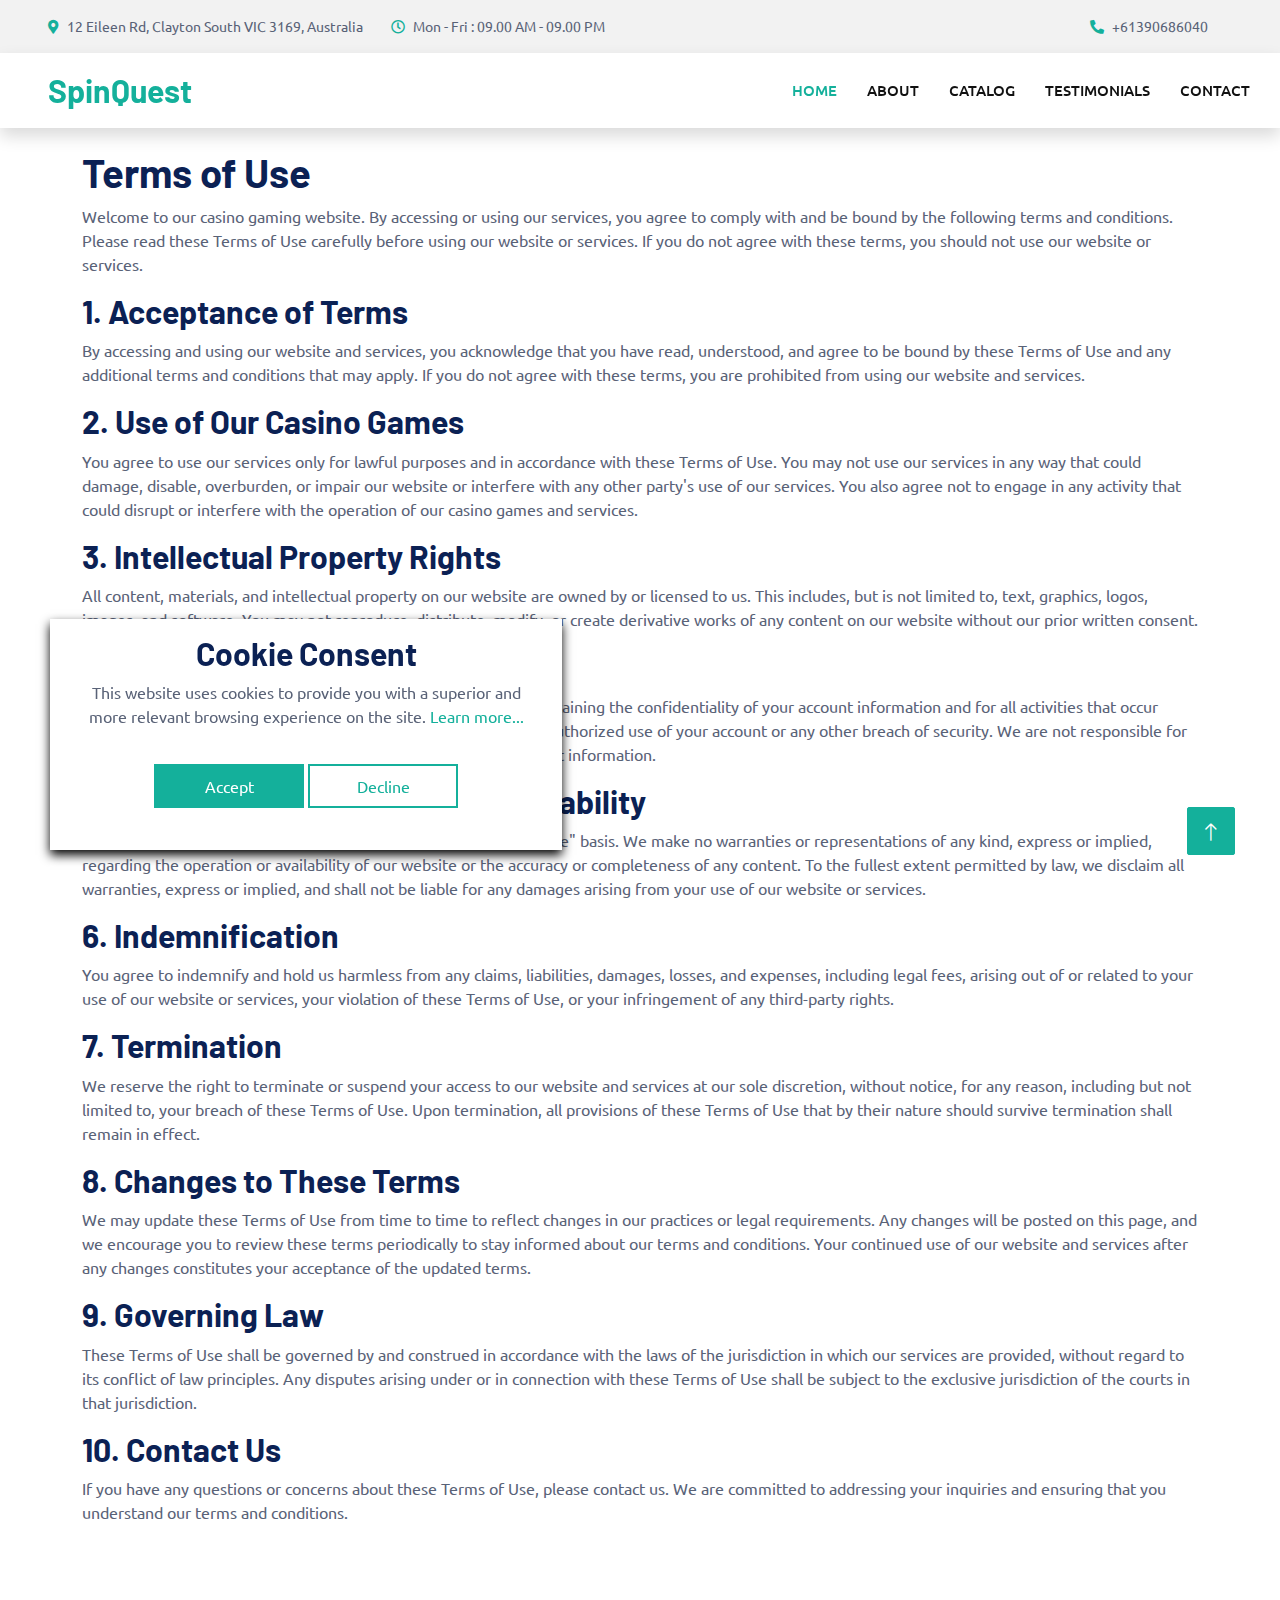
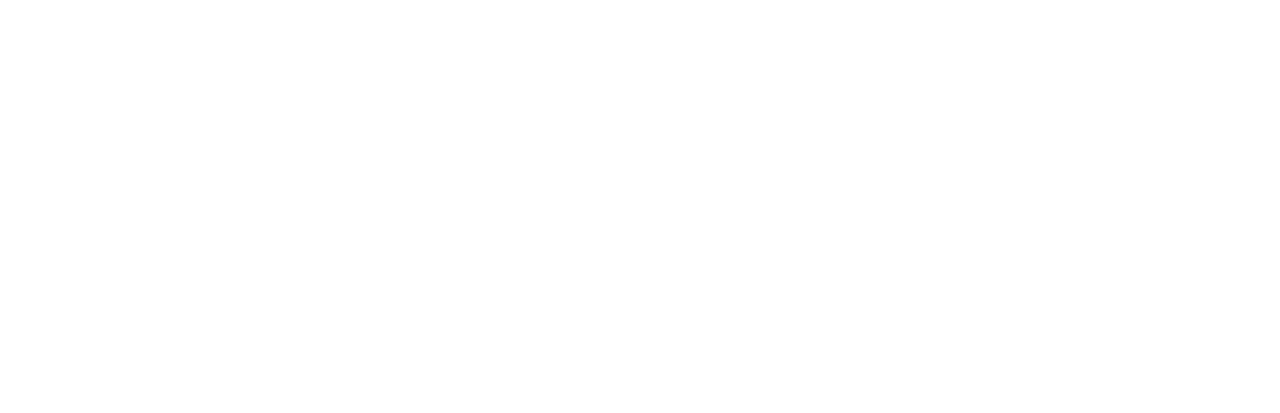
<file: terms-of-use.html>
<!DOCTYPE html>
<html lang="en">
    <head>
        <meta charset="utf-8" />
        <title>SpinQuest</title>
        <meta content="width=device-width, initial-scale=1.0" name="viewport" />
        <meta content="" name="keywords" />
        <meta content="" name="description" />

        <!-- Favicon -->
        <link href="img/favicon.ico" rel="icon" />

        <!-- Google Web Fonts -->
        <link rel="preconnect" href="https://fonts.googleapis.com" />
        <link rel="preconnect" href="https://fonts.gstatic.com" crossorigin />
        <link
            href="https://fonts.googleapis.com/css2?family=Barlow:wght@600;700&family=Ubuntu:wght@400;500&display=swap"
            rel="stylesheet"
        />

        <!-- Icon Font Stylesheet -->
        <link
            href="https://cdnjs.cloudflare.com/ajax/libs/font-awesome/5.10.0/css/all.min.css"
            rel="stylesheet"
        />
        <link
            href="https://cdn.jsdelivr.net/npm/bootstrap-icons@1.4.1/font/bootstrap-icons.css"
            rel="stylesheet"
        />

        <!-- Libraries Stylesheet -->
        <link href="lib/animate/animate.min.css" rel="stylesheet" />
        <link
            href="lib/owlcarousel/assets/owl.carousel.min.css"
            rel="stylesheet"
        />
        <link
            href="lib/tempusdominus/css/tempusdominus-bootstrap-4.min.css"
            rel="stylesheet"
        />

        <!-- Customized Bootstrap Stylesheet -->
        <link href="css/bootstrap.min.css" rel="stylesheet" />

        <!-- Template Stylesheet -->
        <link href="css/style.css" rel="stylesheet" />
    </head>

    <body>
        <!-- Spinner Start -->
        <div
            id="spinner"
            class="show bg-white position-fixed translate-middle w-100 vh-100 top-50 start-50 d-flex align-items-center justify-content-center"
        >
            <div
                class="spinner-border text-primary"
                style="width: 3rem; height: 3rem"
                role="status"
            >
                <span class="sr-only">Loading...</span>
            </div>
        </div>
        <!-- Spinner End -->

        <!-- Topbar Start -->
        <div class="container-fluid bg-light p-0">
            <div class="row gx-0 d-none d-lg-flex">
                <div class="col-lg-7 px-5 text-start">
                    <div
                        class="h-100 d-inline-flex align-items-center py-3 me-4"
                    >
                        <small
                            class="fa fa-map-marker-alt text-primary me-2"
                        ></small>
                        <small
                            >12 Eileen Rd, Clayton South VIC 3169,
                            Australia</small
                        >
                    </div>
                    <div class="h-100 d-inline-flex align-items-center py-3">
                        <small class="far fa-clock text-primary me-2"></small>
                        <small>Mon - Fri : 09.00 AM - 09.00 PM</small>
                    </div>
                </div>
                <div class="col-lg-5 px-5 text-end">
                    <div
                        class="h-100 d-inline-flex align-items-center py-3 me-4"
                    >
                        <small
                            class="fa fa-phone-alt text-primary me-2"
                        ></small>
                        <small>+61390686040</small>
                    </div>
                </div>
            </div>
        </div>
        <!-- Topbar End -->

        <!-- Navbar Start -->
        <nav
            class="navbar navbar-expand-lg bg-white navbar-light shadow sticky-top p-0"
        >
            <a
                href="index.html"
                class="navbar-brand d-flex align-items-center px-4 px-lg-5"
            >
                <h2 class="m-0 text-primary">SpinQuest</h2>
            </a>
            <button
                type="button"
                class="navbar-toggler me-4"
                data-bs-toggle="collapse"
                data-bs-target="#navbarCollapse"
            >
                <span class="navbar-toggler-icon"></span>
            </button>
            <div class="collapse navbar-collapse" id="navbarCollapse">
                <div class="navbar-nav ms-auto p-4 p-lg-0">
                    <a href="index.html" class="nav-item nav-link active"
                        >Home</a
                    >
                    <a href="about.html" class="nav-item nav-link">About</a>
                    <a href="service.html" class="nav-item nav-link">Catalog</a>
                    <a href="testimonial.html" class="nav-item nav-link"
                        >Testimonials</a
                    >
                    <a href="contact.html" class="nav-item nav-link">Contact</a>
                </div>
            </div>
        </nav>
        <!-- Navbar End -->
        <main>
            <article class="container additional-wrapper">
                <div class="page__content" style="padding: 20px 0px">
                    <div class="section">
                        <h1>Terms of Use</h1>
                        <p>
                            Welcome to our casino gaming website. By accessing
                            or using our services, you agree to comply with and
                            be bound by the following terms and conditions.
                            Please read these Terms of Use carefully before
                            using our website or services. If you do not agree
                            with these terms, you should not use our website or
                            services.
                        </p>
                    </div>

                    <div class="section">
                        <h2>1. Acceptance of Terms</h2>
                        <p>
                            By accessing and using our website and services, you
                            acknowledge that you have read, understood, and
                            agree to be bound by these Terms of Use and any
                            additional terms and conditions that may apply. If
                            you do not agree with these terms, you are
                            prohibited from using our website and services.
                        </p>
                    </div>

                    <div class="section">
                        <h2>2. Use of Our Casino Games</h2>
                        <p>
                            You agree to use our services only for lawful
                            purposes and in accordance with these Terms of Use.
                            You may not use our services in any way that could
                            damage, disable, overburden, or impair our website
                            or interfere with any other party's use of our
                            services. You also agree not to engage in any
                            activity that could disrupt or interfere with the
                            operation of our casino games and services.
                        </p>
                    </div>

                    <div class="section">
                        <h2>3. Intellectual Property Rights</h2>
                        <p>
                            All content, materials, and intellectual property on
                            our website are owned by or licensed to us. This
                            includes, but is not limited to, text, graphics,
                            logos, images, and software. You may not reproduce,
                            distribute, modify, or create derivative works of
                            any content on our website without our prior written
                            consent.
                        </p>
                    </div>

                    <div class="section">
                        <h2>4. User Responsibilities</h2>
                        <p>
                            As a user of our website and services, you are
                            responsible for maintaining the confidentiality of
                            your account information and for all activities that
                            occur under your account. You agree to notify us
                            immediately of any unauthorized use of your account
                            or any other breach of security. We are not
                            responsible for any loss or damage arising from your
                            failure to protect your account information.
                        </p>
                    </div>

                    <div class="section">
                        <h2>5. Disclaimers and Limitation of Liability</h2>
                        <p>
                            Our website and services are provided on an "as-is"
                            and "as-available" basis. We make no warranties or
                            representations of any kind, express or implied,
                            regarding the operation or availability of our
                            website or the accuracy or completeness of any
                            content. To the fullest extent permitted by law, we
                            disclaim all warranties, express or implied, and
                            shall not be liable for any damages arising from
                            your use of our website or services.
                        </p>
                    </div>

                    <div class="section">
                        <h2>6. Indemnification</h2>
                        <p>
                            You agree to indemnify and hold us harmless from any
                            claims, liabilities, damages, losses, and expenses,
                            including legal fees, arising out of or related to
                            your use of our website or services, your violation
                            of these Terms of Use, or your infringement of any
                            third-party rights.
                        </p>
                    </div>

                    <div class="section">
                        <h2>7. Termination</h2>
                        <p>
                            We reserve the right to terminate or suspend your
                            access to our website and services at our sole
                            discretion, without notice, for any reason,
                            including but not limited to, your breach of these
                            Terms of Use. Upon termination, all provisions of
                            these Terms of Use that by their nature should
                            survive termination shall remain in effect.
                        </p>
                    </div>

                    <div class="section">
                        <h2>8. Changes to These Terms</h2>
                        <p>
                            We may update these Terms of Use from time to time
                            to reflect changes in our practices or legal
                            requirements. Any changes will be posted on this
                            page, and we encourage you to review these terms
                            periodically to stay informed about our terms and
                            conditions. Your continued use of our website and
                            services after any changes constitutes your
                            acceptance of the updated terms.
                        </p>
                    </div>

                    <div class="section">
                        <h2>9. Governing Law</h2>
                        <p>
                            These Terms of Use shall be governed by and
                            construed in accordance with the laws of the
                            jurisdiction in which our services are provided,
                            without regard to its conflict of law principles.
                            Any disputes arising under or in connection with
                            these Terms of Use shall be subject to the exclusive
                            jurisdiction of the courts in that jurisdiction.
                        </p>
                    </div>

                    <div class="section">
                        <h2>10. Contact Us</h2>
                        <p>
                            If you have any questions or concerns about these
                            Terms of Use, please contact us. We are committed to
                            addressing your inquiries and ensuring that you
                            understand our terms and conditions.
                        </p>
                    </div>
                </div>
            </article>
        </main>

        <!-- Footer Start -->
        <div
            class="container-fluid bg-dark text-light footer pt-5 mt-5 wow fadeIn"
            data-wow-delay="0.1s"
        >
            <div class="container py-5">
                <div class="row g-5">
                    <div class="col-lg-3 col-md-6">
                        <h4 class="text-light mb-4">SpinQuest</h4>
                        <p>
                            Dive into the exciting world of casino gaming with
                            SpinQuest. Whether you're a fan of thrilling slot
                            games or classic table games, we bring you endless
                            entertainment and opportunities to win big. Get
                            ready to embark on a gaming journey like no other!
                        </p>
                    </div>
                    <div class="col-lg-3 col-md-6">
                        <h4 class="text-light mb-4">Address</h4>
                        <p class="mb-2">
                            <i class="fa fa-map-marker-alt me-3"></i>12 Eileen
                            Rd, Clayton South VIC 3169, Australia
                        </p>
                        <p class="mb-2">
                            <i class="fa fa-phone-alt me-3"></i>+61390686040
                        </p>
                        <p class="mb-2">
                            <i class="fa fa-envelope me-3"></i
                            >spin_quest@gmail.com
                        </p>
                    </div>
                    <div class="col-lg-3 col-md-6">
                        <h4 class="text-light mb-4">Quick links</h4>
                        <ul style="list-style: none; padding-left: 0px">
                            <li><a href="index.html">Home</a></li>
                            <li><a href="about.html">About us</a></li>
                            <li><a href="terms-of-use.html">Terms</a></li>
                            <li>
                                <a href="privacy-policy.html">Privacy policy</a>
                            </li>
                        </ul>
                    </div>
                    <div class="col-lg-3 col-md-6">
                        <h4 class="text-light mb-4">Newsletter</h4>
                        <p>
                            Stay updated on the latest in casino gaming!
                            Subscribe to our newsletter for exclusive offers,
                            game updates, and tips to enhance your gaming
                            experience.
                        </p>
                        <div
                            class="position-relative mx-auto"
                            style="max-width: 400px"
                        >
                            <input
                                class="form-control border-0 w-100 py-3 ps-4 pe-5"
                                type="text"
                                placeholder="Your email"
                                id="email"
                            />
                            <button
                                type="button"
                                id="submit"
                                onclick="sendForm()"
                                class="btn btn-primary py-2 position-absolute top-0 end-0 mt-2 me-2"
                            >
                                Sign Up
                            </button>
                        </div>
                        <div id="result"></div>
                    </div>
                </div>
            </div>
        </div>
        <!-- Footer End -->

        <!-- Back to Top -->
        <a href="#" class="btn btn-lg btn-primary btn-lg-square back-to-top"
            ><i class="bi bi-arrow-up"></i
        ></a>

        <!-- Cookie banner -->
        <div class="cookie-wrapper show">
            <div>
                <i class="bx bx-cookie"></i>
                <h2 style="text-align: center">Cookie Consent</h2>
            </div>

            <div class="data">
                <p>
                    This website uses cookies to provide you with a superior and
                    more relevant browsing experience on the site.
                    <a href="#">Learn more...</a>
                </p>
            </div>

            <div class="buttons">
                <button class="cookie-button" id="acceptBtn">Accept</button>
                <button class="cookie-button" id="declineBtn">Decline</button>
            </div>
        </div>
        <!-- End Cookie banner -->

        <!-- JavaScript Libraries -->
        <script src="https://code.jquery.com/jquery-3.4.1.min.js"></script>
        <script src="https://cdn.jsdelivr.net/npm/bootstrap@5.0.0/dist/js/bootstrap.bundle.min.js"></script>
        <script src="lib/wow/wow.min.js"></script>
        <script src="lib/easing/easing.min.js"></script>
        <script src="lib/waypoints/waypoints.min.js"></script>
        <script src="lib/counterup/counterup.min.js"></script>
        <script src="lib/owlcarousel/owl.carousel.min.js"></script>
        <script src="lib/tempusdominus/js/moment.min.js"></script>
        <script src="lib/tempusdominus/js/moment-timezone.min.js"></script>
        <script src="lib/tempusdominus/js/tempusdominus-bootstrap-4.min.js"></script>

        <!-- Template Javascript -->
        <script src="js/main.js"></script>
        <script src="js/contact-form.js"></script>
        <script src="js/cookiebanner.js"></script>
    </body>
</html>
</file>
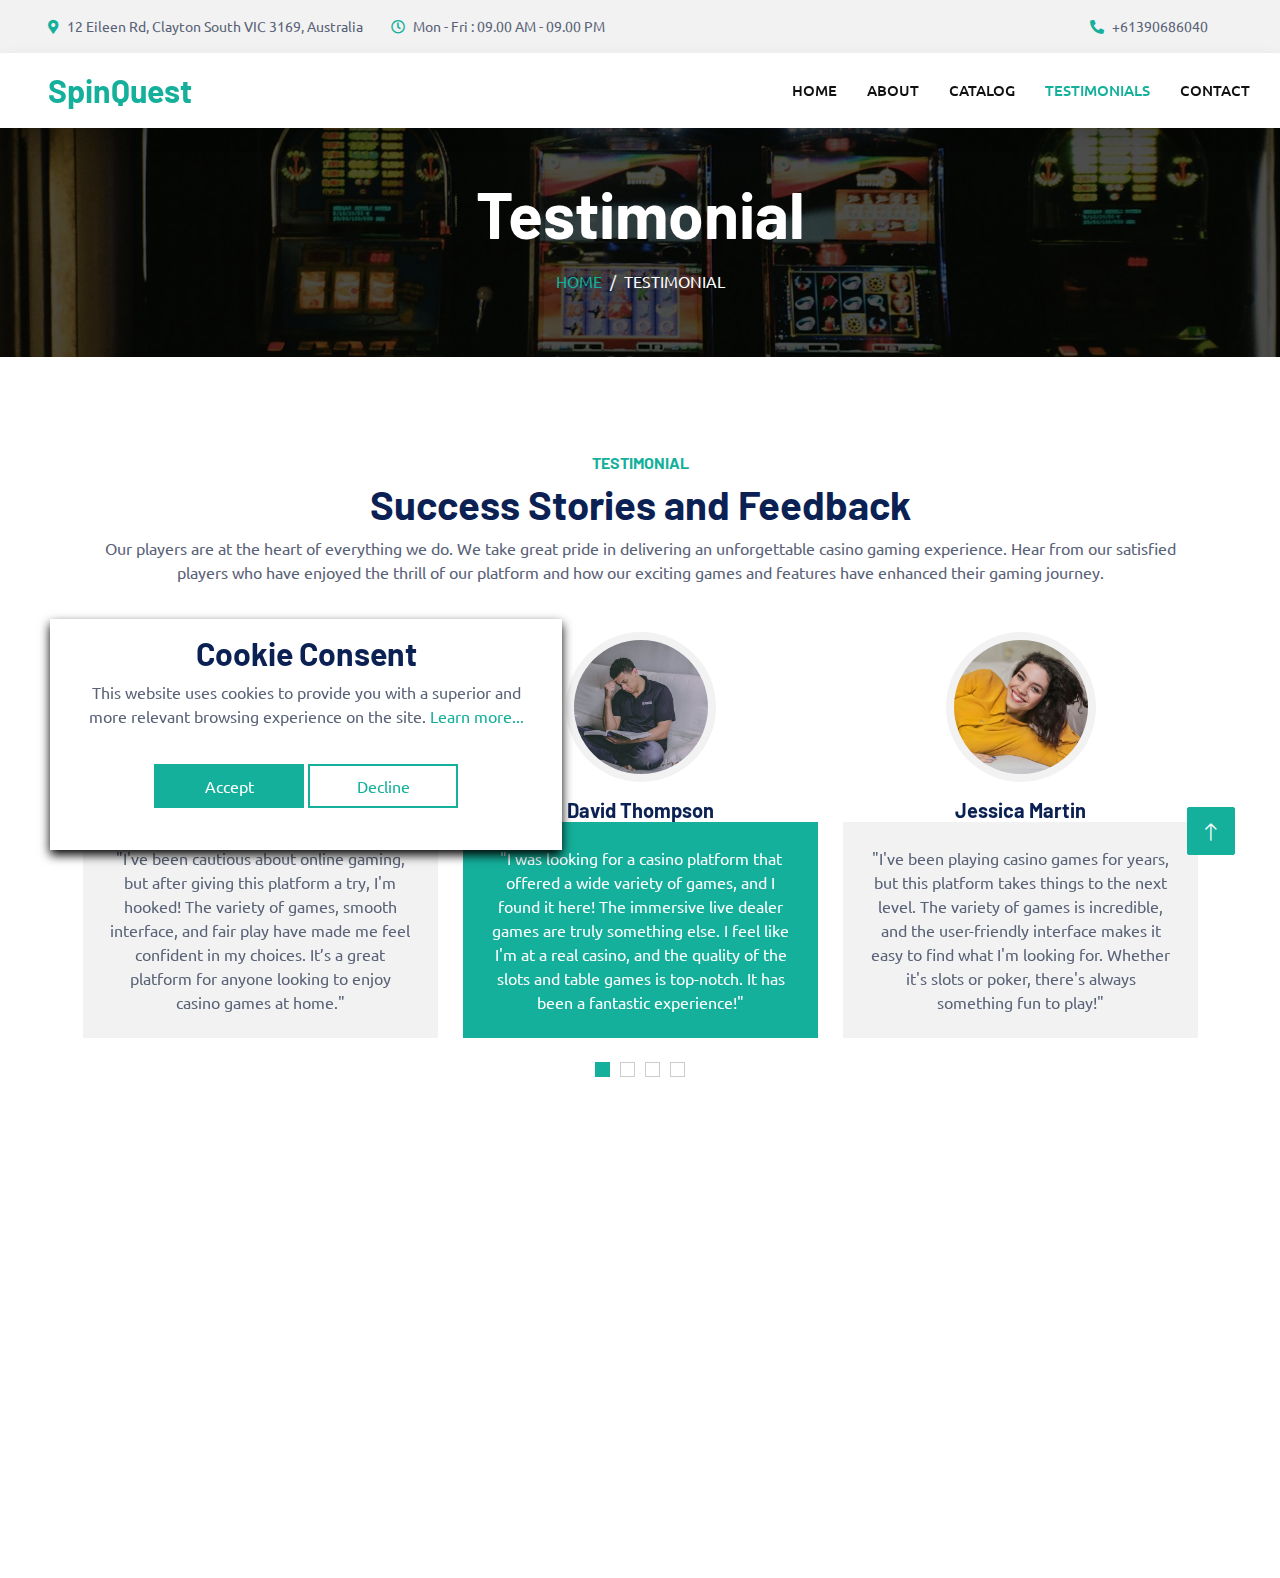
<file: testimonial.html>
<!DOCTYPE html>
<html lang="en">
    <head>
        <meta charset="utf-8" />
        <title>SpinQuest</title>
        <meta content="width=device-width, initial-scale=1.0" name="viewport" />
        <meta content="" name="keywords" />
        <meta content="" name="description" />

        <!-- Favicon -->
        <link href="img/favicon.ico" rel="icon" />

        <!-- Google Web Fonts -->
        <link rel="preconnect" href="https://fonts.googleapis.com" />
        <link rel="preconnect" href="https://fonts.gstatic.com" crossorigin />
        <link
            href="https://fonts.googleapis.com/css2?family=Barlow:wght@600;700&family=Ubuntu:wght@400;500&display=swap"
            rel="stylesheet"
        />

        <!-- Icon Font Stylesheet -->
        <link
            href="https://cdnjs.cloudflare.com/ajax/libs/font-awesome/5.10.0/css/all.min.css"
            rel="stylesheet"
        />
        <link
            href="https://cdn.jsdelivr.net/npm/bootstrap-icons@1.4.1/font/bootstrap-icons.css"
            rel="stylesheet"
        />

        <!-- Libraries Stylesheet -->
        <link href="lib/animate/animate.min.css" rel="stylesheet" />
        <link
            href="lib/owlcarousel/assets/owl.carousel.min.css"
            rel="stylesheet"
        />
        <link
            href="lib/tempusdominus/css/tempusdominus-bootstrap-4.min.css"
            rel="stylesheet"
        />

        <!-- Customized Bootstrap Stylesheet -->
        <link href="css/bootstrap.min.css" rel="stylesheet" />

        <!-- Template Stylesheet -->
        <link href="css/style.css" rel="stylesheet" />
    </head>

    <body>
        <!-- Spinner Start -->
        <div
            id="spinner"
            class="show bg-white position-fixed translate-middle w-100 vh-100 top-50 start-50 d-flex align-items-center justify-content-center"
        >
            <div
                class="spinner-border text-primary"
                style="width: 3rem; height: 3rem"
                role="status"
            >
                <span class="sr-only">Loading...</span>
            </div>
        </div>
        <!-- Spinner End -->

        <!-- Topbar Start -->
        <div class="container-fluid bg-light p-0">
            <div class="row gx-0 d-none d-lg-flex">
                <div class="col-lg-7 px-5 text-start">
                    <div
                        class="h-100 d-inline-flex align-items-center py-3 me-4"
                    >
                        <small
                            class="fa fa-map-marker-alt text-primary me-2"
                        ></small>
                        <small
                            >12 Eileen Rd, Clayton South VIC 3169,
                            Australia</small
                        >
                    </div>
                    <div class="h-100 d-inline-flex align-items-center py-3">
                        <small class="far fa-clock text-primary me-2"></small>
                        <small>Mon - Fri : 09.00 AM - 09.00 PM</small>
                    </div>
                </div>
                <div class="col-lg-5 px-5 text-end">
                    <div
                        class="h-100 d-inline-flex align-items-center py-3 me-4"
                    >
                        <small
                            class="fa fa-phone-alt text-primary me-2"
                        ></small>
                        <small>+61390686040</small>
                    </div>
                </div>
            </div>
        </div>
        <!-- Topbar End -->

        <!-- Navbar Start -->
        <nav
            class="navbar navbar-expand-lg bg-white navbar-light shadow sticky-top p-0"
        >
            <a
                href="index.html"
                class="navbar-brand d-flex align-items-center px-4 px-lg-5"
            >
                <h2 class="m-0 text-primary">SpinQuest</h2>
            </a>
            <button
                type="button"
                class="navbar-toggler me-4"
                data-bs-toggle="collapse"
                data-bs-target="#navbarCollapse"
            >
                <span class="navbar-toggler-icon"></span>
            </button>
            <div class="collapse navbar-collapse" id="navbarCollapse">
                <div class="navbar-nav ms-auto p-4 p-lg-0">
                    <a href="index.html" class="nav-item nav-link">Home</a>
                    <a href="about.html" class="nav-item nav-link">About</a>
                    <a href="service.html" class="nav-item nav-link">Catalog</a>
                    <a href="testimonial.html" class="nav-item nav-link active"
                        >Testimonials</a
                    >
                    <a href="contact.html" class="nav-item nav-link">Contact</a>
                </div>
            </div>
        </nav>
        <!-- Navbar End -->

        <!-- Page Header Start -->
        <div
            class="container-fluid page-header mb-5 p-0"
            style="background-image: url(img/carousel-bg-1.jpg)"
        >
            <div class="container-fluid page-header-inner py-5">
                <div class="container text-center">
                    <h1 class="display-3 text-white mb-3 animated slideInDown">
                        Testimonial
                    </h1>
                    <nav aria-label="breadcrumb">
                        <ol
                            class="breadcrumb justify-content-center text-uppercase"
                        >
                            <li class="breadcrumb-item">
                                <a href="index.html">Home</a>
                            </li>

                            <li
                                class="breadcrumb-item text-white active"
                                aria-current="page"
                            >
                                Testimonial
                            </li>
                        </ol>
                    </nav>
                </div>
            </div>
        </div>
        <!-- Page Header End -->

        <!-- Testimonial Start -->
        <div class="container-xxl py-5 wow fadeInUp" data-wow-delay="0.1s">
            <div class="container">
                <div class="text-center">
                    <h6 class="text-primary text-uppercase">Testimonial</h6>
                    <h1>Success Stories and Feedback</h1>
                    <p class="mb-5">
                        Our players are at the heart of everything we do. We
                        take great pride in delivering an unforgettable casino
                        gaming experience. Hear from our satisfied players who
                        have enjoyed the thrill of our platform and how our
                        exciting games and features have enhanced their gaming
                        journey.
                    </p>
                </div>
                <div
                    class="owl-carousel testimonial-carousel position-relative"
                >
                    <div class="testimonial-item text-center">
                        <img
                            class="bg-light rounded-circle p-2 mx-auto mb-3"
                            src="img/testimonial-1.jpg"
                            style="
                                width: 150px;
                                height: 150px;
                                object-fit: cover;
                            "
                        />
                        <h5 class="mb-0">David Thompson</h5>
                        <div class="testimonial-text bg-light text-center p-4">
                            <p class="mb-0">
                                "I was looking for a casino platform that
                                offered a wide variety of games, and I found it
                                here! The immersive live dealer games are truly
                                something else. I feel like I'm at a real
                                casino, and the quality of the slots and table
                                games is top-notch. It has been a fantastic
                                experience!"
                            </p>
                        </div>
                    </div>
                    <div class="testimonial-item text-center">
                        <img
                            class="bg-light rounded-circle p-2 mx-auto mb-3"
                            src="img/testimonial-2.jpg"
                            style="
                                width: 150px;
                                height: 150px;
                                object-fit: cover;
                            "
                        />
                        <h5 class="mb-0">Jessica Martin</h5>
                        <div class="testimonial-text bg-light text-center p-4">
                            <p class="mb-0">
                                "I've been playing casino games for years, but
                                this platform takes things to the next level.
                                The variety of games is incredible, and the
                                user-friendly interface makes it easy to find
                                what I'm looking for. Whether it's slots or
                                poker, there's always something fun to play!"
                            </p>
                        </div>
                    </div>
                    <div class="testimonial-item text-center">
                        <img
                            class="bg-light rounded-circle p-2 mx-auto mb-3"
                            src="img/testimonial-3.jpg"
                            style="
                                width: 150px;
                                height: 150px;
                                object-fit: cover;
                            "
                        />
                        <h5 class="mb-0">Michael Roberts</h5>
                        <div class="testimonial-text bg-light text-center p-4">
                            <p class="mb-0">
                                "What I love about this platform is how
                                interactive it is. The live dealer games are
                                fantastic, and the online slots are so much fun.
                                The thrill of placing a bet and watching the
                                game unfold is unmatched. It's the perfect way
                                to enjoy casino gaming from home!"
                            </p>
                        </div>
                    </div>
                    <div class="testimonial-item text-center">
                        <img
                            class="bg-light rounded-circle p-2 mx-auto mb-3"
                            src="img/testimonial-4.jpg"
                            style="
                                width: 150px;
                                height: 150px;
                                object-fit: cover;
                            "
                        />
                        <h5 class="mb-0">Sophia Lee</h5>
                        <div class="testimonial-text bg-light text-center p-4">
                            <p class="mb-0">
                                "I've been cautious about online gaming, but
                                after giving this platform a try, I'm hooked!
                                The variety of games, smooth interface, and fair
                                play have made me feel confident in my choices.
                                It’s a great platform for anyone looking to
                                enjoy casino games at home."
                            </p>
                        </div>
                    </div>
                </div>
            </div>
        </div>
        <!-- Testimonial End -->

        <!-- Footer Start -->
        <div
            class="container-fluid bg-dark text-light footer pt-5 mt-5 wow fadeIn"
            data-wow-delay="0.1s"
        >
            <div class="container py-5">
                <div class="row g-5">
                    <div class="col-lg-3 col-md-6">
                        <h4 class="text-light mb-4">SpinQuest</h4>
                        <p>
                            Dive into the exciting world of casino gaming with
                            SpinQuest. Whether you're a fan of thrilling slot
                            games or classic table games, we bring you endless
                            entertainment and opportunities to win big. Get
                            ready to embark on a gaming journey like no other!
                        </p>
                    </div>
                    <div class="col-lg-3 col-md-6">
                        <h4 class="text-light mb-4">Address</h4>
                        <p class="mb-2">
                            <i class="fa fa-map-marker-alt me-3"></i>12 Eileen
                            Rd, Clayton South VIC 3169, Australia
                        </p>
                        <p class="mb-2">
                            <i class="fa fa-phone-alt me-3"></i>+61390686040
                        </p>
                        <p class="mb-2">
                            <i class="fa fa-envelope me-3"></i
                            >spin_quest@gmail.com
                        </p>
                    </div>
                    <div class="col-lg-3 col-md-6">
                        <h4 class="text-light mb-4">Quick links</h4>
                        <ul style="list-style: none; padding-left: 0px">
                            <li><a href="index.html">Home</a></li>
                            <li><a href="about.html">About us</a></li>
                            <li><a href="terms-of-use.html">Terms</a></li>
                            <li>
                                <a href="privacy-policy.html">Privacy policy</a>
                            </li>
                        </ul>
                    </div>
                    <div class="col-lg-3 col-md-6">
                        <h4 class="text-light mb-4">Newsletter</h4>
                        <p>
                            Stay updated on the latest in casino gaming!
                            Subscribe to our newsletter for exclusive offers,
                            game updates, and tips to enhance your gaming
                            experience.
                        </p>
                        <div
                            class="position-relative mx-auto"
                            style="max-width: 400px"
                        >
                            <input
                                class="form-control border-0 w-100 py-3 ps-4 pe-5"
                                type="text"
                                placeholder="Your email"
                                id="email"
                            />
                            <button
                                type="button"
                                id="submit"
                                onclick="sendForm()"
                                class="btn btn-primary py-2 position-absolute top-0 end-0 mt-2 me-2"
                            >
                                Sign Up
                            </button>
                        </div>
                        <div id="result"></div>
                    </div>
                </div>
            </div>
        </div>
        <!-- Footer End -->

        <!-- Back to Top -->
        <a href="#" class="btn btn-lg btn-primary btn-lg-square back-to-top"
            ><i class="bi bi-arrow-up"></i
        ></a>

        <!-- Cookie banner -->
        <div class="cookie-wrapper show">
            <div>
                <i class="bx bx-cookie"></i>
                <h2 style="text-align: center">Cookie Consent</h2>
            </div>

            <div class="data">
                <p>
                    This website uses cookies to provide you with a superior and
                    more relevant browsing experience on the site.
                    <a href="#">Learn more...</a>
                </p>
            </div>

            <div class="buttons">
                <button class="cookie-button" id="acceptBtn">Accept</button>
                <button class="cookie-button" id="declineBtn">Decline</button>
            </div>
        </div>
        <!-- End Cookie banner -->

        <!-- JavaScript Libraries -->
        <script src="https://code.jquery.com/jquery-3.4.1.min.js"></script>
        <script src="https://cdn.jsdelivr.net/npm/bootstrap@5.0.0/dist/js/bootstrap.bundle.min.js"></script>
        <script src="lib/wow/wow.min.js"></script>
        <script src="lib/easing/easing.min.js"></script>
        <script src="lib/waypoints/waypoints.min.js"></script>
        <script src="lib/counterup/counterup.min.js"></script>
        <script src="lib/owlcarousel/owl.carousel.min.js"></script>
        <script src="lib/tempusdominus/js/moment.min.js"></script>
        <script src="lib/tempusdominus/js/moment-timezone.min.js"></script>
        <script src="lib/tempusdominus/js/tempusdominus-bootstrap-4.min.js"></script>

        <!-- Template Javascript -->
        <script src="js/main.js"></script>
        <script src="js/contact-form.js"></script>
        <script src="js/cookiebanner.js"></script>
    </body>
</html>
</file>
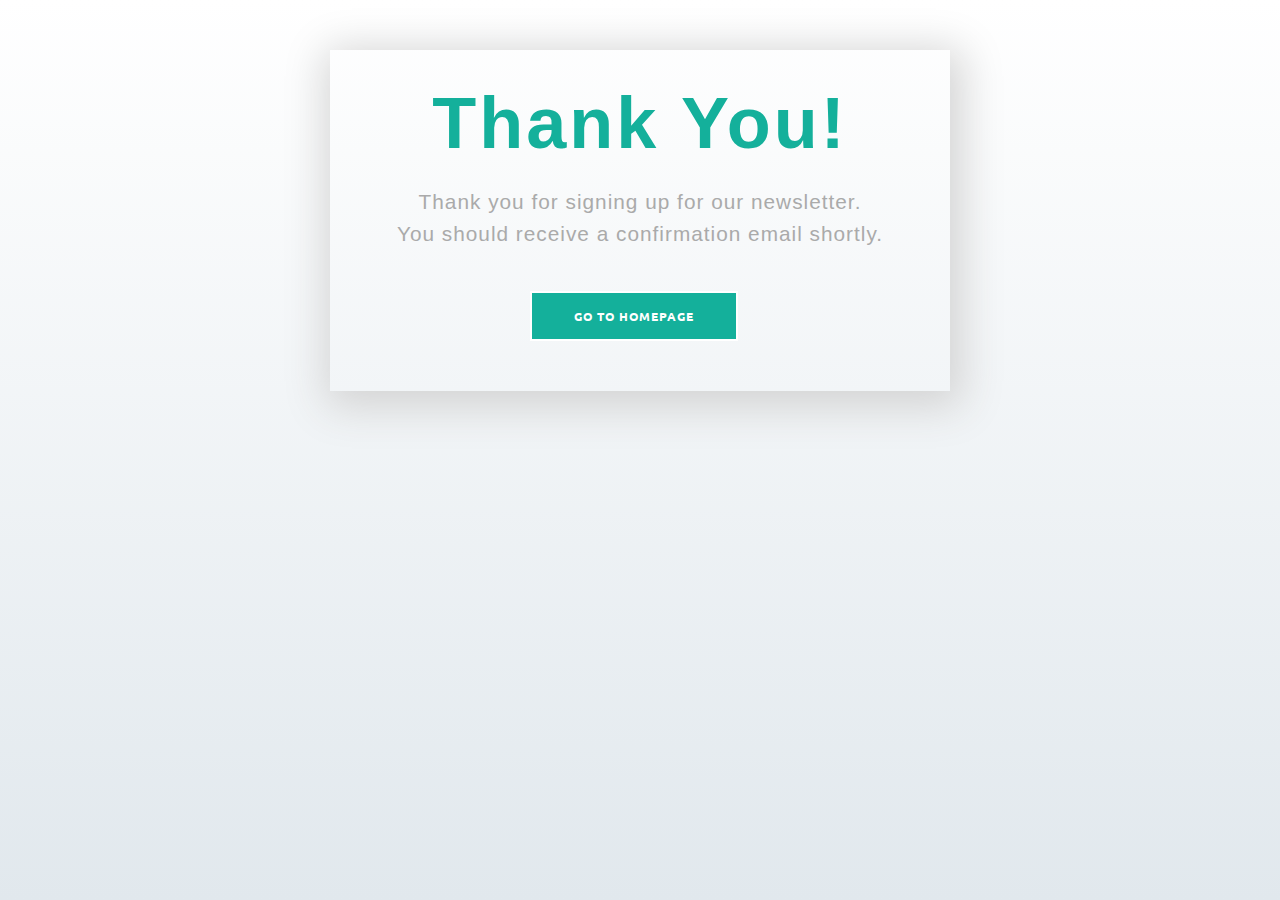
<file: thanks.html>
<!DOCTYPE html>
<html lang="en">
    <head>
        <meta charset="utf-8" />
        <title>SpinQuest</title>
        <meta content="width=device-width, initial-scale=1.0" name="viewport" />
        <meta content="" name="keywords" />
        <meta content="" name="description" />

        <!-- Favicon -->
        <link href="img/favicon.ico" rel="icon" />

        <!-- Google Web Fonts -->
        <link rel="preconnect" href="https://fonts.googleapis.com" />
        <link rel="preconnect" href="https://fonts.gstatic.com" crossorigin />
        <link
            href="https://fonts.googleapis.com/css2?family=Barlow:wght@600;700&family=Ubuntu:wght@400;500&display=swap"
            rel="stylesheet"
        />

        <!-- Icon Font Stylesheet -->
        <link
            href="https://cdnjs.cloudflare.com/ajax/libs/font-awesome/5.10.0/css/all.min.css"
            rel="stylesheet"
        />
        <link
            href="https://cdn.jsdelivr.net/npm/bootstrap-icons@1.4.1/font/bootstrap-icons.css"
            rel="stylesheet"
        />

        <!-- Libraries Stylesheet -->
        <link href="lib/animate/animate.min.css" rel="stylesheet" />
        <link
            href="lib/owlcarousel/assets/owl.carousel.min.css"
            rel="stylesheet"
        />
        <link
            href="lib/tempusdominus/css/tempusdominus-bootstrap-4.min.css"
            rel="stylesheet"
        />

        <!-- Customized Bootstrap Stylesheet -->
        <link href="css/bootstrap.min.css" rel="stylesheet" />

        <!-- Template Stylesheet -->
        <link href="css/style.css" rel="stylesheet" />
        <link href="css/thanks.css" rel="stylesheet" />
    </head>
    <body>
        <div class="content">
            <div class="wrapper-1">
                <div class="wrapper-2">
                    <h1>Thank You!</h1>
                    <p>Thank you for signing up for our newsletter.</p>
                    <p>You should receive a confirmation email shortly.</p>
                    <a href="index.html">
                        <button class="go-home">Go to Homepage</button>
                    </a>
                </div>
            </div>
        </div>
    </body>
</html>
</file>
<file: css/style.css>
/********** Template CSS **********/
:root {
    --primary: #14b09b;
    --secondary: #0b2154;
    --light: #f2f2f2;
    --dark: #111111;
}

.fw-medium {
    font-weight: 600 !important;
}

.back-to-top {
    position: fixed;
    display: none;
    right: 45px;
    bottom: 45px;
    z-index: 99;
}

/*** Spinner ***/
#spinner {
    opacity: 0;
    visibility: hidden;
    transition: opacity 0.5s ease-out, visibility 0s linear 0.5s;
    z-index: 99999;
}

#spinner.show {
    transition: opacity 0.5s ease-out, visibility 0s linear 0s;
    visibility: visible;
    opacity: 1;
}

/*** Button ***/
.btn {
    font-weight: 500;
    text-transform: uppercase;
    transition: 0.5s;
}

.btn.btn-primary,
.btn.btn-secondary {
    color: #ffffff;
}

.btn-square {
    width: 38px;
    height: 38px;
}

.btn-sm-square {
    width: 32px;
    height: 32px;
}

.btn-lg-square {
    width: 48px;
    height: 48px;
}

.btn-square,
.btn-sm-square,
.btn-lg-square {
    padding: 0;
    display: flex;
    align-items: center;
    justify-content: center;
    font-weight: normal;
    border-radius: 2px;
}

/*** Navbar ***/
.navbar .dropdown-toggle::after {
    border: none;
    content: '\f107';
    font-family: 'Font Awesome 5 Free';
    font-weight: 900;
    vertical-align: middle;
    margin-left: 8px;
}

.navbar-light .navbar-nav .nav-link {
    margin-right: 30px;
    padding: 25px 0;
    color: #ffffff;
    font-size: 15px;
    text-transform: uppercase;
    outline: none;
}

.navbar-light .navbar-nav .nav-link:hover,
.navbar-light .navbar-nav .nav-link.active {
    color: var(--primary);
}

@media (max-width: 991.98px) {
    .navbar-light .navbar-nav .nav-link {
        margin-right: 0;
        padding: 10px 0;
    }

    .navbar-light .navbar-nav {
        border-top: 1px solid #eeeeee;
    }
}

.navbar-light .navbar-brand,
.navbar-light a.btn {
    height: 75px;
}

.navbar-light .navbar-nav .nav-link {
    color: var(--dark);
    font-weight: 500;
}

.navbar-light.sticky-top {
    top: -100px;
    transition: 0.5s;
}

@media (min-width: 992px) {
    .navbar .nav-item .dropdown-menu {
        display: block;
        border: none;
        margin-top: 0;
        top: 150%;
        opacity: 0;
        visibility: hidden;
        transition: 0.5s;
    }

    .navbar .nav-item:hover .dropdown-menu {
        top: 100%;
        visibility: visible;
        transition: 0.5s;
        opacity: 1;
    }
}

/*** Header ***/
.carousel-caption {
    top: 0;
    left: 0;
    right: 0;
    bottom: 0;
    background: rgba(0, 0, 0, 0.7);
    z-index: 1;
}

.carousel-control-prev,
.carousel-control-next {
    width: 10%;
}

.carousel-control-prev-icon,
.carousel-control-next-icon {
    width: 3rem;
    height: 3rem;
}

@media (max-width: 768px) {
    #header-carousel .carousel-item {
        position: relative;
        min-height: 450px;
    }

    #header-carousel .carousel-item img {
        position: absolute;
        width: 100%;
        height: 100%;
        object-fit: cover;
    }
}

.page-header {
    background-position: center center;
    background-repeat: no-repeat;
    background-size: cover;
}

.page-header-inner {
    background: rgba(0, 0, 0, 0.7);
}

.breadcrumb-item + .breadcrumb-item::before {
    color: var(--light);
}

/*** Facts ***/
.fact {
    background: linear-gradient(rgba(0, 0, 0, 0.7), rgba(0, 0, 0, 0.7)),
        url(../img/carousel-bg-1.jpg);
    background-position: center center;
    background-repeat: no-repeat;
    background-size: cover;
}

/*** Service ***/
.service .nav .nav-link {
    background: var(--light);
    transition: 0.5s;
}

.service .nav .nav-link.active {
    background: var(--primary);
}

.service .nav .nav-link.active h4 {
    color: #ffffff !important;
}

/*** Booking ***/
.booking {
    background: linear-gradient(rgba(0, 0, 0, 0.7), rgba(0, 0, 0, 0.7)),
        url(../img/carousel-bg-2.jpg) center center no-repeat;
    background-size: cover;
}

.bootstrap-datetimepicker-widget.bottom {
    top: auto !important;
}

.bootstrap-datetimepicker-widget .table * {
    border-bottom-width: 0px;
}

.bootstrap-datetimepicker-widget .table th {
    font-weight: 500;
}

.bootstrap-datetimepicker-widget.dropdown-menu {
    padding: 10px;
    border-radius: 2px;
}

.bootstrap-datetimepicker-widget table td.active,
.bootstrap-datetimepicker-widget table td.active:hover {
    background: var(--primary);
}

.bootstrap-datetimepicker-widget table td.today::before {
    border-bottom-color: var(--primary);
}

/*** Team ***/
.team-item .team-overlay {
    display: flex;
    align-items: center;
    justify-content: center;
    background: var(--primary);
    transform: scale(0);
    transition: 0.5s;
}

.team-item:hover .team-overlay {
    transform: scale(1);
}

.team-item .team-overlay .btn {
    color: var(--primary);
    background: #ffffff;
}

.team-item .team-overlay .btn:hover {
    color: #ffffff;
    background: var(--secondary);
}

/*** Testimonial ***/
.testimonial-carousel .owl-item .testimonial-text,
.testimonial-carousel .owl-item.center .testimonial-text * {
    transition: 0.5s;
}

.testimonial-carousel .owl-item.center .testimonial-text {
    background: var(--primary) !important;
}

.testimonial-carousel .owl-item.center .testimonial-text * {
    color: #ffffff !important;
}

.testimonial-carousel .owl-dots {
    margin-top: 24px;
    display: flex;
    align-items: flex-end;
    justify-content: center;
}

.testimonial-carousel .owl-dot {
    position: relative;
    display: inline-block;
    margin: 0 5px;
    width: 15px;
    height: 15px;
    border: 1px solid #cccccc;
    transition: 0.5s;
}

.testimonial-carousel .owl-dot.active {
    background: var(--primary);
    border-color: var(--primary);
}

/*** Footer ***/
.footer {
    background: linear-gradient(rgba(0, 0, 0, 0.9), rgba(0, 0, 0, 0.9)),
        url(../img/carousel-bg-1.jpg) center center no-repeat;
    background-size: cover;
}

.footer .btn.btn-social {
    margin-right: 5px;
    width: 35px;
    height: 35px;
    display: flex;
    align-items: center;
    justify-content: center;
    color: var(--light);
    border: 1px solid #ffffff;
    border-radius: 35px;
    transition: 0.3s;
}

.footer .btn.btn-social:hover {
    color: var(--primary);
}

.footer .btn.btn-link {
    display: block;
    margin-bottom: 5px;
    padding: 0;
    text-align: left;
    color: #ffffff;
    font-size: 15px;
    font-weight: normal;
    text-transform: capitalize;
    transition: 0.3s;
}

.footer ul {
    list-style: none;
    padding-left: 0px;
}

.footer ul li a {
    color: #fff;
}

.footer li:not(:last-child) {
    margin-bottom: 10px;
}

.footer ul li:hover a {
    color: #14b09b;
}

.footer .btn.btn-link::before {
    position: relative;
    content: '\f105';
    font-family: 'Font Awesome 5 Free';
    font-weight: 900;
    margin-right: 10px;
}

.footer .btn.btn-link:hover {
    letter-spacing: 1px;
    box-shadow: none;
}

.footer .copyright {
    padding: 25px 0;
    font-size: 15px;
    border-top: 1px solid rgba(256, 256, 256, 0.1);
}

.footer .copyright a {
    color: var(--light);
}

.footer .footer-menu a {
    margin-right: 15px;
    padding-right: 15px;
    border-right: 1px solid rgba(255, 255, 255, 0.3);
}

.footer .footer-menu a:last-child {
    margin-right: 0;
    padding-right: 0;
    border-right: none;
}
@import url('https://fonts.googleapis.com/css2?family=Poppins:wght@300;400;500;600&display=swap');

.cookie-wrapper {
    position: fixed;
    bottom: 50px;
    left: 50px;
    width: 40%;
    background: #fff;
    padding: 15px 25px 22px;
    transition: right 0.3s ease;
    box-shadow: 0 5px 10px rgb(0, 0, 0);
    z-index: 999;
}
.cookie-wrapper .show {
    right: 20px;
}

@media (max-width: 772px) {
    .cookie-wrapper {
        width: 100%;
        bottom: 0px;
        left: 0px;
    }
}

.hidden {
    display: none;
}
header i {
    color: #14b09b;
    font-size: 32px;
    text-align: center;
}
header h2 {
    color: #14b09b;
    font-weight: 500;
    text-align: center;
}
.data {
    text-align: center;
}
.data p a {
    color: #14b09b;
    text-decoration: none;
    text-align: center !important;
}
.data p a:hover {
    text-decoration: underline;
}
.buttons {
    padding: 20px 0px;
    text-align: center;
}
.buttons .cookie-button {
    border: 2px solid #14b09b;
    color: #fff;
    padding: 8px 0;
    background: #14b09b;
    cursor: pointer;
    width: calc(100% / 2 - 10px);
    transition: all 0.2s ease;
    max-width: 150px;
    border-radius: 0px;
}
.buttons #acceptBtn:hover {
    background-color: transparent;
    color: #14b09b;
}
#declineBtn {
    background-color: #fff;
    color: #14b09b;
    border-radius: 0;
}
#declineBtn:hover {
    background-color: #14b09b;
    color: #fff;
}
#result {
    color: #14b09b;
    font-size: 14px;
}
/* Footer Style */
* {
    margin: 0;
    padding: 0;
    box-sizing: border-box;
}

header {
    display: flex;
    justify-content: space-between;
    align-items: center;
    background: #333;
    color: white;
    padding: 1rem;
}

.logo {
    font-size: 1.5rem;
}

.nav-links {
    list-style: none;
    display: flex;
}

.nav-links li {
    margin-left: 20px;
}

.nav-links a {
    color: white;
    text-decoration: none;
    font-size: 1.2rem;
}

.burger {
    display: none;
    cursor: pointer;
    flex-direction: column;
    justify-content: space-between;
    height: 21px;
}

.burger div {
    width: 25px;
    height: 3px;
    background-color: white;
}

@media (max-width: 578px) {
    .nav-links {
        display: none;
        flex-direction: column;
        width: 100%;
        position: absolute;
        top: 60px;
        left: 0;
        background-color: #333;
    }

    .nav-links li {
        text-align: center;
        margin: 10px 0;
    }

    .burger {
        display: flex;
    }

    .nav-active {
        display: flex;
    }
}
.team-item {
    display: flex;
    flex-direction: column;
    justify-content: center;
    align-items: center;
}
.service__item {
    border: 1px solid #14b09b;
    padding: 20px;
    border-radius: 2px;
}
@media (max-width: 568px) {
    .navbar img {
        width: 200px;
    }
    .footer img {
        width: 200px;
    }
    .main-none {
        font-size: 12px;
        /* display: none; */
    }
}

.iframe-container {
    display: none; /* Спочатку приховано */
    position: fixed;
    top: 0;
    left: 0;
    width: 100%;
    height: 100%;
    background: rgba(0, 0, 0, 0.8); /* Напівпрозорий чорний фон */
    justify-content: center;
    align-items: center;
    z-index: 1000; /* Розміщення поверх усіх елементів */
}

.iframe-content {
    position: relative;
    width: 80%;
    height: 80%;
}

.iframe {
    width: 100%;
    height: 100%;
    background: #fff;
    border: none;
}

.close-btn {
    position: absolute;
    top: 10px;
    right: 10px;
    background: #393939f9;
    color: #fff;
    border: none;
    padding: 10px;
    cursor: pointer;
    z-index: 1001;
    font-size: 16px;
    border-radius: 50%;
    width: 30px;
    height: 30px;
    display: flex;
    justify-content: center;
    align-items: center;
}

.elementor-widget-container {
    position: relative;
}

.footer_bottom {
    display: flex;
    flex-direction: row;
    justify-content: space-between;
    max-width: 900px;
    margin: 0 auto;
    padding-top: 40px;
}

@media (max-width: 568px) {
    .footer_bottom {
        flex-direction: column;
    }
}
</file>
<file: css/thanks.css>
* {
    box-sizing: border-box;
}
body {
    background: #ffffff;
    background: linear-gradient(to bottom, #ffffff 0%, #e1e8ed 100%);
    filter: progid:DXImageTransform.Microsoft.gradient( startColorstr='#ffffff', endColorstr='#e1e8ed',GradientType=0 );
    height: 100%;
    margin: 0;
    background-repeat: no-repeat;
    background-attachment: fixed;
}

.wrapper-1 {
    width: 100%;
    height: 100vh;
    display: flex;
    flex-direction: column;
}
.wrapper-2 {
    padding: 30px;
    text-align: center;
}
h1 {
    font-family: 'Source Sans Pro', sans-serif;
    font-size: 4em;
    letter-spacing: 3px;
    color: #14b09b;
    margin: 0;
    margin-bottom: 20px;
}
.wrapper-2 p {
    margin: 0;
    font-size: 1.3em;
    color: #aaa;
    font-family: 'Source Sans Pro', sans-serif;
    letter-spacing: 1px;
}
.go-home {
    background: #14b09b;
    border: 2px solid #ffffff;
    color: #ffffff;
    font-weight: 600;
    letter-spacing: 1px;
    font-size: 12px;
    padding: 14px 42px;
    margin-top: 42px;
    margin-right: 12px;
    -webkit-transition: all 0.4s ease-in-out;
    transition: all 0.4s ease-in-out;
    visibility: visible;
    animation-delay: 2.3s;
    animation-name: fadeInUp;
    text-decoration: none;
    text-transform: uppercase;
    cursor: pointer;
    border-radius: 0;
}
.go-home:hover {
    background: transparent;
    border-color: #14b09b;
}
a:hover .go-home {
    color: #14b09b;
}
.go-home a {
    text-decoration: none;
    color: #fff;
}

.footer-like {
    margin-top: auto;
    background: #d7e6fe;
    padding: 6px;
    text-align: center;
}
.footer-like p {
    margin: 0;
    padding: 4px;
    color: #ffc107;
    font-family: 'Source Sans Pro', sans-serif;
    letter-spacing: 1px;
}
.footer-like p a {
    text-decoration: none;
    color: #ffc107;
    font-weight: 600;
}

@media (min-width: 360px) {
    h1 {
        font-size: 4.5em;
    }
    .go-home {
        margin-bottom: 20px;
    }
}

@media (min-width: 600px) {
    .content {
        max-width: 1000px;
        margin: 0 auto;
    }
    .wrapper-1 {
        height: initial;
        max-width: 620px;
        margin: 0 auto;
        margin-top: 50px;
        box-shadow: 4px 8px 40px 8px lightgray;
    }
}
</file>
